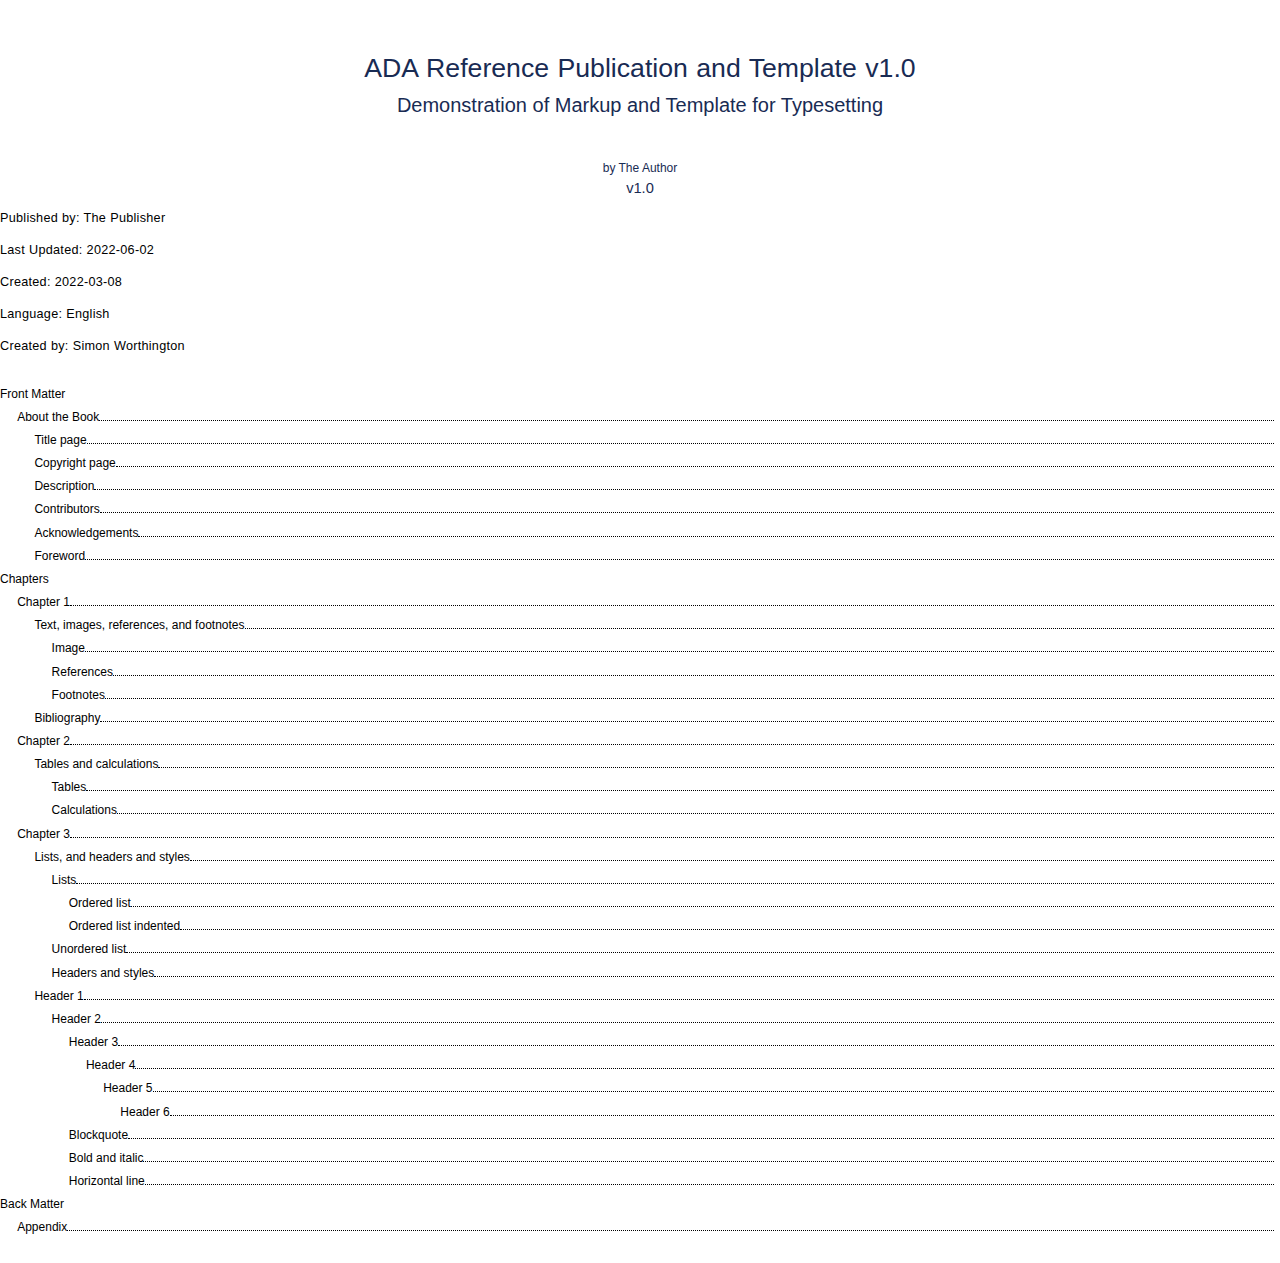
<file: html/index.html>
<!DOCTYPE html>
<html>
  <head>
    <meta charset="utf-8">
    </meta>
    <title>ADA Reference Publication and Template v1.0</title>
    <link type="text/css" rel="stylesheet" href="css/book.css" />
    <link type="text/css" rel="stylesheet" href="css/ada001.css" />
  </head>
  <body class="book-index">
    <div class="titlepage frontmatter">
      <h1 class="booktitle">ADA Reference Publication and Template v1.0</h1>
      <h2 class="booksubtitle">Demonstration of Markup and Template for Typesetting</h2>
      <h3 class="bookauthor">by The Author</h3>
      <h4 class="bookversion">v1.0</h4>
    </div>
    <div class="copyrightpage frontmatter">
      <p>Published by: The Publisher</p>
      <p>Last Updated: 2022-06-02</p>
      <p>Created: 2022-03-08</p>
      <p>Language: English</p>
      <p>Created by: Simon Worthington</p>
    </div>
    <div class="tocpage frontmatter">
      <nav role="doc-toc">
        <ol>
          <li>
            <a href="document-1.html">
              Front Matter
            </a>
            <ol>
              <li>
                <a href="document-1.html#_1_0">
                  About the Book
                </a>
                <ol>
                  <li>
                    <a href="document-1.html#H353005">
                      Title page
                    </a>
                  </li>
                  <li>
                    <a href="document-1.html#H5488342">
                      Copyright page
                    </a>
                  </li>
                  <li>
                    <a href="document-1.html#H8928019">
                      Description
                    </a>
                  </li>
                  <li>
                    <a href="document-1.html#H344358">
                      Contributors
                    </a>
                  </li>
                  <li>
                    <a href="document-1.html#H3962672">
                      Acknowledgements
                    </a>
                  </li>
                  <li>
                    <a href="document-1.html#H4408518">
                      Foreword
                    </a>
                  </li>
                </ol>
              </li>
            </ol>
          </li>
          <li>
            <a href="document-2.html">
              Chapters
            </a>
            <ol>
              <li>
                <a href="document-2.html#_2_0">
                  Chapter 1
                </a>
                <ol>
                  <li>
                    <a href="document-2.html#H5353869">
                      Text, images, references, and footnotes
                    </a>
                    <ol>
                      <li>
                        <a href="document-2.html#H6448135">
                          Image
                        </a>
                      </li>
                      <li>
                        <a href="document-2.html#H153323">
                          References
                        </a>
                      </li>
                      <li>
                        <a href="document-2.html#H5724220">
                          Footnotes
                        </a>
                      </li>
                    </ol>
                  </li>
                  <li>
                    <a href="document-2.html#_2_1">
                      Bibliography
                    </a>
                  </li>
                </ol>
              </li>
              <li>
                <a href="document-3.html#_3_0">
                  Chapter 2
                </a>
                <ol>
                  <li>
                    <a href="document-3.html#H3821851">
                      Tables and calculations
                    </a>
                    <ol>
                      <li>
                        <a href="document-3.html#H3716596">
                          Tables
                        </a>
                      </li>
                      <li>
                        <a href="document-3.html#H8566701">
                          Calculations
                        </a>
                      </li>
                    </ol>
                  </li>
                </ol>
              </li>
              <li>
                <a href="document-4.html#_4_0">
                  Chapter 3
                </a>
                <ol>
                  <li>
                    <a href="document-4.html#H3039027">
                      Lists, and headers and styles
                    </a>
                    <ol>
                      <li>
                        <a href="document-4.html#H5537956">
                          Lists
                        </a>
                        <ol>
                          <li>
                            <a href="document-4.html#H4082896">
                              Ordered list
                            </a>
                          </li>
                          <li>
                            <a href="document-4.html#H4354781">
                              Ordered list indented
                            </a>
                          </li>
                        </ol>
                      </li>
                      <li>
                        <a href="document-4.html#H1193054">
                          Unordered list
                        </a>
                      </li>
                      <li>
                        <a href="document-4.html#H2723379">
                          Headers and styles
                        </a>
                      </li>
                    </ol>
                  </li>
                  <li>
                    <a href="document-4.html#H5078208">
                      Header 1
                    </a>
                    <ol>
                      <li>
                        <a href="document-4.html#H7613580">
                          Header 2
                        </a>
                        <ol>
                          <li>
                            <a href="document-4.html#H7133996">
                              Header 3
                            </a>
                            <ol>
                              <li>
                                <a href="document-4.html#H9722296">
                                  Header 4
                                </a>
                                <ol>
                                  <li>
                                    <a href="document-4.html#H7389617">
                                      Header 5
                                    </a>
                                    <ol>
                                      <li>
                                        <a href="document-4.html#H1367103">
                                          Header 6
                                        </a>
                                      </li>
                                    </ol>
                                  </li>
                                </ol>
                              </li>
                            </ol>
                          </li>
                          <li>
                            <a href="document-4.html#H7176378">
                              Blockquote
                            </a>
                          </li>
                          <li>
                            <a href="document-4.html#H6762577">
                              Bold and italic
                            </a>
                          </li>
                          <li>
                            <a href="document-4.html#H8807675">
                              Horizontal line
                            </a>
                          </li>
                        </ol>
                      </li>
                    </ol>
                  </li>
                </ol>
              </li>
            </ol>
          </li>
          <li>
            <a href="document-5.html">
              Back Matter
            </a>
            <ol>
              <li>
                <a href="document-5.html#_5_0">
                  Appendix
                </a>
              </li>
            </ol>
          </li>
        </ol>
      </nav>
    </div>
  </body>
</html>
</file>
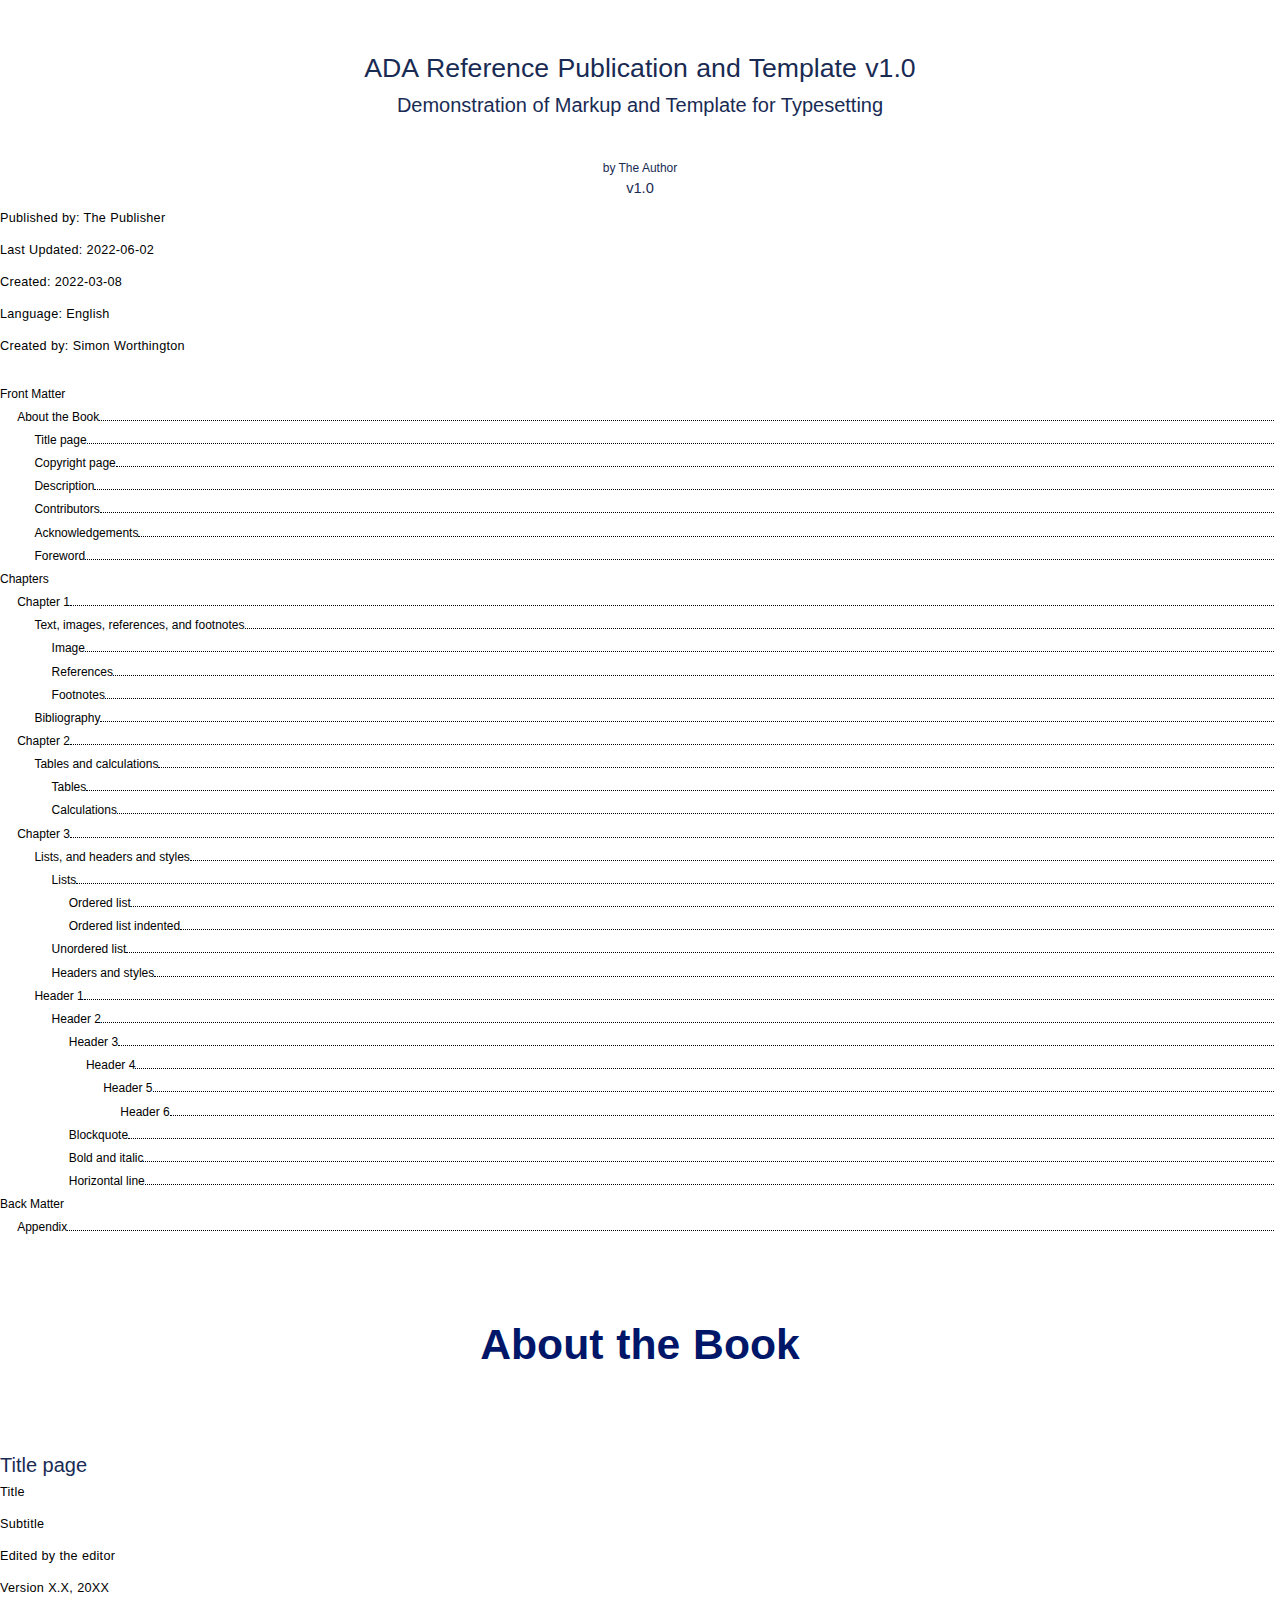
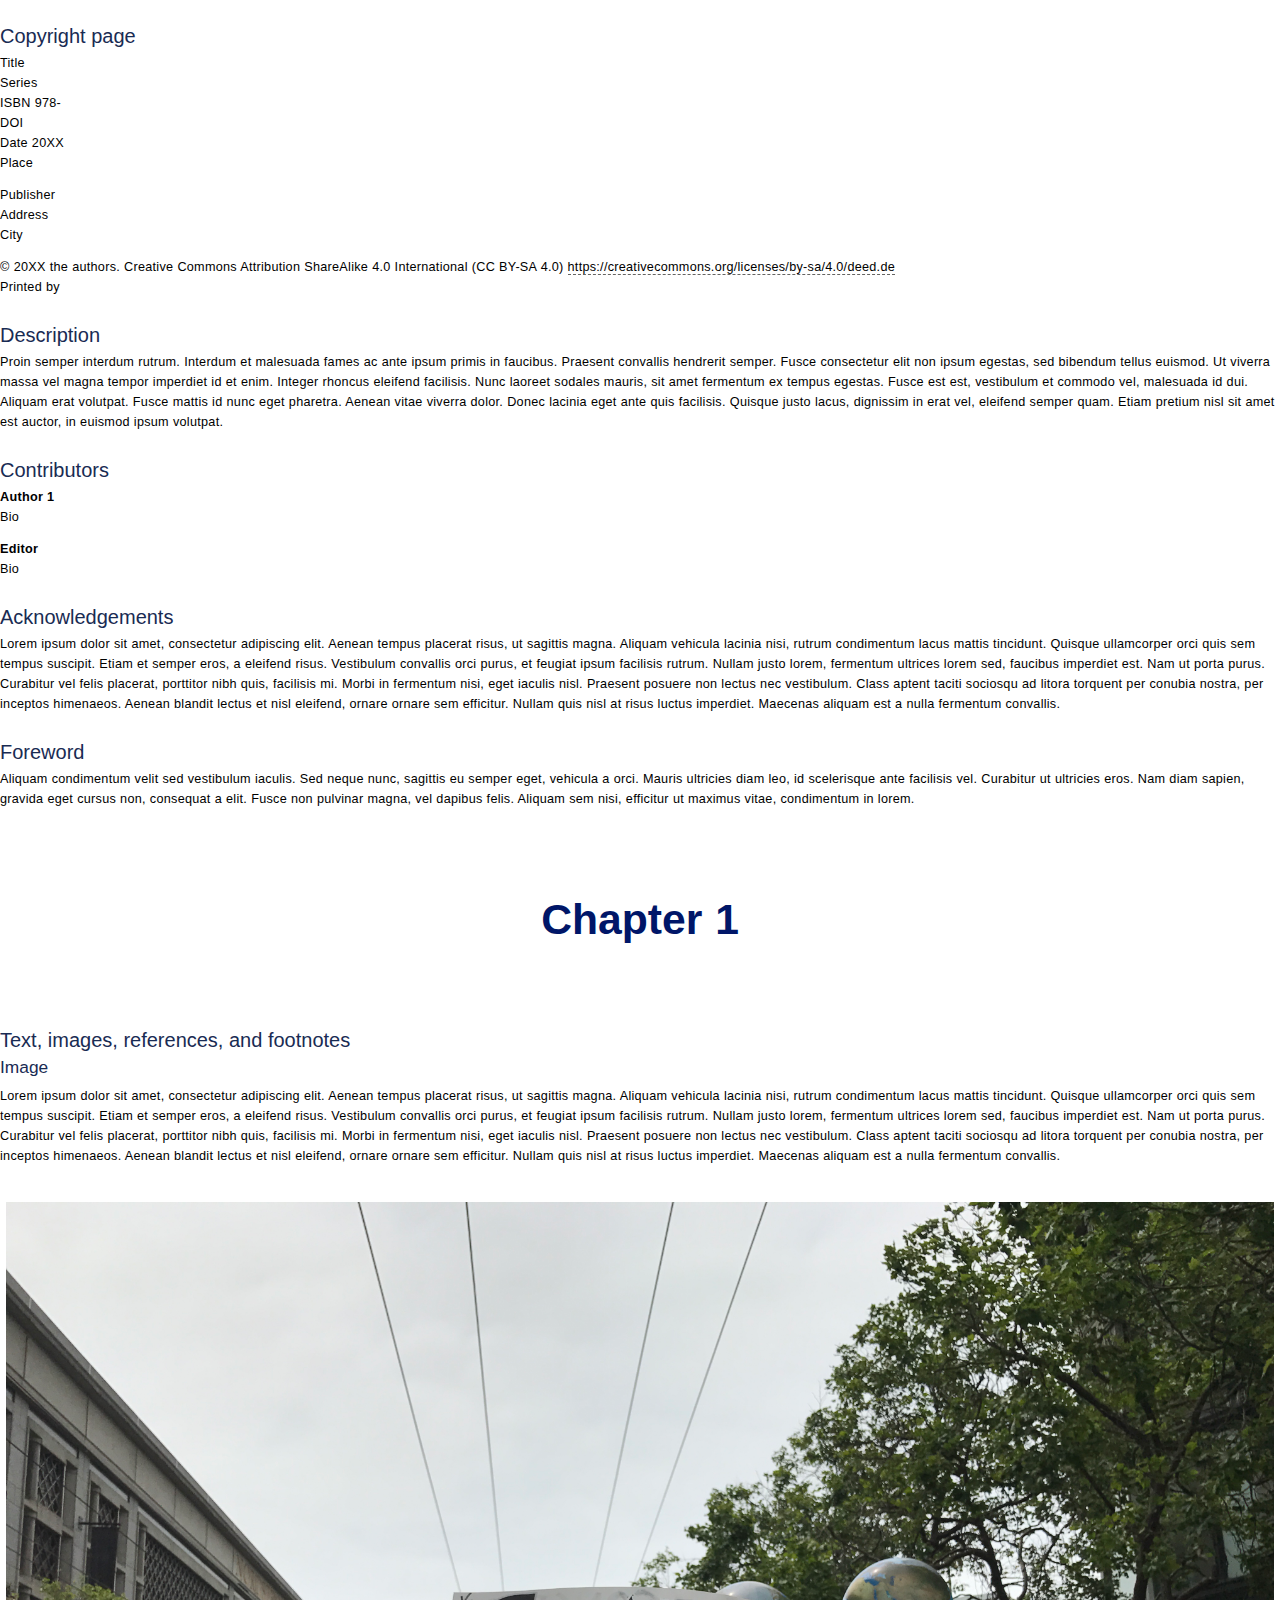
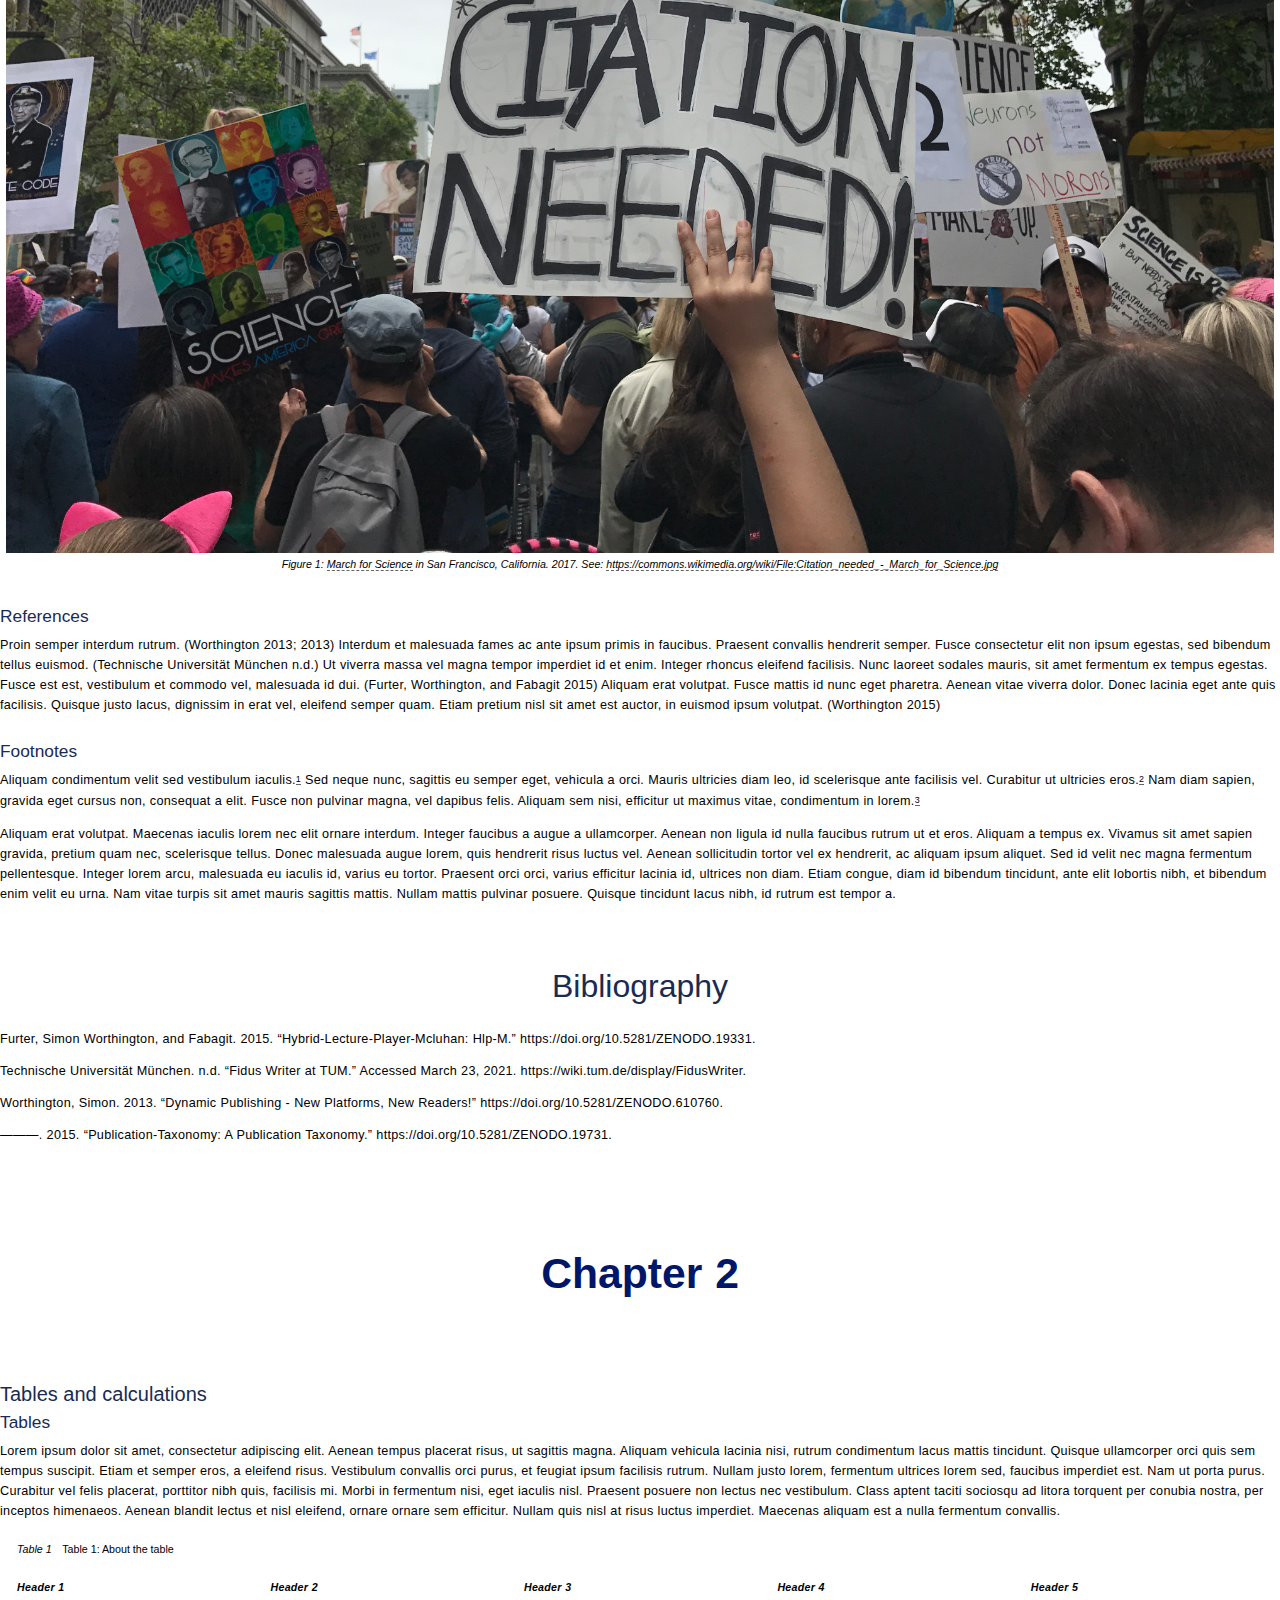
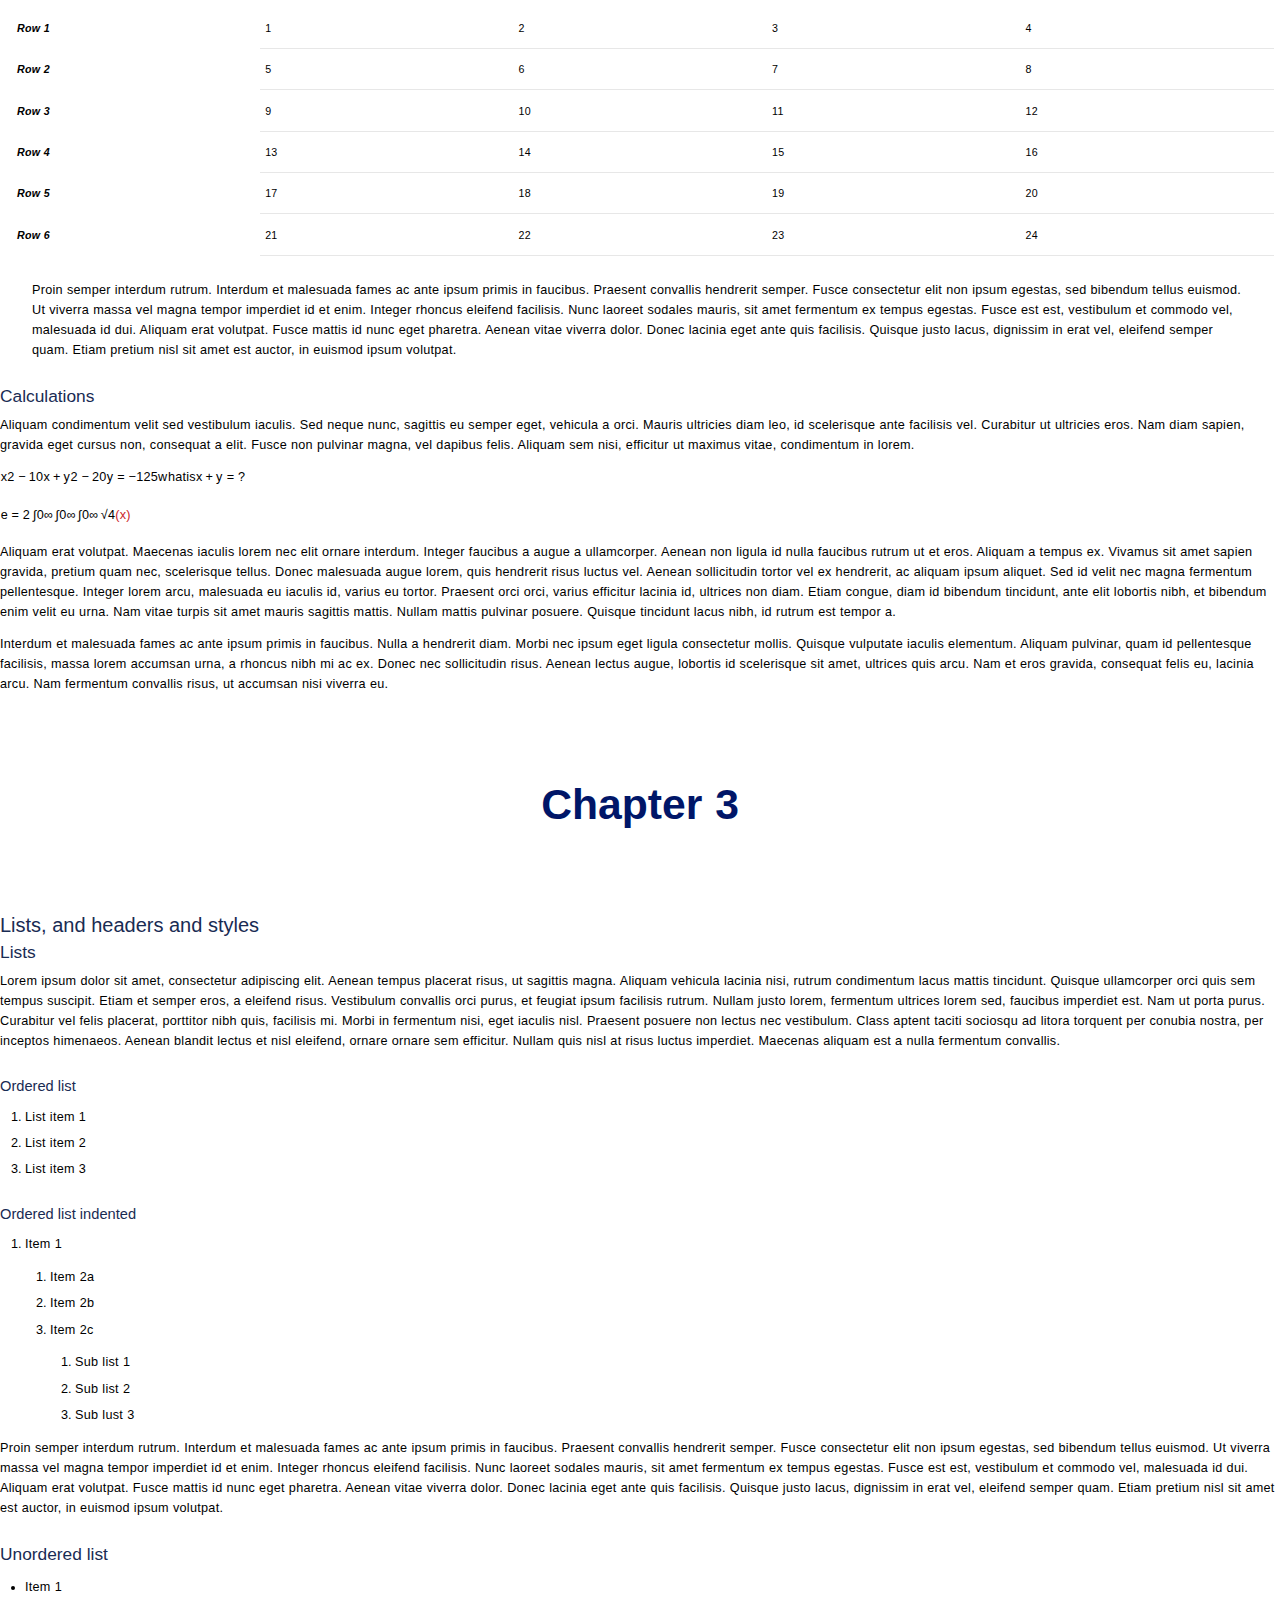
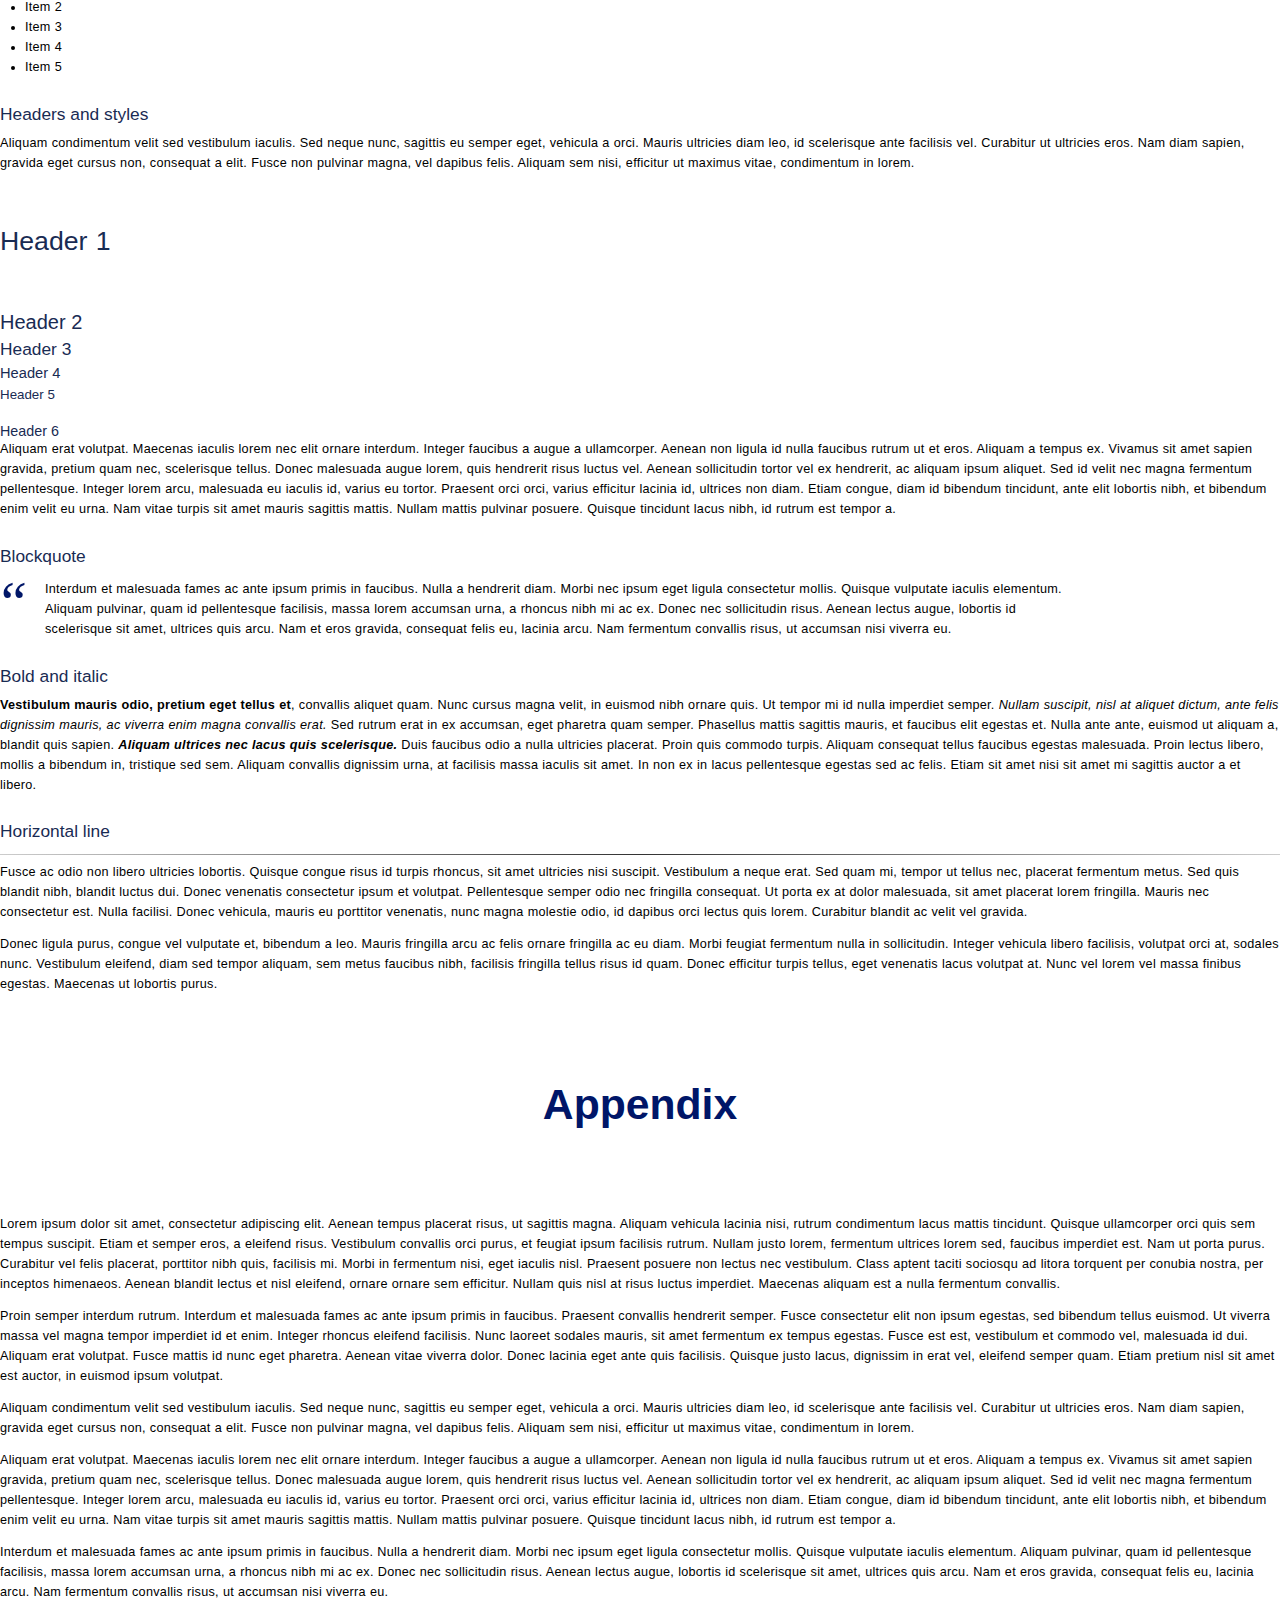
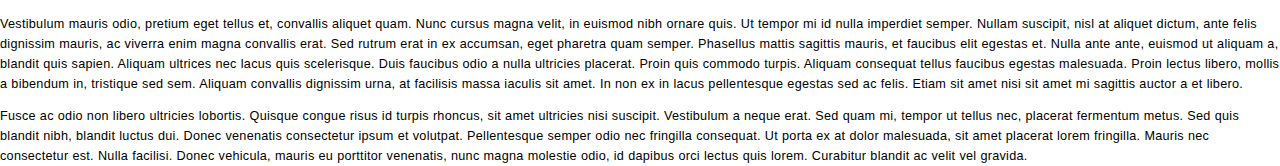
<file: uhtml/index.html>
<!DOCTYPE html>
<html>
  <head>
    <meta charset="UTF-8">
    <title>ADA Reference Publication and Template v1.0</title>
    <link type="text/css" rel="stylesheet" href="css/book.css" />
    <style>
      a.fn {
        -adapt-template: url(data:application/xml,%3Chtml%20xmlns=%22http://www.w3.org/1999/xhtml%22%20xmlns:s=%22http://www.pyroxy.com/ns/shadow%22%3E%3Chead%3E%3Cstyle%3E.footnote-content%7Bfloat:footnote%7D%3C/style%3E%3C/head%3E%3Cbody%3E%3Cs:template%20id=%22footnote%22%3E%3Cs:content/%3E%3Cs:include%20class=%22footnote-content%22/%3E%3C/s:template%3E%3C/body%3E%3C/html%3E#footnote);
        text-decoration: none;
        color: inherit;
        vertical-align: baseline;
        font-size: 70%;
        position: relative;
        top: -0.3em;
      }
      body {
        background-color: white;
      }
      section[role=doc-footnote] .footnote-counter:after {
        content: ". ";
      }
      section.fnlist {
        display: none;
      }
      section:footnote-content {
        display: block;
        font-style: normal;
        font-weight: normal;
        text-decoration: none;
      }
      .table-of-contents a {
        display: inline-flex;
        width: 100%;
        text-decoration: none;
        color: currentColor;
        break-inside: avoid;
        align-items: baseline;
      }
      .table-of-contents a::before {
        margin-left: 1px;
        margin-right: 1px;
        border-bottom: solid 1px lightgray;
        content: "";
        order: 1;
        flex: auto;
      }
      .table-of-contents a::after {
        text-align: right;
        content: target-counter(attr(href, url), page);
        align-self: flex-end;
        flex: none;
        order: 2;
      }
      @page {
        size: 6in 9in;
        @top-center {
          content: env(doc-title);
        }
        @bottom-center {
          content: counter(page);
        }
      }
      @page :first {
        @bottom-center {
          content: normal;
        }
        @top-center {
          content: normal;
        }
      }
      figure img {
        max-width: 100%;
      }
      .article-title {
        page-break-before: right;
      }
      h1.part {
        page-break-before: right;
      }
      .copyrightpage {
        page-break-before: left;
      }
      .tocpage {
        page-break-before: right;
      }
      .booktitle {
        text-align: center;
      }
    </style>
    <link type="text/css" rel="stylesheet" href="css/ada001.css" />
  </head>
  <body class="user-contents">
    <div class="titlepage frontmatter">
      <h1 class="booktitle">ADA Reference Publication and Template v1.0</h1>
      <h2 class="booksubtitle">Demonstration of Markup and Template for Typesetting</h2>
      <h3 class="bookauthor">by The Author</h3>
      <h4 class="bookversion">v1.0</h4>
    </div>
    <div class="copyrightpage frontmatter">
      <p>Published by: The Publisher</p>
      <p>Last Updated: 2022-06-02</p>
      <p>Created: 2022-03-08</p>
      <p>Language: English</p>
      <p>Created by: Simon Worthington</p>
    </div>
    <div class="tocpage frontmatter">
      <nav role="doc-toc">
        <ol>
          <li>
            <a href="#_1_0">
              Front Matter
            </a>
            <ol>
              <li>
                <a href="#_1_0">
                  About the Book
                </a>
                <ol>
                  <li>
                    <a href="#H353005">
                      Title page
                    </a>
                  </li>
                  <li>
                    <a href="#H5488342">
                      Copyright page
                    </a>
                  </li>
                  <li>
                    <a href="#H8928019">
                      Description
                    </a>
                  </li>
                  <li>
                    <a href="#H344358">
                      Contributors
                    </a>
                  </li>
                  <li>
                    <a href="#H3962672">
                      Acknowledgements
                    </a>
                  </li>
                  <li>
                    <a href="#H4408518">
                      Foreword
                    </a>
                  </li>
                </ol>
              </li>
            </ol>
          </li>
          <li>
            <a href="#_2_0">
              Chapters
            </a>
            <ol>
              <li>
                <a href="#_2_0">
                  Chapter 1
                </a>
                <ol>
                  <li>
                    <a href="#H5353869">
                      Text, images, references, and footnotes
                    </a>
                    <ol>
                      <li>
                        <a href="#H6448135">
                          Image
                        </a>
                      </li>
                      <li>
                        <a href="#H153323">
                          References
                        </a>
                      </li>
                      <li>
                        <a href="#H5724220">
                          Footnotes
                        </a>
                      </li>
                    </ol>
                  </li>
                  <li>
                    <a href="#_2_1">
                      Bibliography
                    </a>
                  </li>
                </ol>
              </li>
              <li>
                <a href="#_3_0">
                  Chapter 2
                </a>
                <ol>
                  <li>
                    <a href="#H3821851">
                      Tables and calculations
                    </a>
                    <ol>
                      <li>
                        <a href="#H3716596">
                          Tables
                        </a>
                      </li>
                      <li>
                        <a href="#H8566701">
                          Calculations
                        </a>
                      </li>
                    </ol>
                  </li>
                </ol>
              </li>
              <li>
                <a href="#_4_0">
                  Chapter 3
                </a>
                <ol>
                  <li>
                    <a href="#H3039027">
                      Lists, and headers and styles
                    </a>
                    <ol>
                      <li>
                        <a href="#H5537956">
                          Lists
                        </a>
                        <ol>
                          <li>
                            <a href="#H4082896">
                              Ordered list
                            </a>
                          </li>
                          <li>
                            <a href="#H4354781">
                              Ordered list indented
                            </a>
                          </li>
                        </ol>
                      </li>
                      <li>
                        <a href="#H1193054">
                          Unordered list
                        </a>
                      </li>
                      <li>
                        <a href="#H2723379">
                          Headers and styles
                        </a>
                      </li>
                    </ol>
                  </li>
                  <li>
                    <a href="#H5078208">
                      Header 1
                    </a>
                    <ol>
                      <li>
                        <a href="#H7613580">
                          Header 2
                        </a>
                        <ol>
                          <li>
                            <a href="#H7133996">
                              Header 3
                            </a>
                            <ol>
                              <li>
                                <a href="#H9722296">
                                  Header 4
                                </a>
                                <ol>
                                  <li>
                                    <a href="#H7389617">
                                      Header 5
                                    </a>
                                    <ol>
                                      <li>
                                        <a href="#H1367103">
                                          Header 6
                                        </a>
                                      </li>
                                    </ol>
                                  </li>
                                </ol>
                              </li>
                            </ol>
                          </li>
                          <li>
                            <a href="#H7176378">
                              Blockquote
                            </a>
                          </li>
                          <li>
                            <a href="#H6762577">
                              Bold and italic
                            </a>
                          </li>
                          <li>
                            <a href="#H8807675">
                              Horizontal line
                            </a>
                          </li>
                        </ol>
                      </li>
                    </ol>
                  </li>
                </ol>
              </li>
            </ol>
          </li>
          <li>
            <a href="#_5_0">
              Back Matter
            </a>
            <ol>
              <li>
                <a href="#_5_0">
                  Appendix
                </a>
              </li>
            </ol>
          </li>
        </ol>
      </nav>
    </div>
    <h1 class="part">Front Matter</h1>
    <div class="article-part article-title" id="_1_0">About the Book</div>
    <div class="article-part article-richtext article-body">
      <h2 id="H353005">Title page</h2>
      <p>Title</p>
      <p>Subtitle</p>
      <p>Edited by the editor</p>
      <p>Version X.X, 20XX</p>
      <h2 id="H5488342">Copyright page</h2>
      <p>Title<br>Series<br>ISBN 978- <br>DOI <br>Date 20XX<br>Place </p>
      <p>Publisher<br>Address<br>City</p>
      <p>© 20XX the authors. Creative Commons Attribution ShareAlike 4.0 International (CC BY-SA 4.0) <a href="https://creativecommons.org/licenses/by-sa/4.0/deed.de">https://creativecommons.org/licenses/by-sa/4.0/deed.de</a><br>Printed by</p>
      <h2 id="H8928019">Description</h2>
      <p>Proin semper interdum rutrum. Interdum et malesuada fames ac ante ipsum primis in faucibus. Praesent convallis hendrerit semper. Fusce consectetur elit non ipsum egestas, sed bibendum tellus euismod. Ut viverra massa vel magna tempor imperdiet id et enim. Integer rhoncus eleifend facilisis. Nunc laoreet sodales mauris, sit amet fermentum ex tempus egestas. Fusce est est, vestibulum et commodo vel, malesuada id dui. Aliquam erat volutpat. Fusce mattis id nunc eget pharetra. Aenean vitae viverra dolor. Donec lacinia eget ante quis facilisis. Quisque justo lacus, dignissim in erat vel, eleifend semper quam. Etiam pretium nisl sit amet est auctor, in euismod ipsum volutpat.</p>
      <h2 id="H344358">Contributors</h2>
      <p><strong>Author 1<br></strong>Bio</p>
      <p><strong>Editor<br></strong>Bio</p>
      <h2 id="H3962672">Acknowledgements</h2>
      <p>Lorem ipsum dolor sit amet, consectetur adipiscing elit. Aenean tempus placerat risus, ut sagittis magna. Aliquam vehicula lacinia nisi, rutrum condimentum lacus mattis tincidunt. Quisque ullamcorper orci quis sem tempus suscipit. Etiam et semper eros, a eleifend risus. Vestibulum convallis orci purus, et feugiat ipsum facilisis rutrum. Nullam justo lorem, fermentum ultrices lorem sed, faucibus imperdiet est. Nam ut porta purus. Curabitur vel felis placerat, porttitor nibh quis, facilisis mi. Morbi in fermentum nisi, eget iaculis nisl. Praesent posuere non lectus nec vestibulum. Class aptent taciti sociosqu ad litora torquent per conubia nostra, per inceptos himenaeos. Aenean blandit lectus et nisl eleifend, ornare ornare sem efficitur. Nullam quis nisl at risus luctus imperdiet. Maecenas aliquam est a nulla fermentum convallis.</p>
      <h2 id="H4408518">Foreword</h2>
      <p>Aliquam condimentum velit sed vestibulum iaculis. Sed neque nunc, sagittis eu semper eget, vehicula a orci. Mauris ultricies diam leo, id scelerisque ante facilisis vel. Curabitur ut ultricies eros. Nam diam sapien, gravida eget cursus non, consequat a elit. Fusce non pulvinar magna, vel dapibus felis. Aliquam sem nisi, efficitur ut maximus vitae, condimentum in lorem.</p>
    </div>
    <section class="fnlist" role="doc-footnotes"></section>
    <h1 class="part">Chapters</h1>
    <div class="article-part article-title" id="_2_0">Chapter 1</div>
    <div class="article-part article-richtext article-body">
      <h2 id="H5353869">Text, images, references, and footnotes</h2>
      <h3 id="H6448135">Image</h3>
      <p>Lorem ipsum dolor sit amet, consectetur adipiscing elit. Aenean tempus placerat risus, ut sagittis magna. Aliquam vehicula lacinia nisi, rutrum condimentum lacus mattis tincidunt. Quisque ullamcorper orci quis sem tempus suscipit. Etiam et semper eros, a eleifend risus. Vestibulum convallis orci purus, et feugiat ipsum facilisis rutrum. Nullam justo lorem, fermentum ultrices lorem sed, faucibus imperdiet est. Nam ut porta purus. Curabitur vel felis placerat, porttitor nibh quis, facilisis mi. Morbi in fermentum nisi, eget iaculis nisl. Praesent posuere non lectus nec vestibulum. Class aptent taciti sociosqu ad litora torquent per conubia nostra, per inceptos himenaeos. Aenean blandit lectus et nisl eleifend, ornare ornare sem efficitur. Nullam quis nisl at risus luctus imperdiet. Maecenas aliquam est a nulla fermentum convallis.</p>
      <figure id="F64353661" class="aligned-center image-width-100" data-aligned="center" data-width="100" data-category="figure"><img src="images/e5c5f202-b1e2-4b15-98f9-a9082d225a6b.jpg">
        <figcaption><span class="label-counter" data-book-counter="1" data-chapter-counter="1">Figure</span><span class="text"><a href="https://en.wikipedia.org/wiki/March_for_Science" title="w:March for Science">March for Science</a>&nbsp;in San Francisco, California. 2017. See: <a href="https://commons.wikimedia.org/wiki/File:Citation_needed_-_March_for_Science.jpg" title="https://commons.wikimedia.org/wiki/File:Citation_needed_-_March_for_Science.jpg">https://commons.wikimedia.org/wiki/File:Citation_needed_-_March_for_Science.jpg</a></span></figcaption>
      </figure>
      <h3 id="H153323">References</h3>
      <p>Proin semper interdum rutrum. <span class="citation">(Worthington 2013; 2013)</span> Interdum et malesuada fames ac ante ipsum primis in faucibus. Praesent convallis hendrerit semper. Fusce consectetur elit non ipsum egestas, sed bibendum tellus euismod. <span class="citation">(Technische Universität München n.d.)</span> Ut viverra massa vel magna tempor imperdiet id et enim. Integer rhoncus eleifend facilisis. Nunc laoreet sodales mauris, sit amet fermentum ex tempus egestas. Fusce est est, vestibulum et commodo vel, malesuada id dui. <span class="citation">(Furter, Worthington, and Fabagit 2015)</span> Aliquam erat volutpat. Fusce mattis id nunc eget pharetra. Aenean vitae viverra dolor. Donec lacinia eget ante quis facilisis. Quisque justo lacus, dignissim in erat vel, eleifend semper quam. Etiam pretium nisl sit amet est auctor, in euismod ipsum volutpat. <span class="citation">(Worthington 2015)</span></p>
      <h3 id="H5724220">Footnotes</h3>
      <p>Aliquam condimentum velit sed vestibulum iaculis.<a href="#fn1" class="fn"><span class="footnote-counter" data-chapter-counter="1" data-book-counter="1"></span></a> Sed neque nunc, sagittis eu semper eget, vehicula a orci. Mauris ultricies diam leo, id scelerisque ante facilisis vel. Curabitur ut ultricies eros.<a href="#fn2" class="fn"><span class="footnote-counter" data-chapter-counter="2" data-book-counter="2"></span></a> Nam diam sapien, gravida eget cursus non, consequat a elit. Fusce non pulvinar magna, vel dapibus felis. Aliquam sem nisi, efficitur ut maximus vitae, condimentum in lorem.<a href="#fn3" class="fn"><span class="footnote-counter" data-chapter-counter="3" data-book-counter="3"></span></a> </p>
      <p>Aliquam erat volutpat. Maecenas iaculis lorem nec elit ornare interdum. Integer faucibus a augue a ullamcorper. Aenean non ligula id nulla faucibus rutrum ut et eros. Aliquam a tempus ex. Vivamus sit amet sapien gravida, pretium quam nec, scelerisque tellus. Donec malesuada augue lorem, quis hendrerit risus luctus vel. Aenean sollicitudin tortor vel ex hendrerit, ac aliquam ipsum aliquet. Sed id velit nec magna fermentum pellentesque. Integer lorem arcu, malesuada eu iaculis id, varius eu tortor. Praesent orci orci, varius efficitur lacinia id, ultrices non diam. Etiam congue, diam id bibendum tincidunt, ante elit lobortis nibh, et bibendum enim velit eu urna. Nam vitae turpis sit amet mauris sagittis mattis. Nullam mattis pulvinar posuere. Quisque tincidunt lacus nibh, id rutrum est tempor a.</p>
    </div>
    <section class="fnlist" role="doc-footnotes">
      <section id="fn1" role="doc-footnote" data-chapter-counter="1" data-book-counter="1">
        <p><span class="footnote-counter" data-chapter-counter="1" data-book-counter="1"></span>Worthington, Simon. ‘Simon Worthington › Hybrid Publishing Lab Notepad’. Blog. <em>Hybrid Publishing Lab Notepad</em> (blog), 2013.</p>
      </section>
      <section id="fn2" role="doc-footnote" data-chapter-counter="2" data-book-counter="2">
        <p><span class="footnote-counter" data-chapter-counter="2" data-book-counter="2"></span>Worthington, Simon. <em>Book to the Future - a Book Liberation Manifesto</em>. London: OpenMute Press, 2015. </p>
      </section>
      <section id="fn3" role="doc-footnote" data-chapter-counter="3" data-book-counter="3">
        <p><span class="footnote-counter" data-chapter-counter="3" data-book-counter="3"></span>Worthington, Simon. ‘Collaborative Libraries - Read Me’. Github Repository. Collaborative Libraries, 2015. <a href="https://github.com/consortium/Collaborative-Libraries">https://github.com/consortium/Collaborative-Libraries</a>.</p>
      </section>
    </section>
    <h1 class="article-bibliography-header" id="_2_1">Bibliography</h1>
    <div class="csl-bib-body">
      <div class="csl-entry">Furter, Simon Worthington, and Fabagit. 2015. “Hybrid-Lecture-Player-Mcluhan: Hlp-M.” https://doi.org/10.5281/ZENODO.19331.</div>
      <div class="csl-entry">Technische Universität München. n.d. “Fidus Writer at TUM.” Accessed March 23, 2021. https://wiki.tum.de/display/FidusWriter.</div>
      <div class="csl-entry">Worthington, Simon. 2013. “Dynamic Publishing - New Platforms, New Readers!” https://doi.org/10.5281/ZENODO.610760.</div>
      <div class="csl-entry">———. 2015. “Publication-Taxonomy: A Publication Taxonomy.” https://doi.org/10.5281/ZENODO.19731.</div>
    </div>
    <div class="article-part article-title" id="_3_0">Chapter 2</div>
    <div class="article-part article-richtext article-body">
      <h2 id="H3821851">Tables and calculations</h2>
      <h3 id="H3716596">Tables</h3>
      <p>Lorem ipsum dolor sit amet, consectetur adipiscing elit. Aenean tempus placerat risus, ut sagittis magna. Aliquam vehicula lacinia nisi, rutrum condimentum lacus mattis tincidunt. Quisque ullamcorper orci quis sem tempus suscipit. Etiam et semper eros, a eleifend risus. Vestibulum convallis orci purus, et feugiat ipsum facilisis rutrum. Nullam justo lorem, fermentum ultrices lorem sed, faucibus imperdiet est. Nam ut porta purus. Curabitur vel felis placerat, porttitor nibh quis, facilisis mi. Morbi in fermentum nisi, eget iaculis nisl. Praesent posuere non lectus nec vestibulum. Class aptent taciti sociosqu ad litora torquent per conubia nostra, per inceptos himenaeos. Aenean blandit lectus et nisl eleifend, ornare ornare sem efficitur. Nullam quis nisl at risus luctus imperdiet. Maecenas aliquam est a nulla fermentum convallis.</p>
      <table id="T11533241" class="table-100 table-center table-auto" data-width="100" data-aligned="center" data-layout="auto" data-category="table">
        <caption><span class="label-counter" data-book-counter="1" data-chapter-counter="1">Table</span><span class="text">About the table</span></caption>
        <tbody>
          <tr>
            <th>
              <p>Header 1</p>
            </th>
            <th>
              <p>Header 2</p>
            </th>
            <th>
              <p>Header 3</p>
            </th>
            <th>
              <p>Header 4</p>
            </th>
            <th>
              <p>Header 5</p>
            </th>
          </tr>
          <tr>
            <th>
              <p>Row 1</p>
            </th>
            <td>
              <p>1</p>
            </td>
            <td>
              <p>2</p>
            </td>
            <td>
              <p>3</p>
            </td>
            <td>
              <p>4</p>
            </td>
          </tr>
          <tr>
            <th>
              <p>Row 2</p>
            </th>
            <td>
              <p>5</p>
            </td>
            <td>
              <p>6</p>
            </td>
            <td>
              <p>7</p>
            </td>
            <td>
              <p>8</p>
            </td>
          </tr>
          <tr>
            <th>
              <p>Row 3</p>
            </th>
            <td>
              <p>9</p>
            </td>
            <td>
              <p>10</p>
            </td>
            <td>
              <p>11</p>
            </td>
            <td>
              <p>12</p>
            </td>
          </tr>
          <tr>
            <th>
              <p>Row 4</p>
            </th>
            <td>
              <p>13</p>
            </td>
            <td>
              <p>14</p>
            </td>
            <td>
              <p>15</p>
            </td>
            <td>
              <p>16</p>
            </td>
          </tr>
          <tr>
            <th>
              <p>Row 5</p>
            </th>
            <td>
              <p>17</p>
            </td>
            <td>
              <p>18</p>
            </td>
            <td>
              <p>19</p>
            </td>
            <td>
              <p>20</p>
            </td>
          </tr>
          <tr>
            <th>
              <p>Row 6</p>
            </th>
            <td>
              <p>21</p>
            </td>
            <td>
              <p>22</p>
            </td>
            <td>
              <p>23</p>
            </td>
            <td>
              <p>24</p>
            </td>
          </tr>
        </tbody>
      </table>
      <p>Proin semper interdum rutrum. Interdum et malesuada fames ac ante ipsum primis in faucibus. Praesent convallis hendrerit semper. Fusce consectetur elit non ipsum egestas, sed bibendum tellus euismod. Ut viverra massa vel magna tempor imperdiet id et enim. Integer rhoncus eleifend facilisis. Nunc laoreet sodales mauris, sit amet fermentum ex tempus egestas. Fusce est est, vestibulum et commodo vel, malesuada id dui. Aliquam erat volutpat. Fusce mattis id nunc eget pharetra. Aenean vitae viverra dolor. Donec lacinia eget ante quis facilisis. Quisque justo lacus, dignissim in erat vel, eleifend semper quam. Etiam pretium nisl sit amet est auctor, in euismod ipsum volutpat.</p>
      <h3 id="H8566701">Calculations</h3>
      <p>Aliquam condimentum velit sed vestibulum iaculis. Sed neque nunc, sagittis eu semper eget, vehicula a orci. Mauris ultricies diam leo, id scelerisque ante facilisis vel. Curabitur ut ultricies eros. Nam diam sapien, gravida eget cursus non, consequat a elit. Fusce non pulvinar magna, vel dapibus felis. Aliquam sem nisi, efficitur ut maximus vitae, condimentum in lorem.</p>
      <p><span data-equation="x^2-10x+y^2-20y=-125whatisx+y=?" class="equation" contenteditable="false"><span class="ML__mathlive" style="margin-left:0.06em;"><span class="ML__strut" style="height:0.89em;"></span><span class="ML__strut--bottom" style="height:1.32em;vertical-align:-0.43em;"></span><span class="ML__base"><span class="ML__mathit">x</span><span><span class="msubsup"><span class="vlist"><span style="top:-0.43em;margin-right:0.05em;"><span class="reset-textstyle scriptstyle"><span class="ML__cmr">2</span></span></span></span></span></span><span class="ML__cmr" style="margin-left:0.23em;">−</span><span class="ML__cmr" style="margin-left:0.23em;">10</span><span class="ML__mathit">x</span><span class="ML__cmr" style="margin-left:0.23em;">+</span><span class="ML__mathit" style="margin-right:0.04em;margin-left:0.23em;">y</span><span><span class="msubsup"><span class="vlist"><span style="top:-0.43em;margin-right:0.05em;"><span class="reset-textstyle scriptstyle"><span class="ML__cmr">2</span></span></span></span></span></span><span class="ML__cmr" style="margin-left:0.23em;">−</span><span class="ML__cmr" style="margin-left:0.23em;">20</span><span class="ML__mathit" style="margin-right:0.04em;">y</span><span class="ML__cmr" style="margin-left:0.28em;">=</span><span class="ML__cmr" style="margin-left:0.28em;">−</span><span class="ML__cmr">125</span><span class="ML__mathit" style="margin-right:0.03em;">w</span><span class="ML__mathit">hatisx</span><span class="ML__cmr" style="margin-left:0.23em;">+</span><span class="ML__mathit" style="margin-right:0.04em;margin-left:0.23em;">y</span><span class="ML__cmr" style="margin-left:0.28em;">=</span><span class="ML__cmr" style="margin-left:0.28em;">?</span></span></span></span></p>
      <p><span data-equation="\exponentialE=^2\int ^{\infty}_0\int ^{\infty}_0\int ^{\infty}_0\sqrt[]{4\textcolor{#CC2428}{\mleft(x\mright)}}" class="equation" contenteditable="false"><span class="ML__mathlive" style="margin-left:0.06em;"><span class="ML__strut" style="height:0.9em;"></span><span class="ML__strut--bottom" style="height:1.33em;vertical-align:-0.43em;"></span><span class="ML__base"><span><span class="ML__cmr">e</span></span><span class="ML__cmr" style="margin-left:0.28em;">=</span><span style="margin-left:0.28em;"><span class="msubsup"><span class="vlist"><span style="top:-0.43em;margin-right:0.05em;"><span class="reset-textstyle scriptstyle"><span class="ML__cmr">2</span></span></span></span></span></span><span style="margin-left:0.17em;"><span class="op-symbol small-op" style="margin-right:0.2em;top:0em;">∫</span><span class="msubsup"><span class="vlist"><span style="top:0.38em;margin-left:-0.19em;"><span class="reset-textstyle scriptstyle"><span class="ML__cmr">0</span></span></span><span style="top:-0.45em;"><span class="reset-textstyle scriptstyle"><span class="ML__cmr">∞</span></span></span></span></span></span><span style="margin-left:0.17em;"><span class="op-symbol small-op" style="margin-right:0.2em;top:0em;">∫</span><span class="msubsup"><span class="vlist"><span style="top:0.38em;margin-left:-0.19em;"><span class="reset-textstyle scriptstyle"><span class="ML__cmr">0</span></span></span><span style="top:-0.45em;"><span class="reset-textstyle scriptstyle"><span class="ML__cmr">∞</span></span></span></span></span></span><span style="margin-left:0.17em;"><span class="op-symbol small-op" style="margin-right:0.2em;top:0em;">∫</span><span class="msubsup"><span class="vlist"><span style="top:0.38em;margin-left:-0.19em;"><span class="reset-textstyle scriptstyle"><span class="ML__cmr">0</span></span></span><span style="top:-0.45em;"><span class="reset-textstyle scriptstyle"><span class="ML__cmr">∞</span></span></span></span></span></span><span class="sqrt" style="margin-left:0.17em;"><span class="root"><span class="vlist"><span style="top:-0.35em;"><span class="reset-textstyle scriptscriptstyle"></span></span></span></span><span class="sqrt-sign" style="top:-0.04em;"><span class="style-wrap"><span class="delimsizing size1">√</span></span></span><span class="vlist"><span><span><span class="ML__cmr">4</span><span class="ML__small-delim ML__open style-wrap" style="color:#cc2428;"><span>(</span></span><span class="ML__mathit" style="color:#cc2428;">x</span><span class="ML__small-delim ML__close style-wrap" style="color:#cc2428;"><span>)</span></span></span></span><span style="top:-0.85em;"><span class="sqrt-line"></span></span></span></span></span></span></span></p><p>Aliquam erat volutpat. Maecenas iaculis lorem nec elit ornare interdum. Integer faucibus a augue a ullamcorper. Aenean non ligula id nulla faucibus rutrum ut et eros. Aliquam a tempus ex. Vivamus sit amet sapien gravida, pretium quam nec, scelerisque tellus. Donec malesuada augue lorem, quis hendrerit risus luctus vel. Aenean sollicitudin tortor vel ex hendrerit, ac aliquam ipsum aliquet. Sed id velit nec magna fermentum pellentesque. Integer lorem arcu, malesuada eu iaculis id, varius eu tortor. Praesent orci orci, varius efficitur lacinia id, ultrices non diam. Etiam congue, diam id bibendum tincidunt, ante elit lobortis nibh, et bibendum enim velit eu urna. Nam vitae turpis sit amet mauris sagittis mattis. Nullam mattis pulvinar posuere. Quisque tincidunt lacus nibh, id rutrum est tempor a.</p><p>Interdum et malesuada fames ac ante ipsum primis in faucibus. Nulla a hendrerit diam. Morbi nec ipsum eget ligula consectetur mollis. Quisque vulputate iaculis elementum. Aliquam pulvinar, quam id pellentesque facilisis, massa lorem accumsan urna, a rhoncus nibh mi ac ex. Donec nec sollicitudin risus. Aenean lectus augue, lobortis id scelerisque sit amet, ultrices quis arcu. Nam et eros gravida, consequat felis eu, lacinia arcu. Nam fermentum convallis risus, ut accumsan nisi viverra eu.</p></div><section class="fnlist" role="doc-footnotes"></section><div class="article-part article-title" id="_4_0">Chapter 3</div>
<div class="article-part article-richtext article-body">
  <h2 id="H3039027">Lists, and headers and styles</h2>
  <h3 id="H5537956">Lists</h3>
  <p>Lorem ipsum dolor sit amet, consectetur adipiscing elit. Aenean tempus placerat risus, ut sagittis magna. Aliquam vehicula lacinia nisi, rutrum condimentum lacus mattis tincidunt. Quisque ullamcorper orci quis sem tempus suscipit. Etiam et semper eros, a eleifend risus. Vestibulum convallis orci purus, et feugiat ipsum facilisis rutrum. Nullam justo lorem, fermentum ultrices lorem sed, faucibus imperdiet est. Nam ut porta purus. Curabitur vel felis placerat, porttitor nibh quis, facilisis mi. Morbi in fermentum nisi, eget iaculis nisl. Praesent posuere non lectus nec vestibulum. Class aptent taciti sociosqu ad litora torquent per conubia nostra, per inceptos himenaeos. Aenean blandit lectus et nisl eleifend, ornare ornare sem efficitur. Nullam quis nisl at risus luctus imperdiet. Maecenas aliquam est a nulla fermentum convallis.</p>
  <h4 id="H4082896">Ordered list</h4>
  <ol id="L44668941">
    <li>
      <p>List item 1</p>
    </li>
    <li>
      <p>List item 2</p>
    </li>
    <li>
      <p>List item 3</p>
    </li>
  </ol>
  <h4 id="H4354781">Ordered list indented</h4>
  <ol id="L62758611">
    <li>
      <p>Item 1</p>
      <ol id="L56905051">
        <li>
          <p>Item 2a</p>
        </li>
        <li>
          <p>Item 2b</p>
        </li>
        <li>
          <p>Item 2c</p>
          <ol id="L45477331">
            <li>
              <p>Sub list 1</p>
            </li>
            <li>
              <p>Sub list 2</p>
            </li>
            <li>
              <p>Sub lust 3</p>
            </li>
          </ol>
        </li>
      </ol>
    </li>
  </ol>
  <p>Proin semper interdum rutrum. Interdum et malesuada fames ac ante ipsum primis in faucibus. Praesent convallis hendrerit semper. Fusce consectetur elit non ipsum egestas, sed bibendum tellus euismod. Ut viverra massa vel magna tempor imperdiet id et enim. Integer rhoncus eleifend facilisis. Nunc laoreet sodales mauris, sit amet fermentum ex tempus egestas. Fusce est est, vestibulum et commodo vel, malesuada id dui. Aliquam erat volutpat. Fusce mattis id nunc eget pharetra. Aenean vitae viverra dolor. Donec lacinia eget ante quis facilisis. Quisque justo lacus, dignissim in erat vel, eleifend semper quam. Etiam pretium nisl sit amet est auctor, in euismod ipsum volutpat.</p>
  <h3 id="H1193054">Unordered list</h3>
  <ul id="L53902401">
    <li>
      <p>Item 1</p>
    </li>
    <li>
      <p>Item 2</p>
    </li>
    <li>
      <p>Item 3</p>
    </li>
    <li>
      <p>Item 4</p>
    </li>
    <li>
      <p>Item 5</p>
    </li>
  </ul>
  <h3 id="H2723379">Headers and styles</h3>
  <p>Aliquam condimentum velit sed vestibulum iaculis. Sed neque nunc, sagittis eu semper eget, vehicula a orci. Mauris ultricies diam leo, id scelerisque ante facilisis vel. Curabitur ut ultricies eros. Nam diam sapien, gravida eget cursus non, consequat a elit. Fusce non pulvinar magna, vel dapibus felis. Aliquam sem nisi, efficitur ut maximus vitae, condimentum in lorem.</p>
  <h1 id="H5078208">Header 1</h1>
  <h2 id="H7613580">Header 2</h2>
  <h3 id="H7133996">Header 3</h3>
  <h4 id="H9722296">Header 4</h4>
  <h5 id="H7389617">Header 5</h5>
  <h6 id="H1367103">Header 6</h6>
  <p>Aliquam erat volutpat. Maecenas iaculis lorem nec elit ornare interdum. Integer faucibus a augue a ullamcorper. Aenean non ligula id nulla faucibus rutrum ut et eros. Aliquam a tempus ex. Vivamus sit amet sapien gravida, pretium quam nec, scelerisque tellus. Donec malesuada augue lorem, quis hendrerit risus luctus vel. Aenean sollicitudin tortor vel ex hendrerit, ac aliquam ipsum aliquet. Sed id velit nec magna fermentum pellentesque. Integer lorem arcu, malesuada eu iaculis id, varius eu tortor. Praesent orci orci, varius efficitur lacinia id, ultrices non diam. Etiam congue, diam id bibendum tincidunt, ante elit lobortis nibh, et bibendum enim velit eu urna. Nam vitae turpis sit amet mauris sagittis mattis. Nullam mattis pulvinar posuere. Quisque tincidunt lacus nibh, id rutrum est tempor a.</p>
  <h3 id="H7176378">Blockquote</h3>
  <blockquote>
    <p>Interdum et malesuada fames ac ante ipsum primis in faucibus. Nulla a hendrerit diam. Morbi nec ipsum eget ligula consectetur mollis. Quisque vulputate iaculis elementum. Aliquam pulvinar, quam id pellentesque facilisis, massa lorem accumsan urna, a rhoncus nibh mi ac ex. Donec nec sollicitudin risus. Aenean lectus augue, lobortis id scelerisque sit amet, ultrices quis arcu. Nam et eros gravida, consequat felis eu, lacinia arcu. Nam fermentum convallis risus, ut accumsan nisi viverra eu.</p>
  </blockquote>
  <h3 id="H6762577">Bold and italic</h3>
  <p><strong>Vestibulum mauris odio, pretium eget tellus et</strong>, convallis aliquet quam. Nunc cursus magna velit, in euismod nibh ornare quis. Ut tempor mi id nulla imperdiet semper. <em>Nullam suscipit, nisl at aliquet dictum, ante felis dignissim mauris, ac viverra enim magna convallis erat.</em> Sed rutrum erat in ex accumsan, eget pharetra quam semper. Phasellus mattis sagittis mauris, et faucibus elit egestas et. Nulla ante ante, euismod ut aliquam a, blandit quis sapien. <em><strong>Aliquam ultrices nec lacus quis scelerisque.</strong></em> Duis faucibus odio a nulla ultricies placerat. Proin quis commodo turpis. Aliquam consequat tellus faucibus egestas malesuada. Proin lectus libero, mollis a bibendum in, tristique sed sem. Aliquam convallis dignissim urna, at facilisis massa iaculis sit amet. In non ex in lacus pellentesque egestas sed ac felis. Etiam sit amet nisi sit amet mi sagittis auctor a et libero.</p>
  <h3 id="H8807675">Horizontal line</h3>
  <hr>
  <p>Fusce ac odio non libero ultricies lobortis. Quisque congue risus id turpis rhoncus, sit amet ultricies nisi suscipit. Vestibulum a neque erat. Sed quam mi, tempor ut tellus nec, placerat fermentum metus. Sed quis blandit nibh, blandit luctus dui. Donec venenatis consectetur ipsum et volutpat. Pellentesque semper odio nec fringilla consequat. Ut porta ex at dolor malesuada, sit amet placerat lorem fringilla. Mauris nec consectetur est. Nulla facilisi. Donec vehicula, mauris eu porttitor venenatis, nunc magna molestie odio, id dapibus orci lectus quis lorem. Curabitur blandit ac velit vel gravida.</p>
  <p>Donec ligula purus, congue vel vulputate et, bibendum a leo. Mauris fringilla arcu ac felis ornare fringilla ac eu diam. Morbi feugiat fermentum nulla in sollicitudin. Integer vehicula libero facilisis, volutpat orci at, sodales nunc. Vestibulum eleifend, diam sed tempor aliquam, sem metus faucibus nibh, facilisis fringilla tellus risus id quam. Donec efficitur turpis tellus, eget venenatis lacus volutpat at. Nunc vel lorem vel massa finibus egestas. Maecenas ut lobortis purus.</p>
</div>
<section class="fnlist" role="doc-footnotes"></section><h1 class="part">Back Matter</h1>
<div class="article-part article-title" id="_5_0">Appendix</div>
<div class="article-part article-richtext article-body">
  <p>Lorem ipsum dolor sit amet, consectetur adipiscing elit. Aenean tempus placerat risus, ut sagittis magna. Aliquam vehicula lacinia nisi, rutrum condimentum lacus mattis tincidunt. Quisque ullamcorper orci quis sem tempus suscipit. Etiam et semper eros, a eleifend risus. Vestibulum convallis orci purus, et feugiat ipsum facilisis rutrum. Nullam justo lorem, fermentum ultrices lorem sed, faucibus imperdiet est. Nam ut porta purus. Curabitur vel felis placerat, porttitor nibh quis, facilisis mi. Morbi in fermentum nisi, eget iaculis nisl. Praesent posuere non lectus nec vestibulum. Class aptent taciti sociosqu ad litora torquent per conubia nostra, per inceptos himenaeos. Aenean blandit lectus et nisl eleifend, ornare ornare sem efficitur. Nullam quis nisl at risus luctus imperdiet. Maecenas aliquam est a nulla fermentum convallis.</p>
  <p>Proin semper interdum rutrum. Interdum et malesuada fames ac ante ipsum primis in faucibus. Praesent convallis hendrerit semper. Fusce consectetur elit non ipsum egestas, sed bibendum tellus euismod. Ut viverra massa vel magna tempor imperdiet id et enim. Integer rhoncus eleifend facilisis. Nunc laoreet sodales mauris, sit amet fermentum ex tempus egestas. Fusce est est, vestibulum et commodo vel, malesuada id dui. Aliquam erat volutpat. Fusce mattis id nunc eget pharetra. Aenean vitae viverra dolor. Donec lacinia eget ante quis facilisis. Quisque justo lacus, dignissim in erat vel, eleifend semper quam. Etiam pretium nisl sit amet est auctor, in euismod ipsum volutpat.</p>
  <p>Aliquam condimentum velit sed vestibulum iaculis. Sed neque nunc, sagittis eu semper eget, vehicula a orci. Mauris ultricies diam leo, id scelerisque ante facilisis vel. Curabitur ut ultricies eros. Nam diam sapien, gravida eget cursus non, consequat a elit. Fusce non pulvinar magna, vel dapibus felis. Aliquam sem nisi, efficitur ut maximus vitae, condimentum in lorem.</p>
  <p>Aliquam erat volutpat. Maecenas iaculis lorem nec elit ornare interdum. Integer faucibus a augue a ullamcorper. Aenean non ligula id nulla faucibus rutrum ut et eros. Aliquam a tempus ex. Vivamus sit amet sapien gravida, pretium quam nec, scelerisque tellus. Donec malesuada augue lorem, quis hendrerit risus luctus vel. Aenean sollicitudin tortor vel ex hendrerit, ac aliquam ipsum aliquet. Sed id velit nec magna fermentum pellentesque. Integer lorem arcu, malesuada eu iaculis id, varius eu tortor. Praesent orci orci, varius efficitur lacinia id, ultrices non diam. Etiam congue, diam id bibendum tincidunt, ante elit lobortis nibh, et bibendum enim velit eu urna. Nam vitae turpis sit amet mauris sagittis mattis. Nullam mattis pulvinar posuere. Quisque tincidunt lacus nibh, id rutrum est tempor a.</p>
  <p>Interdum et malesuada fames ac ante ipsum primis in faucibus. Nulla a hendrerit diam. Morbi nec ipsum eget ligula consectetur mollis. Quisque vulputate iaculis elementum. Aliquam pulvinar, quam id pellentesque facilisis, massa lorem accumsan urna, a rhoncus nibh mi ac ex. Donec nec sollicitudin risus. Aenean lectus augue, lobortis id scelerisque sit amet, ultrices quis arcu. Nam et eros gravida, consequat felis eu, lacinia arcu. Nam fermentum convallis risus, ut accumsan nisi viverra eu.</p>
  <p>Vestibulum mauris odio, pretium eget tellus et, convallis aliquet quam. Nunc cursus magna velit, in euismod nibh ornare quis. Ut tempor mi id nulla imperdiet semper. Nullam suscipit, nisl at aliquet dictum, ante felis dignissim mauris, ac viverra enim magna convallis erat. Sed rutrum erat in ex accumsan, eget pharetra quam semper. Phasellus mattis sagittis mauris, et faucibus elit egestas et. Nulla ante ante, euismod ut aliquam a, blandit quis sapien. Aliquam ultrices nec lacus quis scelerisque. Duis faucibus odio a nulla ultricies placerat. Proin quis commodo turpis. Aliquam consequat tellus faucibus egestas malesuada. Proin lectus libero, mollis a bibendum in, tristique sed sem. Aliquam convallis dignissim urna, at facilisis massa iaculis sit amet. In non ex in lacus pellentesque egestas sed ac felis. Etiam sit amet nisi sit amet mi sagittis auctor a et libero.</p>
  <p>Fusce ac odio non libero ultricies lobortis. Quisque congue risus id turpis rhoncus, sit amet ultricies nisi suscipit. Vestibulum a neque erat. Sed quam mi, tempor ut tellus nec, placerat fermentum metus. Sed quis blandit nibh, blandit luctus dui. Donec venenatis consectetur ipsum et volutpat. Pellentesque semper odio nec fringilla consequat. Ut porta ex at dolor malesuada, sit amet placerat lorem fringilla. Mauris nec consectetur est. Nulla facilisi. Donec vehicula, mauris eu porttitor venenatis, nunc magna molestie odio, id dapibus orci lectus quis lorem. Curabitur blandit ac velit vel gravida.</p>
</div>
<section class="fnlist" role="doc-footnotes"></section>
    </body>
</html>
</file>
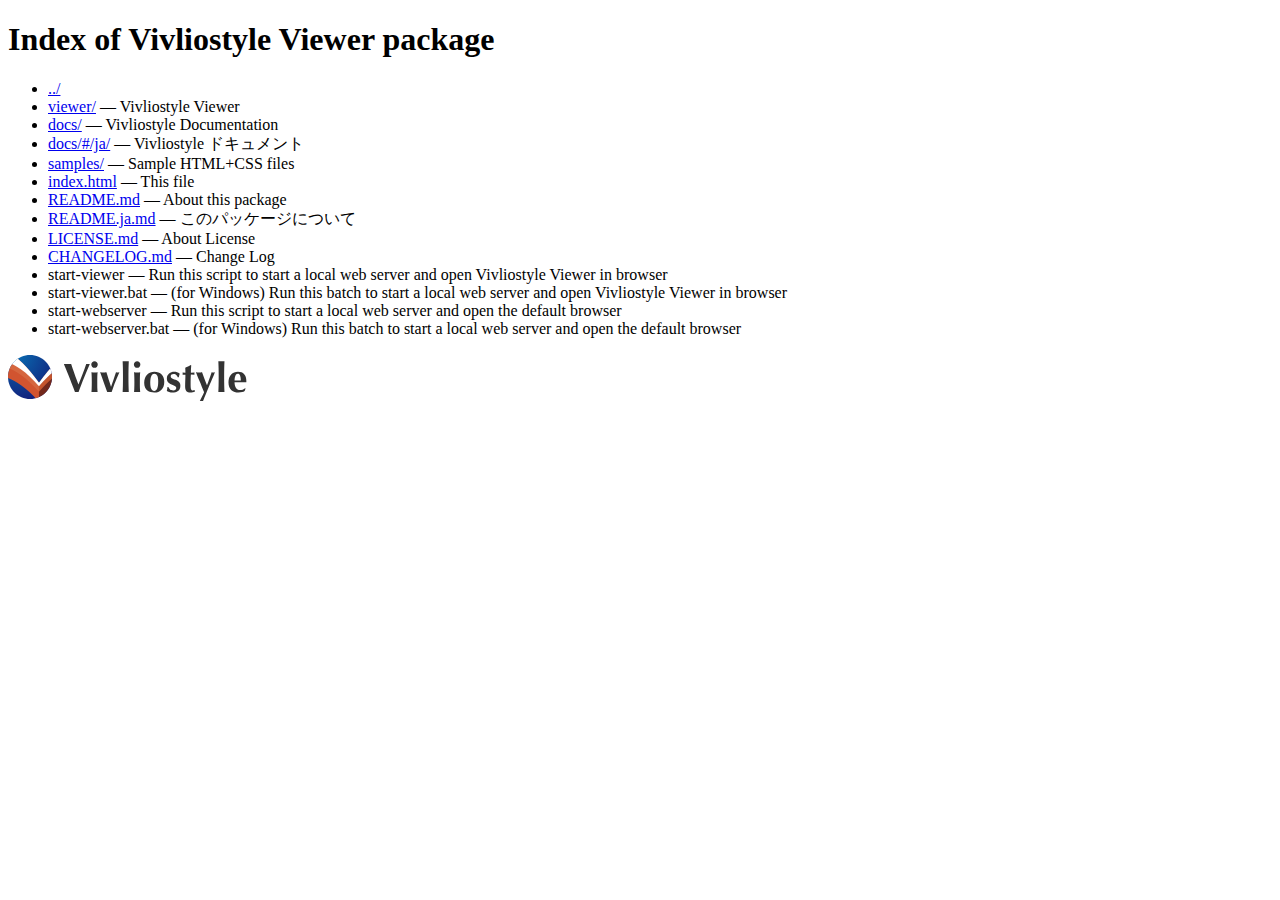
<file: vivliostyle-viewer-canary/index.html>
<!DOCTYPE html>
<html lang="en">
  <head>
    <meta charset="UTF-8" />
    <meta name="viewport" content="width=device-width, user-scalable=yes" />
    <title>Index of Vivliostyle Viewer package</title>
    <link rel="icon" href="viewer/resources/vivliostyle-icon.png" />
  </head>
  <body>
    <h1>Index of Vivliostyle Viewer package</h1>
    <ul>
      <li>
        <a href="../">../</a>
      </li>
      <li><a href="viewer/">viewer/</a> &mdash; Vivliostyle Viewer</li>
      <li><a href="docs/">docs/</a> &mdash; Vivliostyle Documentation</li>
      <li>
        <a href="docs/#/ja/">docs/#/ja/</a> &mdash; Vivliostyle ドキュメント
      </li>
      <li><a href="samples/">samples/</a> &mdash; Sample HTML+CSS files</li>
      <li><a href="index.html">index.html</a> &mdash; This file</li>
      <li><a href="README.md">README.md</a> &mdash; About this package</li>
      <li>
        <a href="README.ja.md">README.ja.md</a> &mdash; このパッケージについて
      </li>
      <li><a href="LICENSE.md">LICENSE.md</a> &mdash; About License</li>
      <li><a href="CHANGELOG.md">CHANGELOG.md</a> &mdash; Change Log</li>
      <li>
        <a>start-viewer</a> &mdash; Run this script to start a local web server
        and open Vivliostyle Viewer in browser
      </li>
      <li>
        <a>start-viewer.bat</a> &mdash; (for Windows) Run this batch to start a
        local web server and open Vivliostyle Viewer in browser
      </li>
      <li>
        <a>start-webserver</a> &mdash; Run this script to start a local web
        server and open the default browser
      </li>
      <li>
        <a>start-webserver.bat</a> &mdash; (for Windows) Run this batch to start
        a local web server and open the default browser
      </li>
    </ul>
    <footer>
      <p>
        <a href="https://vivliostyle.org"
          ><img src="viewer/resources/vivliostyle-logo.svg" alt="Vivliostyle"
        /></a>
      </p>
    </footer>
  </body>
</html>
</file>
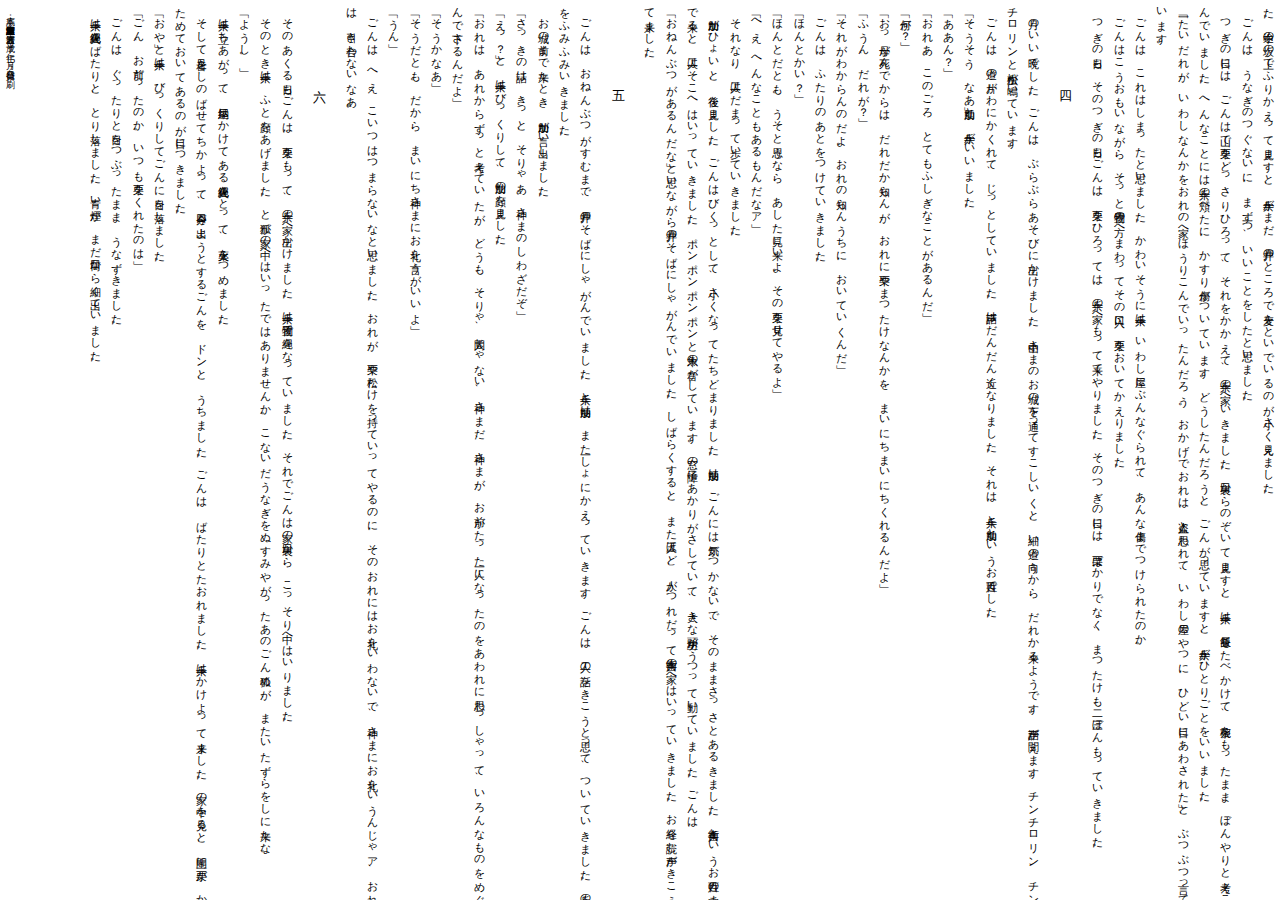
<file: vivliostyle-viewer-canary/samples/gon/index.html>
<!DOCTYPE html>
<html lang="ja">
<head>
<meta charset="utf-8" />
<link rel="stylesheet" type="text/css" href="style.css" />
<title>新美南吉 ごん狐</title>
</head>
<body>
<h1 class="title">ごん狐 <span class="author">新美南吉</span></h1>
<h2><a id="midashi10">一</a></h2>

<p>これは、私が小さいときに、村の<ruby><rb>茂平</rb><rp>（</rp><rt>もへい</rt><rp>）</rp></ruby>というおじいさんからきいたお話です。</p>

<p>むかしは、私たちの村のちかくの、中山というところに小さなお城があって、中山さまというおとのさまが、おられたそうです。</p>

<p>その中山から、少しはなれた山の中に、「ごん狐」という狐がいました。ごんは、一人ぼっちの小狐で、<em class="sesame_dot">しだ</em>の一ぱいしげった森の中に穴をほって住んでいました。そして、夜でも昼でも、あたりの村へ出てきて、いたずらばかりしました。はたけへ入って芋をほりちらしたり、菜種<em class="sesame_dot">がら</em>の、ほしてあるのへ火をつけたり、<ruby><rb>百姓家</rb><rp>（</rp><rt>ひゃくしょうや</rt><rp>）</rp></ruby>の裏手につるしてあるとんがらしをむしりとって、いったり、いろんなことをしました。</p>

<p><ruby><rb>或</rb><rp>（</rp><rt>ある</rt><rp>）</rp></ruby>秋のことでした。二、三日雨がふりつづいたその間、ごんは、外へも出られなくて穴の中にしゃがんでいました。</p>

<p>雨があがると、ごんは、ほっとして穴からはい出ました。空はからっと晴れていて、百舌鳥の声がきんきん、ひびいていました。</p>

<p>ごんは、村の小川の堤まで出て来ました。あたりの、すすきの穂には、まだ雨のしずくが光っていました。川は、いつもは水が少いのですが、三日もの雨で、水が、どっとましていました。ただのときは水につかることのない、川べりのすすきや、萩の株が、黄いろくにごった水に横だおしになって、もまれています。ごんは川下の方へと、ぬかるみみちを歩いていきました。</p>

<p>ふと見ると、川の中に人がいて、何かやっています。ごんは、見つからないように、そうっと草の深いところへ歩きよって、そこからじっとのぞいてみました。</p>

<p>「<ruby><rb>兵十</rb><rp>（</rp><rt>ひょうじゅう</rt><rp>）</rp></ruby>だな」と、ごんは思いました。兵十はぼろぼろの黒いきものをまくし上げて、腰のところまで水にひたりながら、魚をとる、<em class="sesame_dot">はりきり</em>という、網をゆすぶっていました。はちまきをした顔の横っちょうに、まるい萩の葉が一まい、大きな黒子みたいにへばりついていました。</p>



<figure>
<img src="img/gon.jpg" width="1280" height="1280" alt="東伏見稲荷の狐">
<figcaption>東伏見稲荷の狐</figcaption>
</figure>
<p>しばらくすると、兵十は、<em class="sesame_dot">はりきり</em>網の一ばんうしろの、袋のようになったところを、水の中からもちあげました。その中には、芝の根や、草の葉や、くさった木ぎれなどが、ごちゃごちゃはいっていましたが、でもところどころ、白いものがきらきら光っています。それは、ふとい<em class="sesame_dot">うなぎ</em>の腹や、大きな<em class="sesame_dot">きす</em>の腹でした。兵十は、びくの中へ、そのうなぎやきすを、ごみと一しょにぶちこみました。そして、また、袋の口をしばって、水の中へ入れました。</p>

<p>兵十はそれから、びくをもって川から上りびくを土手においといて、何をさがしにか、川上の方へかけていきました。</p>

<p>兵十がいなくなると、ごんは、ぴょいと草の中からとび出して、びくのそばへかけつけました。ちょいと、いたずらがしたくなったのです。ごんはびくの中の魚をつかみ出しては、<em class="sesame_dot">はりきり</em>網のかかっているところより下手の川の中を目がけて、ぽんぽんなげこみました。どの魚も、「とぼん」と音を立てながら、にごった水の中へもぐりこみました。</p>

<p>一ばんしまいに、太いうなぎをつかみにかかりましたが、何しろぬるぬるとすべりぬけるので、手ではつかめません。ごんはじれったくなって、頭をびくの中につッこんで、うなぎの頭を口にくわえました。うなぎは、キュッと言ってごんの首へまきつきました。そのとたんに兵十が、向うから、<br />
「うわアぬすと狐め」と、どなりたてました。ごんは、びっくりしてとびあがりました。うなぎをふりすててにげようとしましたが、うなぎは、ごんの首にまきついたままはなれません。ごんはそのまま横っとびにとび出して一しょうけんめいに、にげていきました。</p>

<p>ほら穴の近くの、<em class="sesame_dot">はん</em>の木の下でふりかえって見ましたが、兵十は追っかけては来ませんでした。</p>

<p>ごんは、ほっとして、うなぎの頭をかみくだき、やっとはずして穴のそとの、草の葉の上にのせておきました。</p>


<h2><a id="midashi20">二</a></h2>


<p>十日ほどたって、ごんが、弥助というお百姓の家の裏を通りかかりますと、そこの、いちじくの木のかげで、弥助の家内が、おはぐろをつけていました。鍛冶屋の新兵衛の家のうらを通ると、新兵衛の家内が髪をすいていました。ごんは、</p>

<p>「ふふん、村に何かあるんだな」と、思いました。</p>

<p>「何だろう、秋祭かな。祭なら、太鼓や笛の音がしそうなものだ。それに第一、お宮にのぼりが立つはずだが」</p>

<p>こんなことを考えながらやって来ますと、いつの間にか、表に赤い井戸のある、兵十の家の前へ来ました。その小さな、こわれかけた家の中には、大勢の人があつまっていました。よそいきの着物を着て、腰に手拭をさげたりした女たちが、表のかまどで火をたいています。大きな鍋の中では、何かぐずぐず煮えていました。</p>

<p>「ああ、葬式だ」と、ごんは思いました。</p>

<p>「兵十の家のだれが死んだんだろう」</p>

<p>お午がすぎると、ごんは、村の墓地へ行って、六地蔵さんのかげにかくれていました。いいお天気で、遠く向うには、お城の屋根瓦が光っています。墓地には、ひがん花が、赤い布のようにさきつづいていました。と、村の方から、カーン、カーン、と、鐘が鳴って来ました。葬式の出る合図です。</p>

<p>やがて、白い着物を着た葬列のものたちがやって来るのがちらちら見えはじめました。話声も近くなりました。葬列は墓地へはいって来ました。人々が通ったあとには、ひがん花が、ふみおられていました。</p>

<p>ごんはのびあがって見ました。兵十が、白いかみしもをつけて、位牌をささげています。いつもは、赤いさつま芋みたいな元気のいい顔が、きょうは何だかしおれていました。</p>

<p>「ははん、死んだのは兵十のおっ母だ」</p>

<p>ごんはそう思いながら、頭をひっこめました。</p>

<p>その晩、ごんは、穴の中で考えました。</p>

<p>「兵十のおっ母は、床についていて、うなぎが食べたいと言ったにちがいない。それで兵十が<em class="sesame_dot">はりきり</em>網をもち出したんだ。ところが、わしがいたずらをして、うなぎをとって来てしまった。だから兵十は、おっ母にうなぎを食べさせることができなかった。そのままおっ母は、死んじゃったにちがいない。ああ、うなぎが食べたい、うなぎが食べたいとおもいながら、死んだんだろう。ちょッ、あんないたずらをしなけりゃよかった。」</p>

<h2><a id="midashi30">三</a></h2>

<p>兵十が、赤い井戸のところで、麦をといでいました。</p>

<p>兵十は今まで、おっ母と二人きりで、貧しいくらしをしていたもので、おっ母が死んでしまっては、もう一人ぼっちでした。</p>

<p>「おれと同じ一人ぼっちの兵十か」</p>

<p>こちらの物置の後から見ていたごんは、そう思いました。</p>

<p>ごんは物置のそばをはなれて、向うへいきかけますと、どこかで、いわしを売る声がします。</p>

<p>「いわしのやすうりだアい。いきのいいいわしだアい」</p>

<p>ごんは、その、いせいのいい声のする方へ走っていきました。と、弥助のおかみさんが、裏戸口から、</p>

<p>「いわしをおくれ。」と言いました。いわし売は、いわしのかごをつんだ車を、道ばたにおいて、ぴかぴか光るいわしを両手でつかんで、弥助の家の中へもってはいりました。ごんはそのすきまに、かごの中から、五、六ぴきのいわしをつかみ出して、もと来た方へかけだしました。そして、兵十の家の裏口から、家の中へいわしを投げこんで、穴へ向ってかけもどりました。途中の坂の上でふりかえって見ますと、兵十がまだ、井戸のところで麦をといでいるのが小さく見えました。</p>

<p>ごんは、うなぎのつぐないに、まず一つ、いいことをしたと思いました。</p>

<p>つぎの日には、ごんは山で栗をどっさりひろって、それをかかえて、兵十の家へいきました。裏口からのぞいて見ますと、兵十は、昼飯をたべかけて、茶椀をもったまま、ぼんやりと考えこんでいました。へんなことには兵十の頬ぺたに、かすり傷がついています。どうしたんだろうと、ごんが思っていますと、兵十がひとりごとをいいました。</p>

<p>「一たいだれが、いわしなんかをおれの家へほうりこんでいったんだろう。おかげでおれは、盗人と思われて、いわし屋のやつに、ひどい目にあわされた」と、ぶつぶつ言っています。</p>

<p>ごんは、これはしまったと思いました。かわいそうに兵十は、いわし屋にぶんなぐられて、あんな傷までつけられたのか。</p>

<p>ごんはこうおもいながら、そっと物置の方へまわってその入口に、栗をおいてかえりました。</p>

<p>つぎの日も、そのつぎの日もごんは、栗をひろっては、兵十の家へもって来てやりました。そのつぎの日には、栗ばかりでなく、まつたけも二、三ぼんもっていきました。</p>

<h2><a id="midashi40">四</a></h2>

<p>月のいい晩でした。ごんは、ぶらぶらあそびに出かけました。中山さまのお城の下を通ってすこしいくと、細い道の向うから、だれか来るようです。話声が聞えます。チンチロリン、チンチロリンと松虫が鳴いています。</p>

<p>ごんは、道の片がわにかくれて、じっとしていました。話声はだんだん近くなりました。それは、兵十と加助というお百姓でした。</p>

<p>「そうそう、なあ加助」と、兵十がいいました。</p>
<p>「ああん？」</p>
<p>「おれあ、このごろ、とてもふしぎなことがあるんだ」</p>
<p>「何が？」</p>
<p>「おっ母が死んでからは、だれだか知らんが、おれに栗やまつたけなんかを、まいにちまいにちくれるんだよ」</p>
<p>「ふうん、だれが？」</p>
<p>「それがわからんのだよ。おれの知らんうちに、おいていくんだ」</p>
<p>ごんは、ふたりのあとをつけていきました。</p>
<p>「ほんとかい？」</p>
<p>「ほんとだとも。うそと思うなら、あした見に来いよ。その栗を見せてやるよ」</p>
<p>「へえ、へんなこともあるもんだなア」</p>
<p>それなり、二人はだまって歩いていきました。</p>
<p>加助がひょいと、後を見ました。ごんはびくっとして、小さくなってたちどまりました。加助は、ごんには気がつかないで、そのままさっさとあるきました。吉兵衛というお百姓の家まで来ると、二人はそこへはいっていきました。ポンポンポンポンと木魚の音がしています。窓の障子にあかりがさしていて、大きな坊主頭がうつって動いていました。ごんは、</p>

<p>「おねんぶつがあるんだな」と思いながら井戸のそばにしゃがんでいました。しばらくすると、また三人ほど、人がつれだって吉兵衛の家へはいっていきました。お経を読む声がきこえて来ました。</p>

<h2><a id="midashi50">五</a></h2>

<p>ごんは、おねんぶつがすむまで、井戸のそばにしゃがんでいました。兵十と加助は、また一しょにかえっていきます。ごんは、二人の話をきこうと思って、ついていきました。兵十の影法師をふみふみいきました。</p>

<p>お城の前まで来たとき、加助が言い出しました。</p>
<p>「さっきの話は、きっと、そりゃあ、神さまのしわざだぞ」</p>
<p>「えっ？」と、兵十はびっくりして、加助の顔を見ました。</p>
<p>「おれは、あれからずっと考えていたが、どうも、そりゃ、人間じゃない、神さまだ、神さまが、お前がたった一人になったのをあわれに思わっしゃって、いろんなものをめぐんで下さるんだよ」</p>
<p>「そうかなあ」</p>
<p>「そうだとも。だから、まいにち神さまにお礼を言うがいいよ」</p>
<p>「うん」</p>
<p>ごんは、へえ、こいつはつまらないなと思いました。おれが、栗や松たけを持っていってやるのに、そのおれにはお礼をいわないで、神さまにお礼をいうんじゃア、おれは、引き合わないなあ。</p>


<h2><a id="midashi60">六</a></h2>

<p>そのあくる日もごんは、栗をもって、兵十の家へ出かけました。兵十は物置で縄をなっていました。それでごんは家の裏口から、こっそり中へはいりました。</p>

<p>そのとき兵十は、ふと顔をあげました。と狐が家の中へはいったではありませんか。こないだうなぎをぬすみやがったあのごん狐めが、またいたずらをしに来たな。</p>

<p>「ようし。」</p>

<p>兵十は立ちあがって、納屋にかけてある火縄銃をとって、火薬をつめました。</p>

<p>そして足音をしのばせてちかよって、今戸口を出ようとするごんを、ドンと、うちました。ごんは、ばたりとたおれました。兵十はかけよって来ました。家の中を見ると、土間に栗が、かためておいてあるのが目につきました。</p>

<p>「おや」と兵十は、びっくりしてごんに目を落しました。</p>

<p>「ごん、お前だったのか。いつも栗をくれたのは」</p>

<p>ごんは、ぐったりと目をつぶったまま、うなずきました。</p>

<p>兵十は火縄銃をばたりと、とり落しました。青い煙が、まだ筒口から細く出ていました。</p>

<p class="colophon">底本：「新美南吉童話集」岩波文庫、岩波書店　平成<span class="tcy">9</span>年<span class="tcy">7</span>月<span class="tcy">15</span>日発行第<span class="tcy">2</span>刷</p>
</body>
</html>
</file>
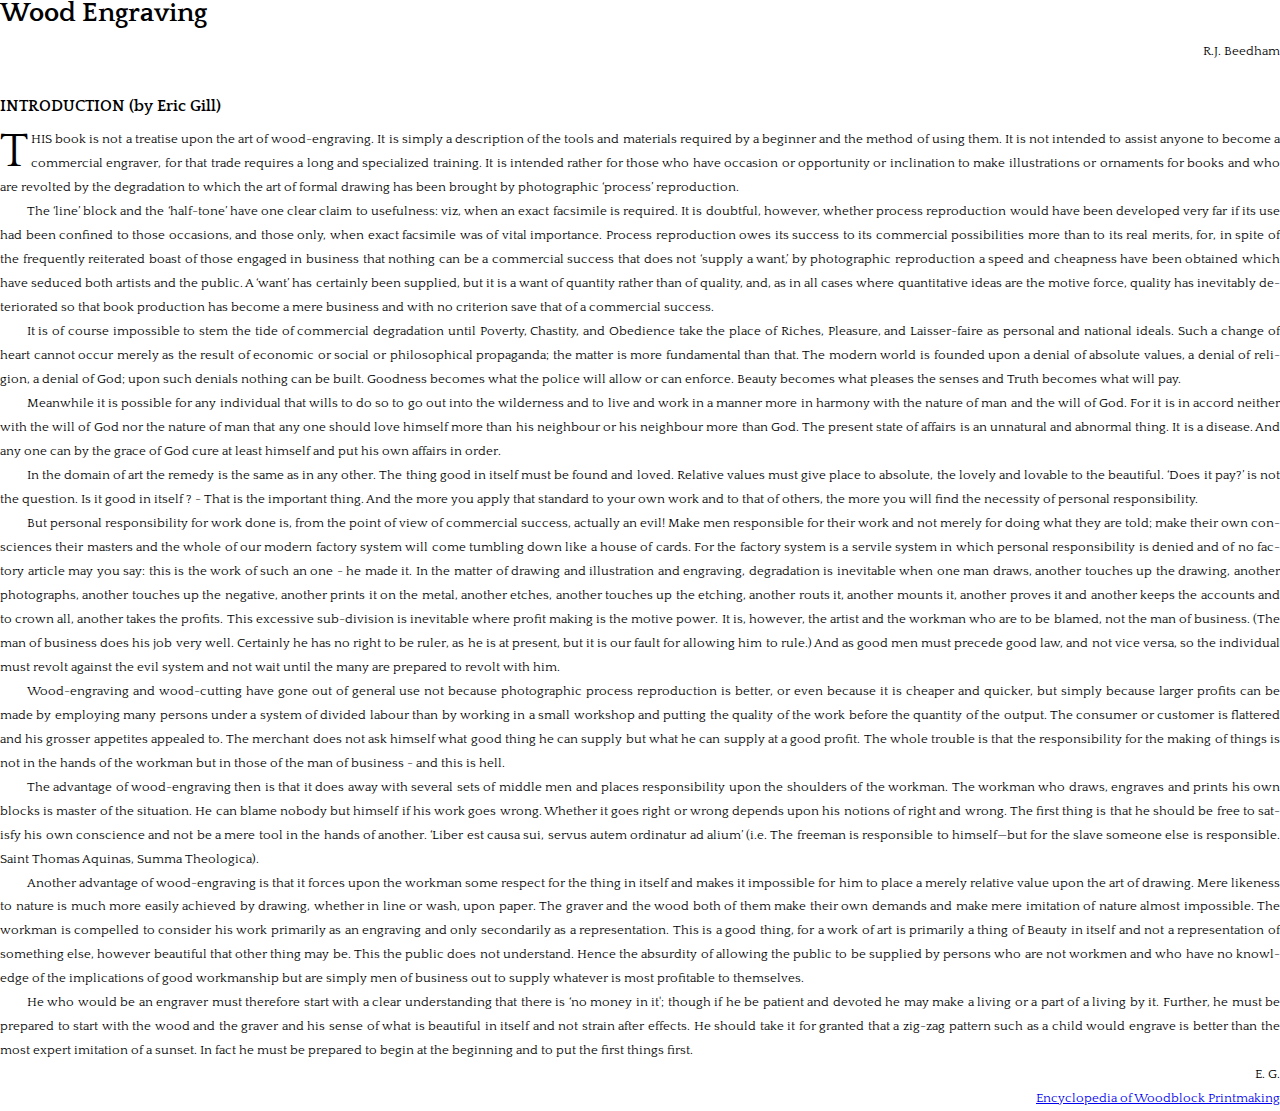
<file: vivliostyle-viewer-canary/samples/wood/index.html>
<!DOCTYPE html>
<html lang="en" >
<head>
<meta charset="UTF-8" />
<link href="https://fonts.googleapis.com/css?family=Quattrocento:400,700" rel="stylesheet" type="text/css">
<link rel="stylesheet" href="style.css" />
<title>Wood Engraving</title>
</head>
<body>
<h1 class="title">Wood Engraving</h1>
<p class="author">R.J. Beedham</p>
<div class="main_text">
<h2>INTRODUCTION (by Eric Gill)</h2>
 
<p class="dropcap"><span class="dropcap">T</span>HIS book is not a treatise upon the art of wood-engraving. It is simply a description of the tools and materials required by a beginner and the method of using them. It is not intended to assist anyone to become a commercial engraver, for that trade requires a long and specialized training. It is intended rather for those who have occasion or opportunity or inclination to make illustrations or ornaments for books and who are revolted by the degradation to which the art of formal drawing has been brought by photographic &lsquo;process&rsquo; reproduction.</p>

<p>The &lsquo;line&rsquo; block and the &lsquo;half-tone&rsquo; have one clear claim to usefulness: viz, when an exact facsimile is required. It is doubtful, however, whether process reproduction would have been developed very far if its use had been confined to those occasions, and those only, when exact facsimile was of vital importance. Process reproduction owes its success to its commercial possibilities more than to its real merits, for, in spite of the frequently reiterated boast of those engaged in business that nothing can be a commercial success that does not &lsquo;supply a want,&rsquo; by photographic reproduction a speed and cheapness have been obtained which have seduced both artists and the public. A &lsquo;want&rsquo; has certainly been supplied, but it is a want of quantity rather than of quality, and, as in all cases where quantitative ideas are the motive force, quality has inevitably deteriorated so that book production has become a mere business and with no criterion save that of a commercial success.</p>

<p>It is of course impossible to stem the tide of commercial degradation until Poverty, Chastity, and Obedience take the place of Riches, Pleasure, and Laisser-faire as personal and national ideals. Such a change of heart cannot occur merely as the result of economic or social or philosophical propaganda; the matter is more fundamental than that. The modern world is founded upon a denial of absolute values, a denial of religion, a denial of God; upon such denials nothing can be built. Goodness becomes what the police will allow or can enforce. Beauty becomes what pleases the senses and Truth becomes what will pay.</p>

<p>Meanwhile it is possible for any individual that wills to do so to go out into the wilderness and to live and work in a manner more in harmony with the nature of man and the will of God. For it is in accord neither with the will of God nor the nature of man that any one should love himself more than his neighbour or his neighbour more than God. The present state of affairs is an unnatural and abnormal thing. It is a disease. And any one can by the grace of God cure at least himself and put his own affairs in order.</p>

<p>In the domain of art the remedy is the same as in any other. The thing good in itself must be found and loved. Relative values must give place to absolute, the lovely and lovable to the beautiful. &lsquo;Does it pay?&rsquo; is not the question. Is it good in itself ? - That is the important thing. And the more you apply that standard to your own work and to that of others, the more you will find the necessity of personal responsibility.</p>

<p>But personal responsibility for work done is, from the point of view of commercial success, actually an evil! Make men responsible for their work and not merely for doing what they are told; make their own consciences their masters and the whole of our modern factory system will come tumbling down like a house of cards. For the factory system is a servile system in which personal responsibility is denied and of no factory article may you say: this is the work of such an one - he made it. In the matter of drawing and illustration and engraving, degradation is inevitable when one man draws, another touches up the drawing, another photographs, another touches up the negative, another prints it on the metal, another etches, another touches up the etching, another routs it, another mounts it, another proves it and another keeps the accounts and to crown all, another takes the profits. This excessive sub-division is inevitable where profit making is the motive power. It is, however, the artist and the workman who are to be blamed, not the man of business. (The man of business does his job very well. Certainly he has no right to be ruler, as he is at present, but it is our fault for allowing him to rule.) And as good men must precede good law, and not vice versa, so the individual must revolt against the evil system and not wait until the many are prepared to revolt with him.</p>

<p>Wood-engraving and wood-cutting have gone out of general use not because photographic process reproduction is better, or even because it is cheaper and quicker, but simply because larger profits can be made by employing many persons under a system of divided labour than by working in a small workshop and putting the quality of the work before the quantity of the output. The consumer or customer is flattered and his grosser appetites appealed to. The merchant does not ask himself what good thing he can supply but what he can supply at a good profit. The whole trouble is that the responsibility for the making of things is not in the hands of the workman but in those of the man of business - and this is hell.</p>

<p>The advantage of wood-engraving then is that it does away with several sets of middle men and places responsibility upon the shoulders of the workman. The workman who draws, engraves and prints his own blocks is master of the situation. He can blame nobody but himself if his work goes wrong. Whether it goes right or wrong depends upon his notions of right and wrong. The first thing is that he should be free to satisfy his own conscience and not be a mere tool in the hands of another. &lsquo;Liber est causa sui, servus autem ordinatur ad alium&rsquo; (i.e. The freeman is responsible to himself&mdash;but for the slave someone else is responsible. Saint Thomas Aquinas, Summa Theologica).</p>

<p>Another advantage of wood-engraving is that it forces upon the workman some respect for the thing in itself and makes it impossible for him to place a merely relative value upon the art of drawing. Mere likeness to nature is much more easily achieved by drawing, whether in line or wash, upon paper. The graver and the wood both of them make their own demands and make mere imitation of nature almost impossible. The workman is compelled to consider his work primarily as an engraving and only secondarily as a representation. This is a good thing, for a work of art is primarily a thing of Beauty in itself and not a representation of something else, however beautiful that other thing may be. This the public does not understand. Hence the absurdity of allowing the public to be supplied by persons who are not workmen and who have no knowledge of the implications of good workmanship but are simply men of business out to supply whatever is most profitable to themselves.</p>

<p>He who would be an engraver must therefore start with a clear understanding that there is &lsquo;no money in it'; though if he be patient and devoted he may make a living or a part of a living by it. Further, he must be prepared to start with the wood and the graver and his sense of what is beautiful in itself and not strain after effects. He should take it for granted that a zig-zag pattern such as a child would engrave is better than the most expert imitation of a sunset. In fact he must be prepared to begin at the beginning and to put the first things first.</p>

<p class="author">E. G.<br><a href="http://www.woodblock.com/encyclopedia/entries/011_11/011_11.html">Encyclopedia of Woodblock Printmaking</a></p>
</div>

</body>
</html>
</file>
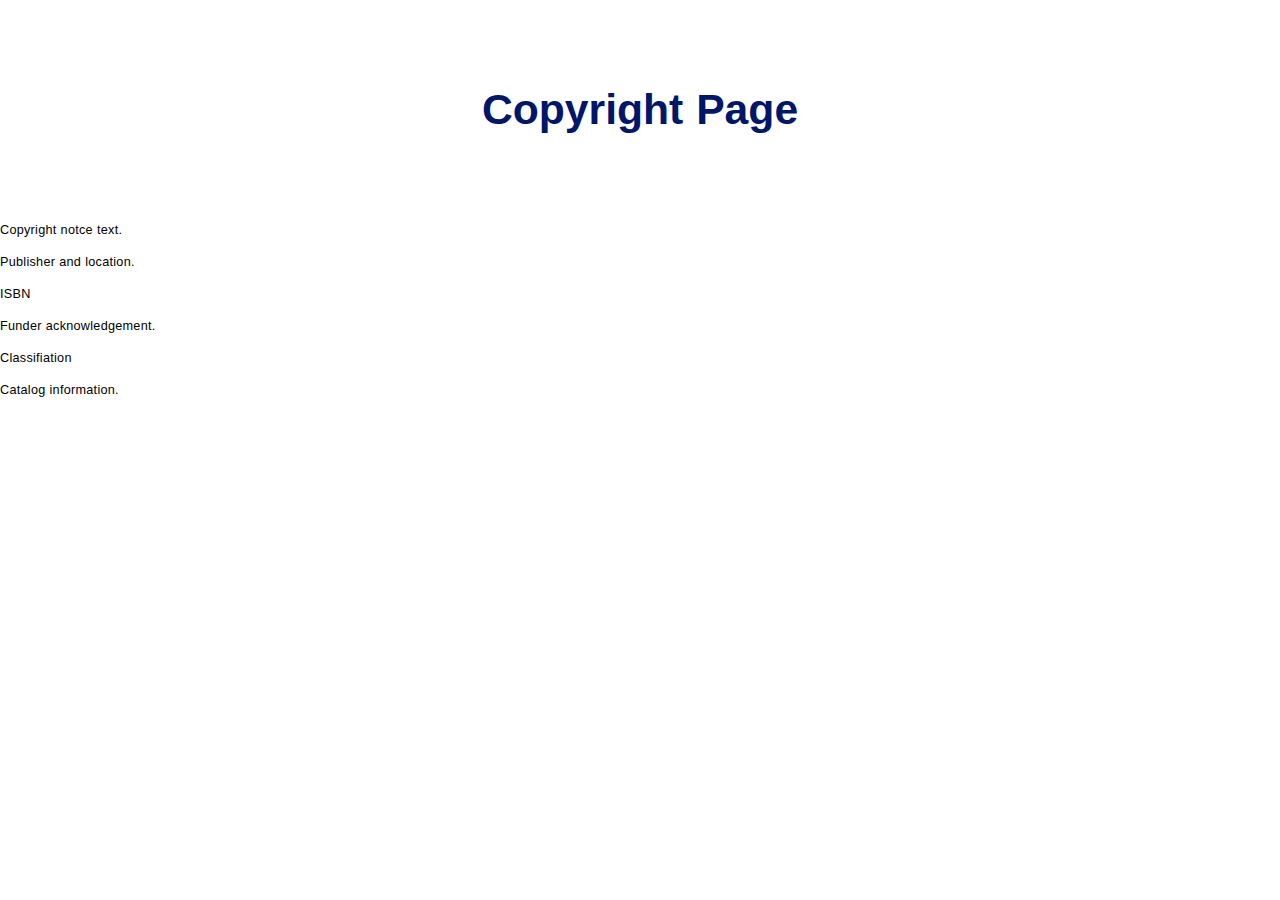
<file: html/document-1.html>
<!DOCTYPE html>
<html>
  <head>
    <meta charset="UTF-8">
    <title>Copyright Page</title>
    <link type="text/css" rel="stylesheet" href="css/book.css" />
    <link type="text/css" rel="stylesheet" href="css/ada001.css" />
  </head>
  <body class="book-chapter frontmatter">
    <h1 class="part">Front Matter</h1>
    <div class="article-part article-title" id="_1_0">Copyright Page</div>
    <div class="article-part article-richtext article-body">
      <p>Copyright notce text.</p>
      <p>Publisher and location.</p>
      <p>ISBN</p>
      <p>Funder acknowledgement.</p>
      <p>Classifiation</p>
      <p>Catalog information.</p>
      <p></p>
      <p></p>
    </div>
    <section class="fnlist" role="doc-footnotes"></section>
  </body>
</html>
</file>
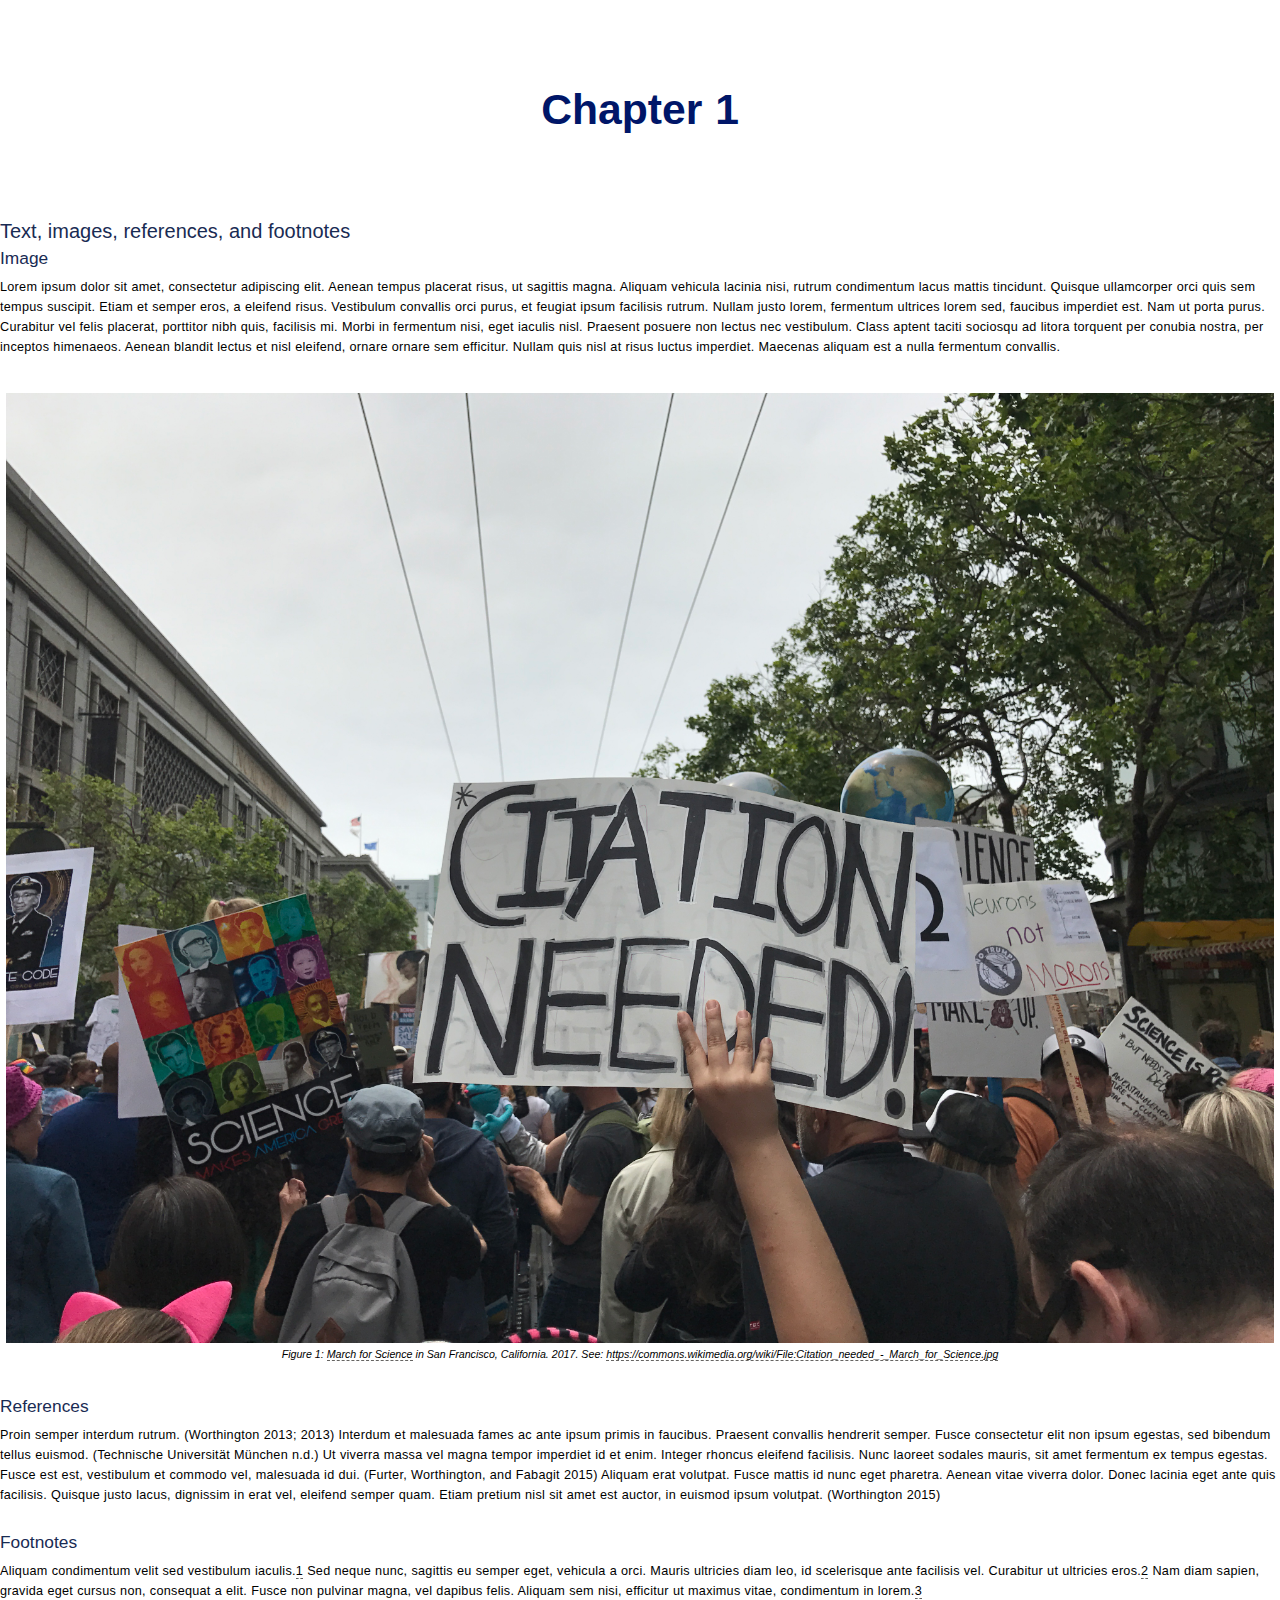
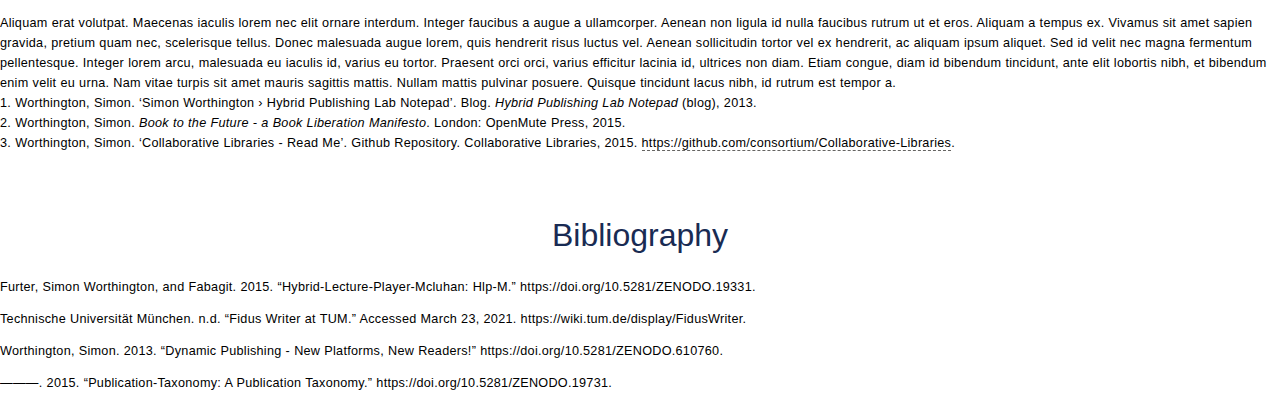
<file: html/document-2.html>
<!DOCTYPE html>
<html>
  <head>
    <meta charset="UTF-8">
    <title>Chapter 1</title>
    <link type="text/css" rel="stylesheet" href="css/book.css" />
    <link type="text/css" rel="stylesheet" href="css/ada001.css" />
  </head>
  <body class="book-chapter chapters">
    <h1 class="part">Chapters</h1>
    <div class="article-part article-title" id="_2_0">Chapter 1</div>
    <div class="article-part article-richtext article-body">
      <h2 id="H5353869">Text, images, references, and footnotes</h2>
      <h3 id="H6448135">Image</h3>
      <p>Lorem ipsum dolor sit amet, consectetur adipiscing elit. Aenean tempus placerat risus, ut sagittis magna. Aliquam vehicula lacinia nisi, rutrum condimentum lacus mattis tincidunt. Quisque ullamcorper orci quis sem tempus suscipit. Etiam et semper eros, a eleifend risus. Vestibulum convallis orci purus, et feugiat ipsum facilisis rutrum. Nullam justo lorem, fermentum ultrices lorem sed, faucibus imperdiet est. Nam ut porta purus. Curabitur vel felis placerat, porttitor nibh quis, facilisis mi. Morbi in fermentum nisi, eget iaculis nisl. Praesent posuere non lectus nec vestibulum. Class aptent taciti sociosqu ad litora torquent per conubia nostra, per inceptos himenaeos. Aenean blandit lectus et nisl eleifend, ornare ornare sem efficitur. Nullam quis nisl at risus luctus imperdiet. Maecenas aliquam est a nulla fermentum convallis.</p>
      <figure id="F64353661" class="aligned-center image-width-100" data-aligned="center" data-width="100" data-category="figure"><img src="images/e5c5f202-b1e2-4b15-98f9-a9082d225a6b.jpg">
        <figcaption><span class="label-counter" data-book-counter="1" data-chapter-counter="1">Figure</span><span class="text"><a href="https://en.wikipedia.org/wiki/March_for_Science" title="w:March for Science">March for Science</a>&nbsp;in San Francisco, California. 2017. See: <a href="https://commons.wikimedia.org/wiki/File:Citation_needed_-_March_for_Science.jpg" title="https://commons.wikimedia.org/wiki/File:Citation_needed_-_March_for_Science.jpg">https://commons.wikimedia.org/wiki/File:Citation_needed_-_March_for_Science.jpg</a></span></figcaption>
      </figure>
      <h3 id="H153323">References</h3>
      <p>Proin semper interdum rutrum. <span class="citation">(Worthington 2013; 2013)</span> Interdum et malesuada fames ac ante ipsum primis in faucibus. Praesent convallis hendrerit semper. Fusce consectetur elit non ipsum egestas, sed bibendum tellus euismod. <span class="citation">(Technische Universität München n.d.)</span> Ut viverra massa vel magna tempor imperdiet id et enim. Integer rhoncus eleifend facilisis. Nunc laoreet sodales mauris, sit amet fermentum ex tempus egestas. Fusce est est, vestibulum et commodo vel, malesuada id dui. <span class="citation">(Furter, Worthington, and Fabagit 2015)</span> Aliquam erat volutpat. Fusce mattis id nunc eget pharetra. Aenean vitae viverra dolor. Donec lacinia eget ante quis facilisis. Quisque justo lacus, dignissim in erat vel, eleifend semper quam. Etiam pretium nisl sit amet est auctor, in euismod ipsum volutpat. <span class="citation">(Worthington 2015)</span></p>
      <h3 id="H5724220">Footnotes</h3>
      <p>Aliquam condimentum velit sed vestibulum iaculis.<a href="#fn1" class="fn"><span class="footnote-counter" data-chapter-counter="1" data-book-counter="1"></span></a> Sed neque nunc, sagittis eu semper eget, vehicula a orci. Mauris ultricies diam leo, id scelerisque ante facilisis vel. Curabitur ut ultricies eros.<a href="#fn2" class="fn"><span class="footnote-counter" data-chapter-counter="2" data-book-counter="2"></span></a> Nam diam sapien, gravida eget cursus non, consequat a elit. Fusce non pulvinar magna, vel dapibus felis. Aliquam sem nisi, efficitur ut maximus vitae, condimentum in lorem.<a href="#fn3" class="fn"><span class="footnote-counter" data-chapter-counter="3" data-book-counter="3"></span></a> </p>
      <p>Aliquam erat volutpat. Maecenas iaculis lorem nec elit ornare interdum. Integer faucibus a augue a ullamcorper. Aenean non ligula id nulla faucibus rutrum ut et eros. Aliquam a tempus ex. Vivamus sit amet sapien gravida, pretium quam nec, scelerisque tellus. Donec malesuada augue lorem, quis hendrerit risus luctus vel. Aenean sollicitudin tortor vel ex hendrerit, ac aliquam ipsum aliquet. Sed id velit nec magna fermentum pellentesque. Integer lorem arcu, malesuada eu iaculis id, varius eu tortor. Praesent orci orci, varius efficitur lacinia id, ultrices non diam. Etiam congue, diam id bibendum tincidunt, ante elit lobortis nibh, et bibendum enim velit eu urna. Nam vitae turpis sit amet mauris sagittis mattis. Nullam mattis pulvinar posuere. Quisque tincidunt lacus nibh, id rutrum est tempor a.</p>
    </div>
    <section class="fnlist" role="doc-footnotes">
      <section id="fn1" role="doc-footnote" data-chapter-counter="1" data-book-counter="1">
        <p><span class="footnote-counter" data-chapter-counter="1" data-book-counter="1"></span>Worthington, Simon. ‘Simon Worthington › Hybrid Publishing Lab Notepad’. Blog. <em>Hybrid Publishing Lab Notepad</em> (blog), 2013.</p>
      </section>
      <section id="fn2" role="doc-footnote" data-chapter-counter="2" data-book-counter="2">
        <p><span class="footnote-counter" data-chapter-counter="2" data-book-counter="2"></span>Worthington, Simon. <em>Book to the Future - a Book Liberation Manifesto</em>. London: OpenMute Press, 2015. </p>
      </section>
      <section id="fn3" role="doc-footnote" data-chapter-counter="3" data-book-counter="3">
        <p><span class="footnote-counter" data-chapter-counter="3" data-book-counter="3"></span>Worthington, Simon. ‘Collaborative Libraries - Read Me’. Github Repository. Collaborative Libraries, 2015. <a href="https://github.com/consortium/Collaborative-Libraries">https://github.com/consortium/Collaborative-Libraries</a>.</p>
      </section>
    </section>
    <h1 class="article-bibliography-header" id="_2_1">Bibliography</h1>
    <div class="csl-bib-body">
      <div class="csl-entry">Furter, Simon Worthington, and Fabagit. 2015. “Hybrid-Lecture-Player-Mcluhan: Hlp-M.” https://doi.org/10.5281/ZENODO.19331.</div>
      <div class="csl-entry">Technische Universität München. n.d. “Fidus Writer at TUM.” Accessed March 23, 2021. https://wiki.tum.de/display/FidusWriter.</div>
      <div class="csl-entry">Worthington, Simon. 2013. “Dynamic Publishing - New Platforms, New Readers!” https://doi.org/10.5281/ZENODO.610760.</div>
      <div class="csl-entry">———. 2015. “Publication-Taxonomy: A Publication Taxonomy.” https://doi.org/10.5281/ZENODO.19731.</div>
    </div>
  </body>
</html>
</file>
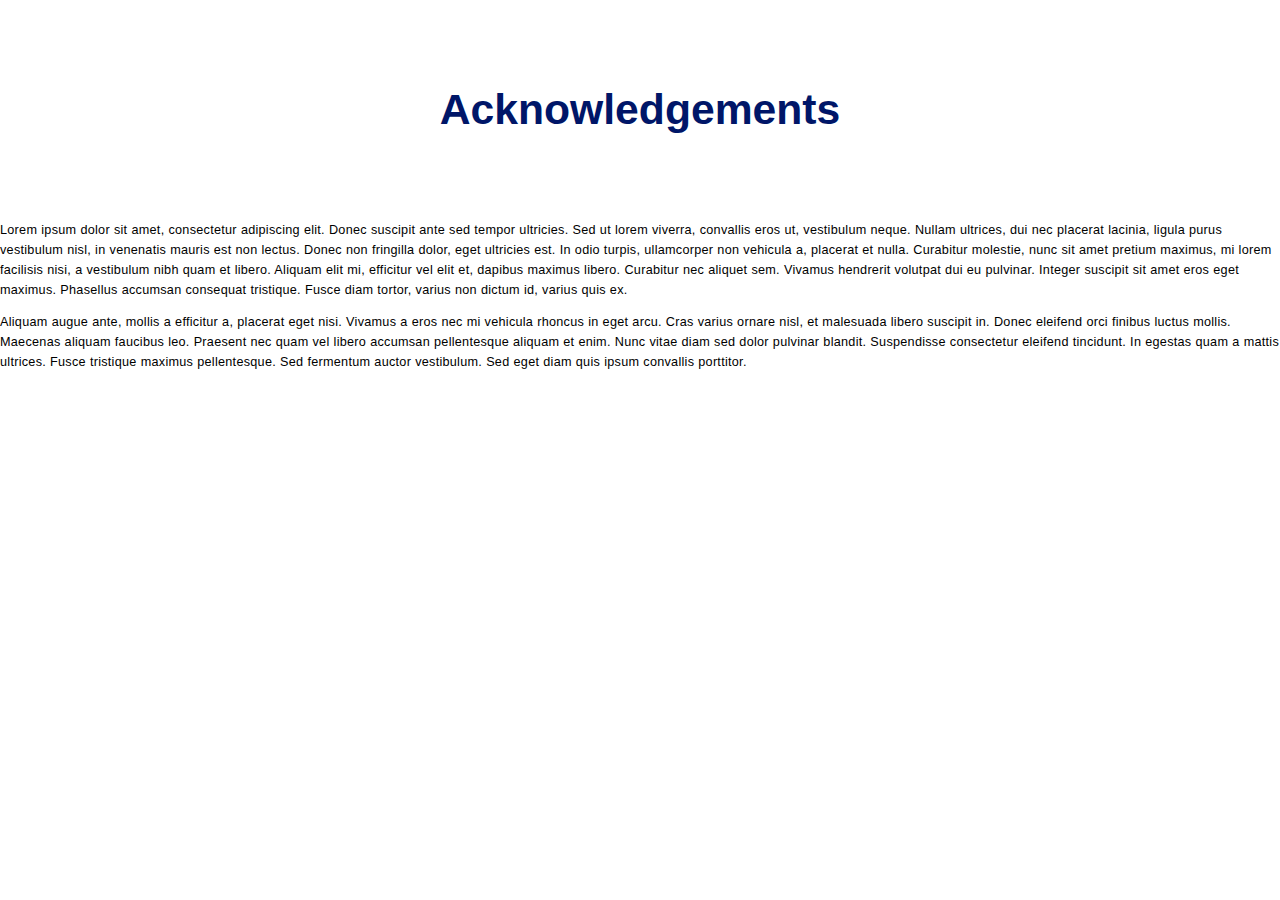
<file: html/document-3.html>
<!DOCTYPE html>
<html>
  <head>
    <meta charset="UTF-8">
    <title>Acknowledgements</title>
    <link type="text/css" rel="stylesheet" href="css/book.css" />
    <link type="text/css" rel="stylesheet" href="css/ada001.css" />
  </head>
  <body class="book-chapter frontmatter">
    <div class="article-part article-title" id="_3_0">Acknowledgements</div>
    <div class="article-part article-richtext article-body">
      <p>Lorem ipsum dolor sit amet, consectetur adipiscing elit. Donec suscipit ante sed tempor ultricies. Sed ut lorem viverra, convallis eros ut, vestibulum neque. Nullam ultrices, dui nec placerat lacinia, ligula purus vestibulum nisl, in venenatis mauris est non lectus. Donec non fringilla dolor, eget ultricies est. In odio turpis, ullamcorper non vehicula a, placerat et nulla. Curabitur molestie, nunc sit amet pretium maximus, mi lorem facilisis nisi, a vestibulum nibh quam et libero. Aliquam elit mi, efficitur vel elit et, dapibus maximus libero. Curabitur nec aliquet sem. Vivamus hendrerit volutpat dui eu pulvinar. Integer suscipit sit amet eros eget maximus. Phasellus accumsan consequat tristique. Fusce diam tortor, varius non dictum id, varius quis ex.</p>
      <p>Aliquam augue ante, mollis a efficitur a, placerat eget nisi. Vivamus a eros nec mi vehicula rhoncus in eget arcu. Cras varius ornare nisl, et malesuada libero suscipit in. Donec eleifend orci finibus luctus mollis. Maecenas aliquam faucibus leo. Praesent nec quam vel libero accumsan pellentesque aliquam et enim. Nunc vitae diam sed dolor pulvinar blandit. Suspendisse consectetur eleifend tincidunt. In egestas quam a mattis ultrices. Fusce tristique maximus pellentesque. Sed fermentum auctor vestibulum. Sed eget diam quis ipsum convallis porttitor.</p>
    </div>
    <section class="fnlist" role="doc-footnotes"></section>
  </body>
</html>
</file>
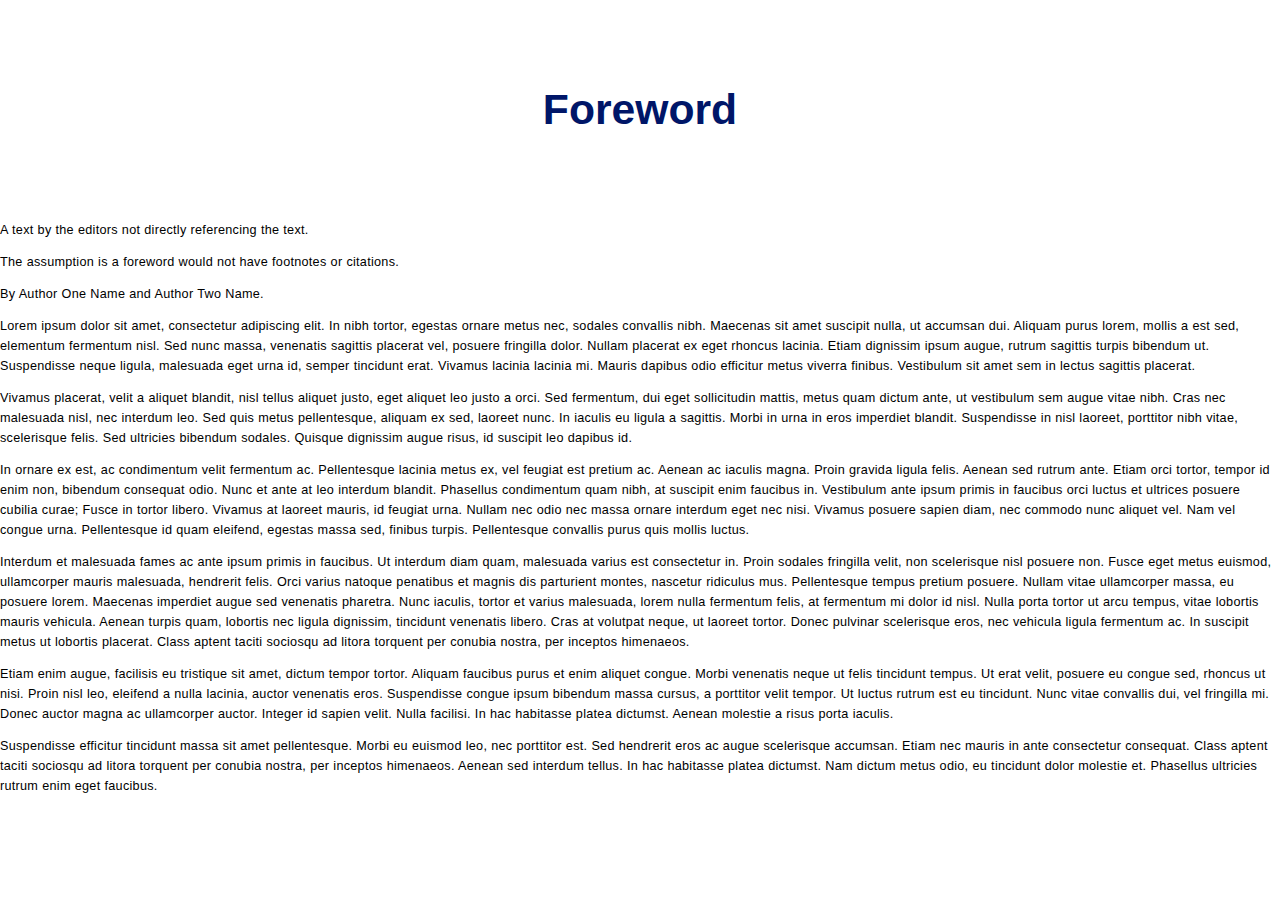
<file: html/document-4.html>
<!DOCTYPE html>
<html>
  <head>
    <meta charset="UTF-8">
    <title>Foreword</title>
    <link type="text/css" rel="stylesheet" href="css/book.css" />
    <link type="text/css" rel="stylesheet" href="css/ada001.css" />
  </head>
  <body class="book-chapter frontmatter">
    <div class="article-part article-title" id="_4_0">Foreword</div>
    <div class="article-part article-richtext article-body">
      <p>A text by the editors not directly referencing the text.</p>
      <p>The assumption is a foreword would not have footnotes or citations.</p>
      <p>By Author One Name and Author Two Name.</p>
      <p>Lorem ipsum dolor sit amet, consectetur adipiscing elit. In nibh tortor, egestas ornare metus nec, sodales convallis nibh. Maecenas sit amet suscipit nulla, ut accumsan dui. Aliquam purus lorem, mollis a est sed, elementum fermentum nisl. Sed nunc massa, venenatis sagittis placerat vel, posuere fringilla dolor. Nullam placerat ex eget rhoncus lacinia. Etiam dignissim ipsum augue, rutrum sagittis turpis bibendum ut. Suspendisse neque ligula, malesuada eget urna id, semper tincidunt erat. Vivamus lacinia lacinia mi. Mauris dapibus odio efficitur metus viverra finibus. Vestibulum sit amet sem in lectus sagittis placerat.</p>
      <p>Vivamus placerat, velit a aliquet blandit, nisl tellus aliquet justo, eget aliquet leo justo a orci. Sed fermentum, dui eget sollicitudin mattis, metus quam dictum ante, ut vestibulum sem augue vitae nibh. Cras nec malesuada nisl, nec interdum leo. Sed quis metus pellentesque, aliquam ex sed, laoreet nunc. In iaculis eu ligula a sagittis. Morbi in urna in eros imperdiet blandit. Suspendisse in nisl laoreet, porttitor nibh vitae, scelerisque felis. Sed ultricies bibendum sodales. Quisque dignissim augue risus, id suscipit leo dapibus id.</p>
      <p>In ornare ex est, ac condimentum velit fermentum ac. Pellentesque lacinia metus ex, vel feugiat est pretium ac. Aenean ac iaculis magna. Proin gravida ligula felis. Aenean sed rutrum ante. Etiam orci tortor, tempor id enim non, bibendum consequat odio. Nunc et ante at leo interdum blandit. Phasellus condimentum quam nibh, at suscipit enim faucibus in. Vestibulum ante ipsum primis in faucibus orci luctus et ultrices posuere cubilia curae; Fusce in tortor libero. Vivamus at laoreet mauris, id feugiat urna. Nullam nec odio nec massa ornare interdum eget nec nisi. Vivamus posuere sapien diam, nec commodo nunc aliquet vel. Nam vel congue urna. Pellentesque id quam eleifend, egestas massa sed, finibus turpis. Pellentesque convallis purus quis mollis luctus.</p>
      <p>Interdum et malesuada fames ac ante ipsum primis in faucibus. Ut interdum diam quam, malesuada varius est consectetur in. Proin sodales fringilla velit, non scelerisque nisl posuere non. Fusce eget metus euismod, ullamcorper mauris malesuada, hendrerit felis. Orci varius natoque penatibus et magnis dis parturient montes, nascetur ridiculus mus. Pellentesque tempus pretium posuere. Nullam vitae ullamcorper massa, eu posuere lorem. Maecenas imperdiet augue sed venenatis pharetra. Nunc iaculis, tortor et varius malesuada, lorem nulla fermentum felis, at fermentum mi dolor id nisl. Nulla porta tortor ut arcu tempus, vitae lobortis mauris vehicula. Aenean turpis quam, lobortis nec ligula dignissim, tincidunt venenatis libero. Cras at volutpat neque, ut laoreet tortor. Donec pulvinar scelerisque eros, nec vehicula ligula fermentum ac. In suscipit metus ut lobortis placerat. Class aptent taciti sociosqu ad litora torquent per conubia nostra, per inceptos himenaeos.</p>
      <p>Etiam enim augue, facilisis eu tristique sit amet, dictum tempor tortor. Aliquam faucibus purus et enim aliquet congue. Morbi venenatis neque ut felis tincidunt tempus. Ut erat velit, posuere eu congue sed, rhoncus ut nisi. Proin nisl leo, eleifend a nulla lacinia, auctor venenatis eros. Suspendisse congue ipsum bibendum massa cursus, a porttitor velit tempor. Ut luctus rutrum est eu tincidunt. Nunc vitae convallis dui, vel fringilla mi. Donec auctor magna ac ullamcorper auctor. Integer id sapien velit. Nulla facilisi. In hac habitasse platea dictumst. Aenean molestie a risus porta iaculis.</p>
      <p>Suspendisse efficitur tincidunt massa sit amet pellentesque. Morbi eu euismod leo, nec porttitor est. Sed hendrerit eros ac augue scelerisque accumsan. Etiam nec mauris in ante consectetur consequat. Class aptent taciti sociosqu ad litora torquent per conubia nostra, per inceptos himenaeos. Aenean sed interdum tellus. In hac habitasse platea dictumst. Nam dictum metus odio, eu tincidunt dolor molestie et. Phasellus ultricies rutrum enim eget faucibus.</p>
    </div>
    <section class="fnlist" role="doc-footnotes"></section>
  </body>
</html>
</file>
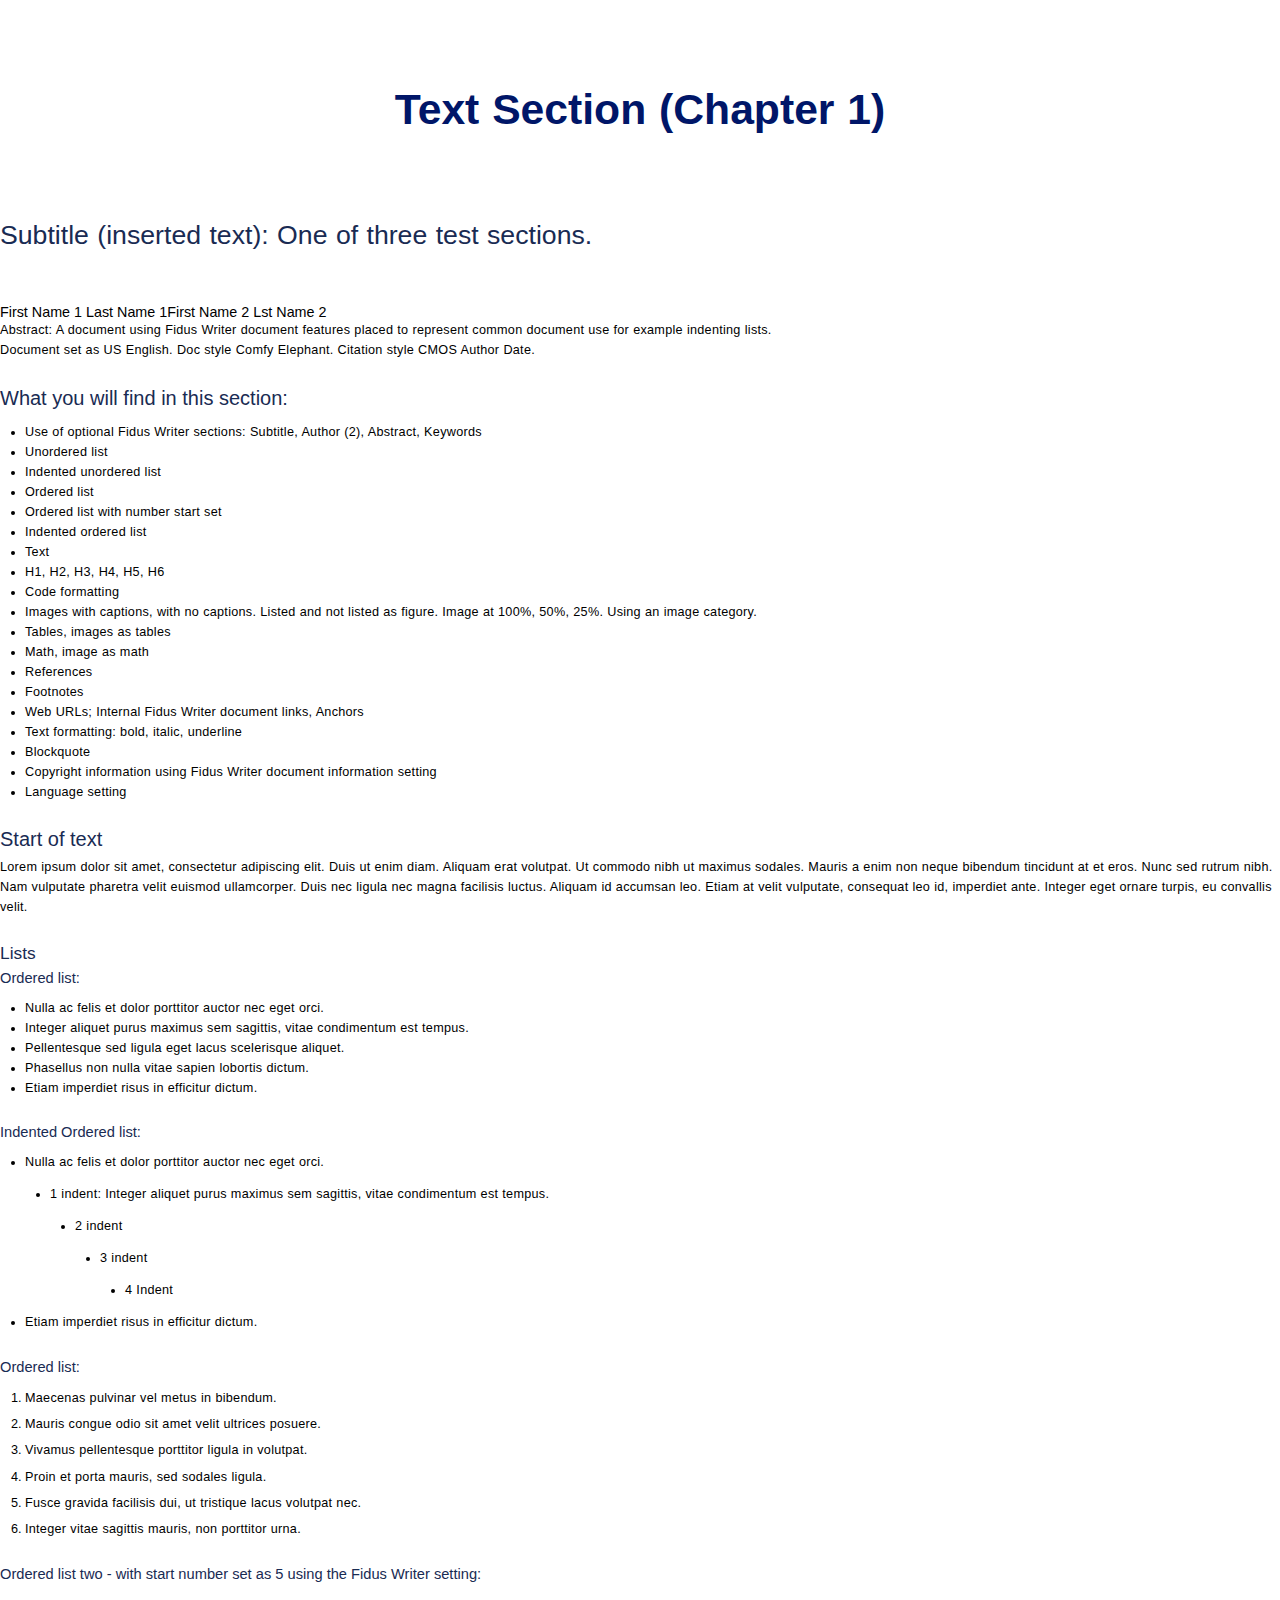
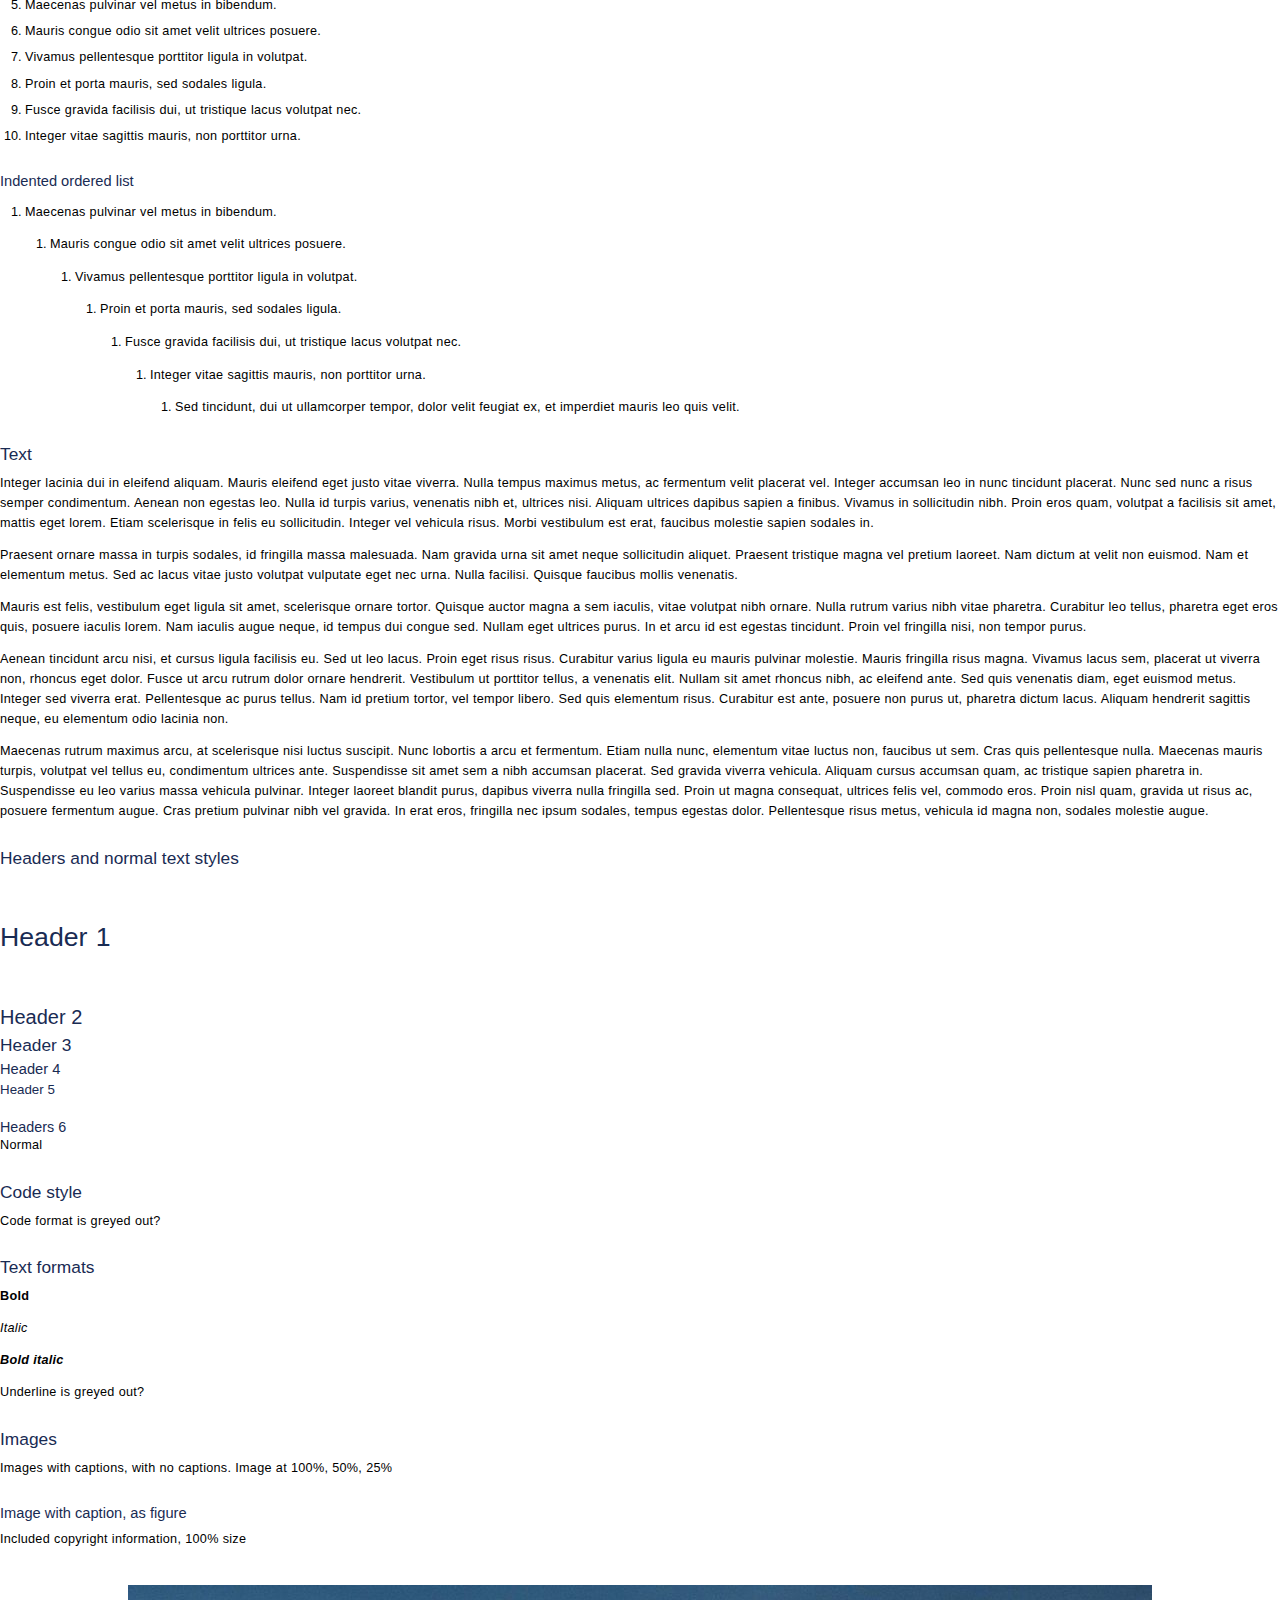
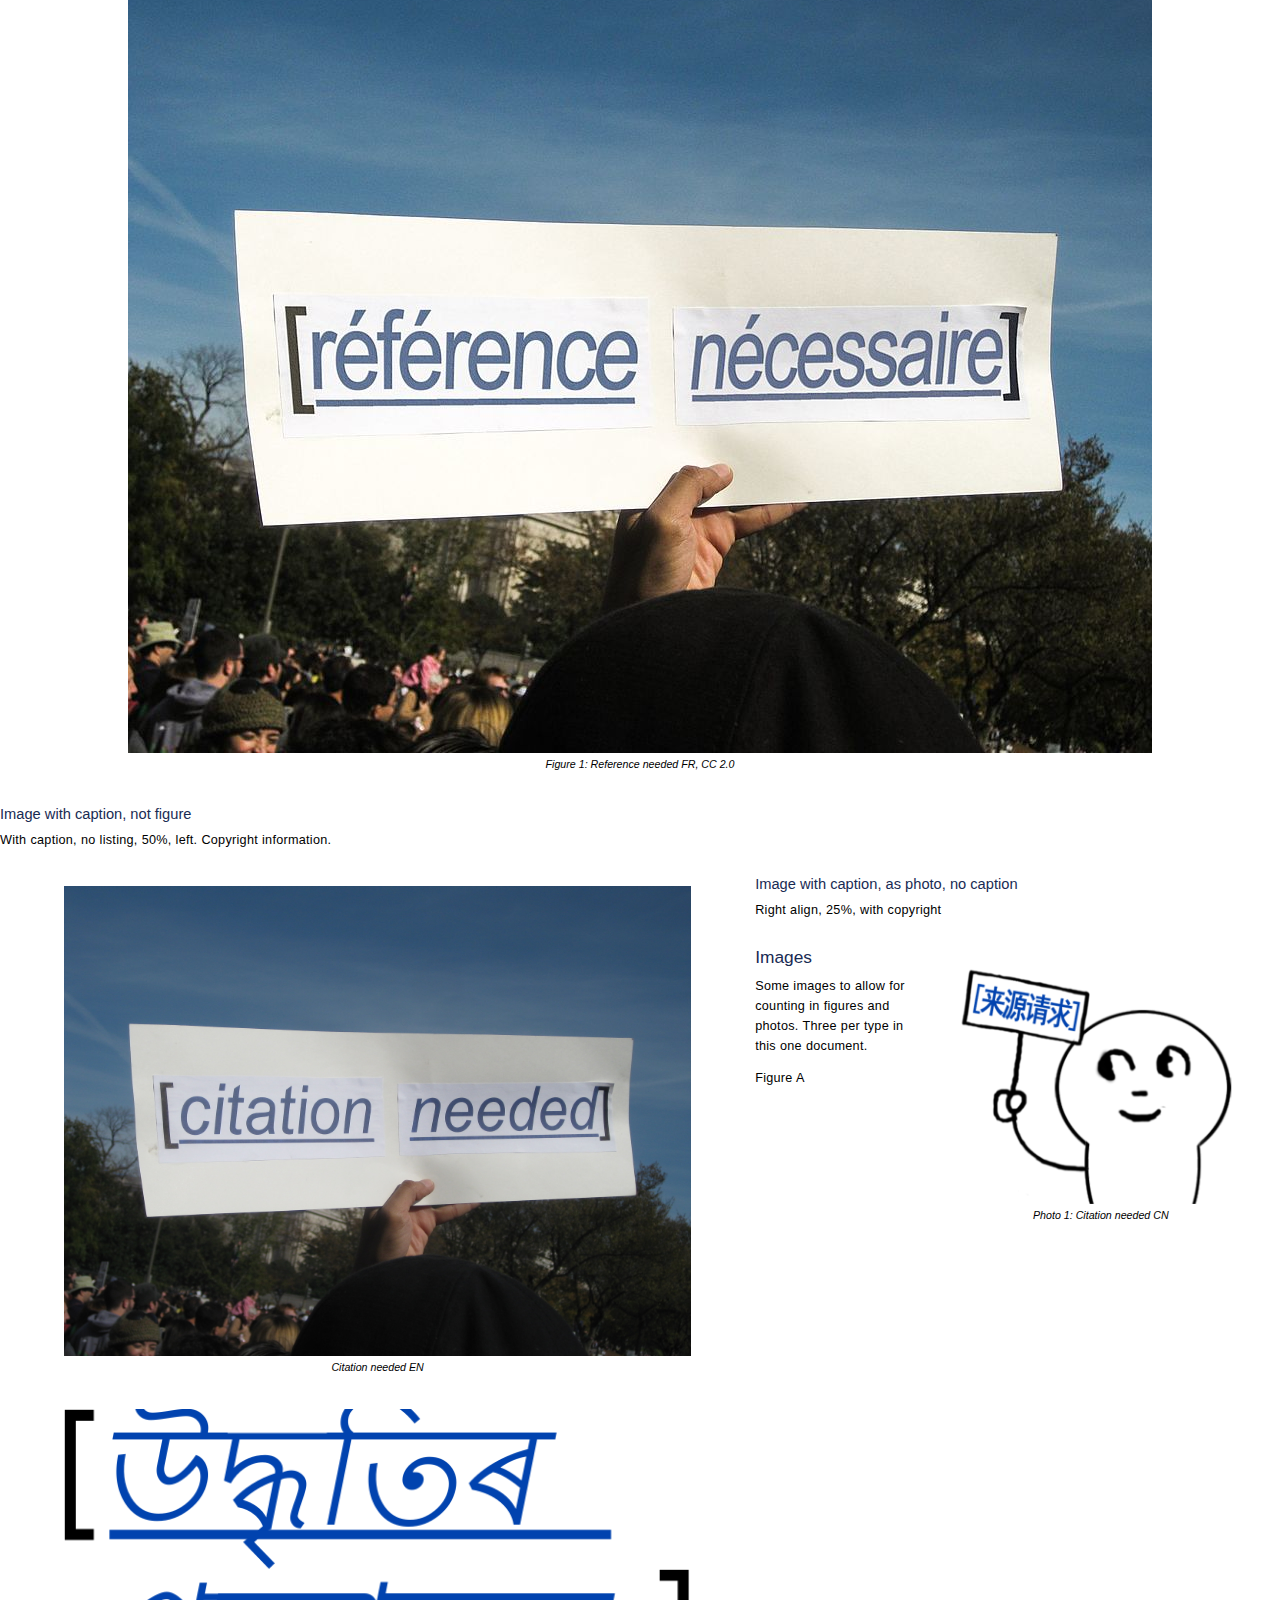
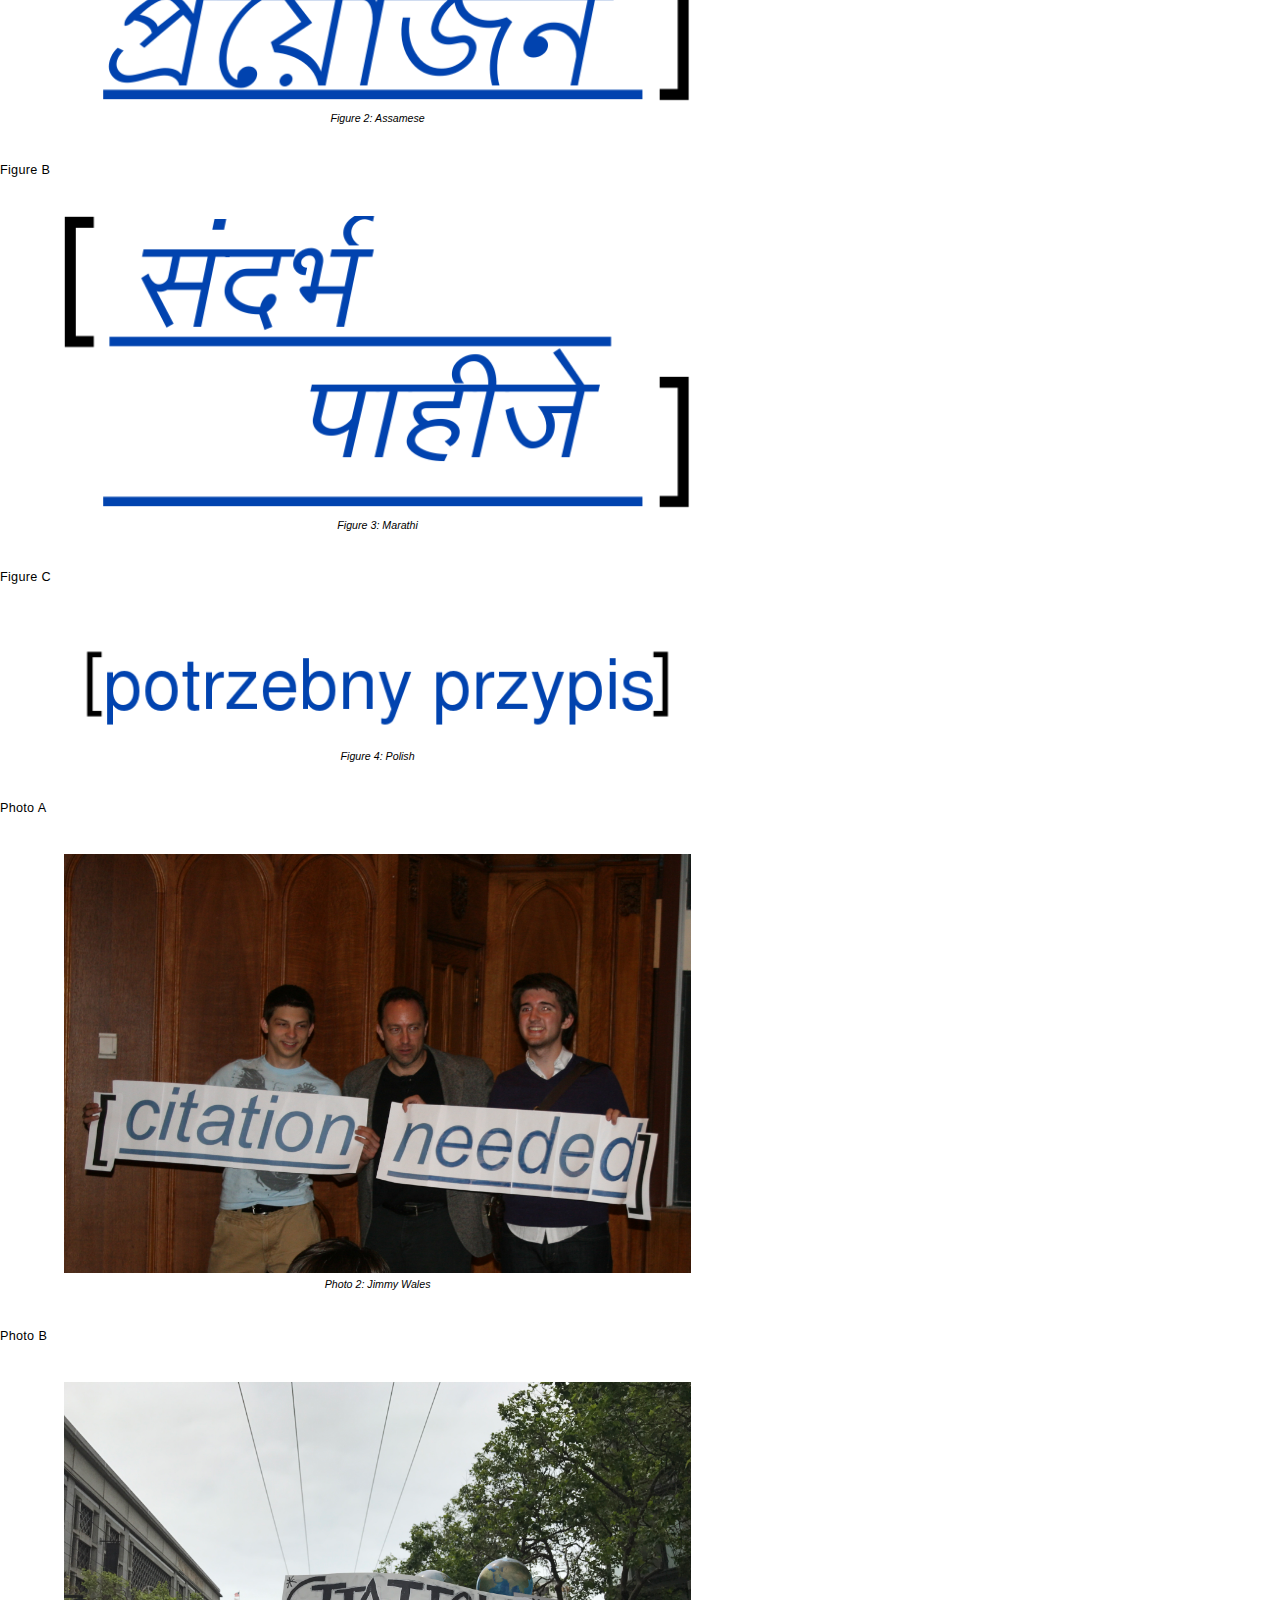
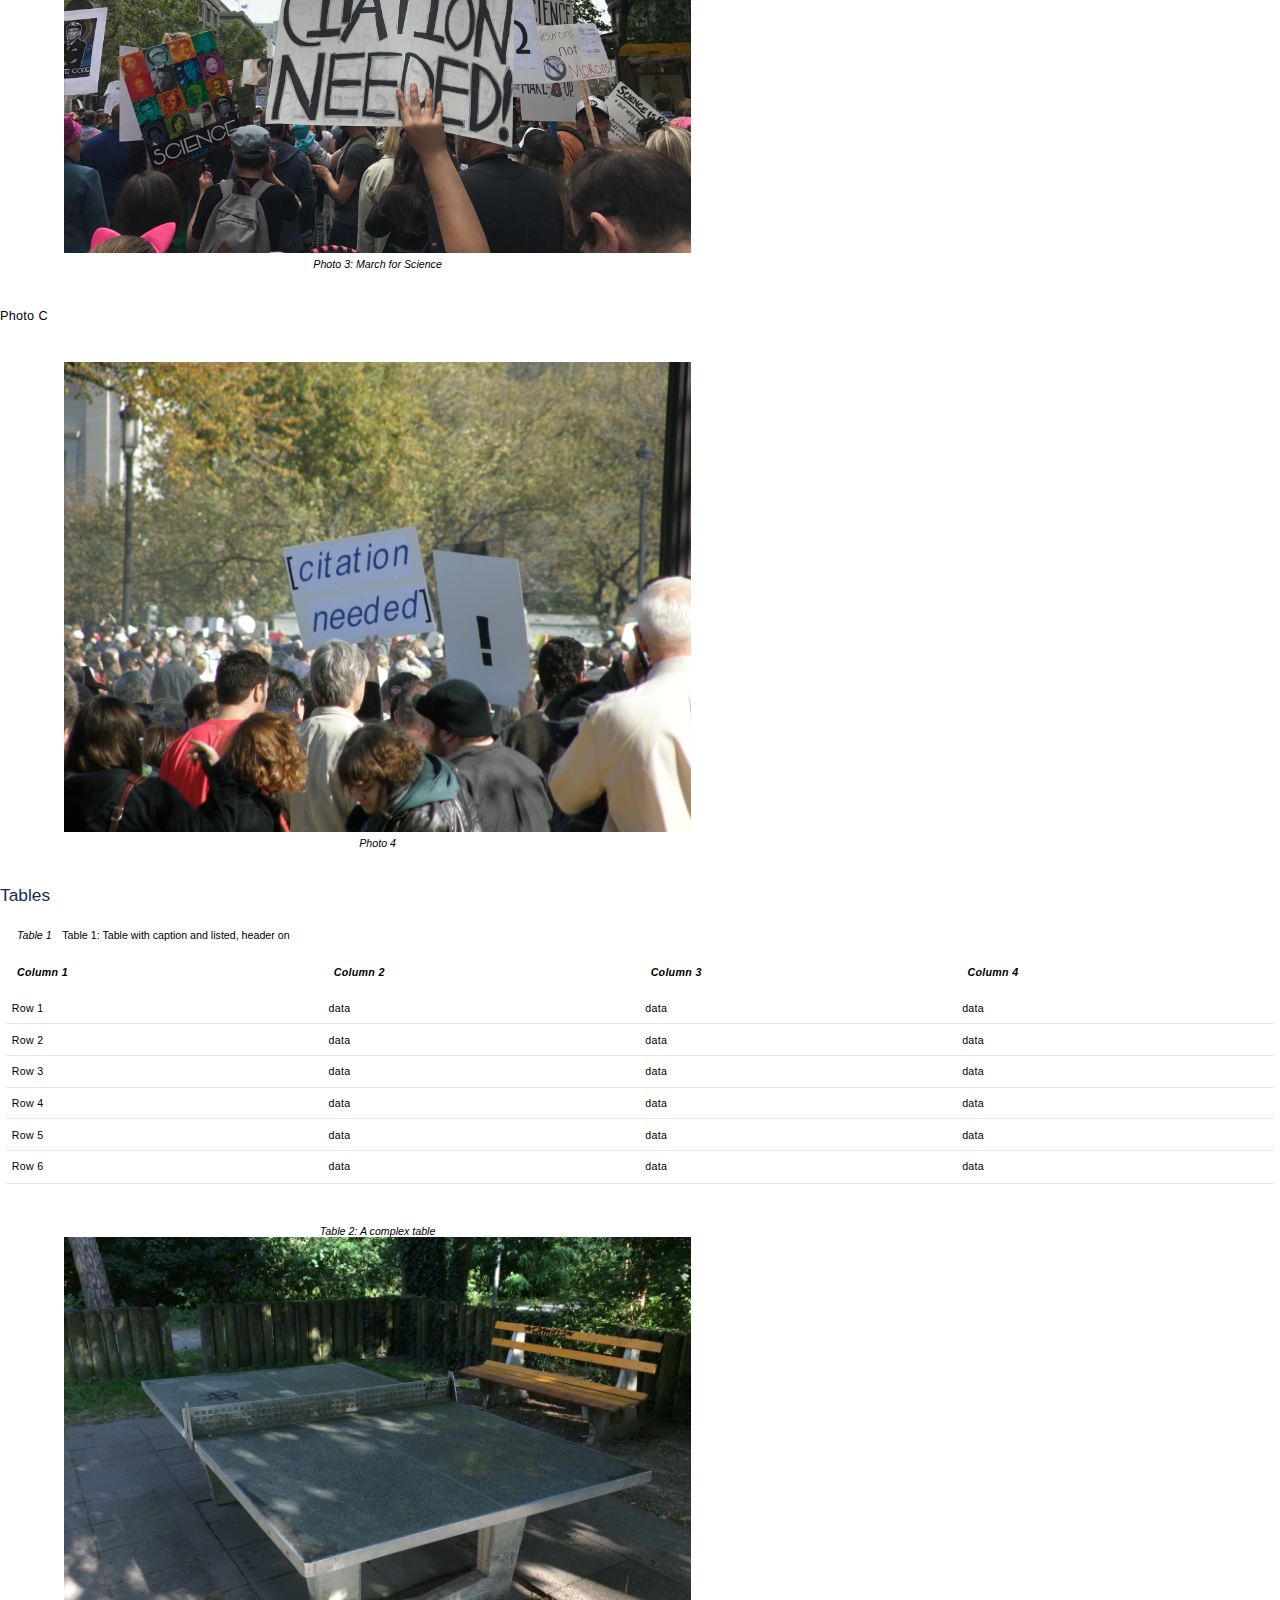
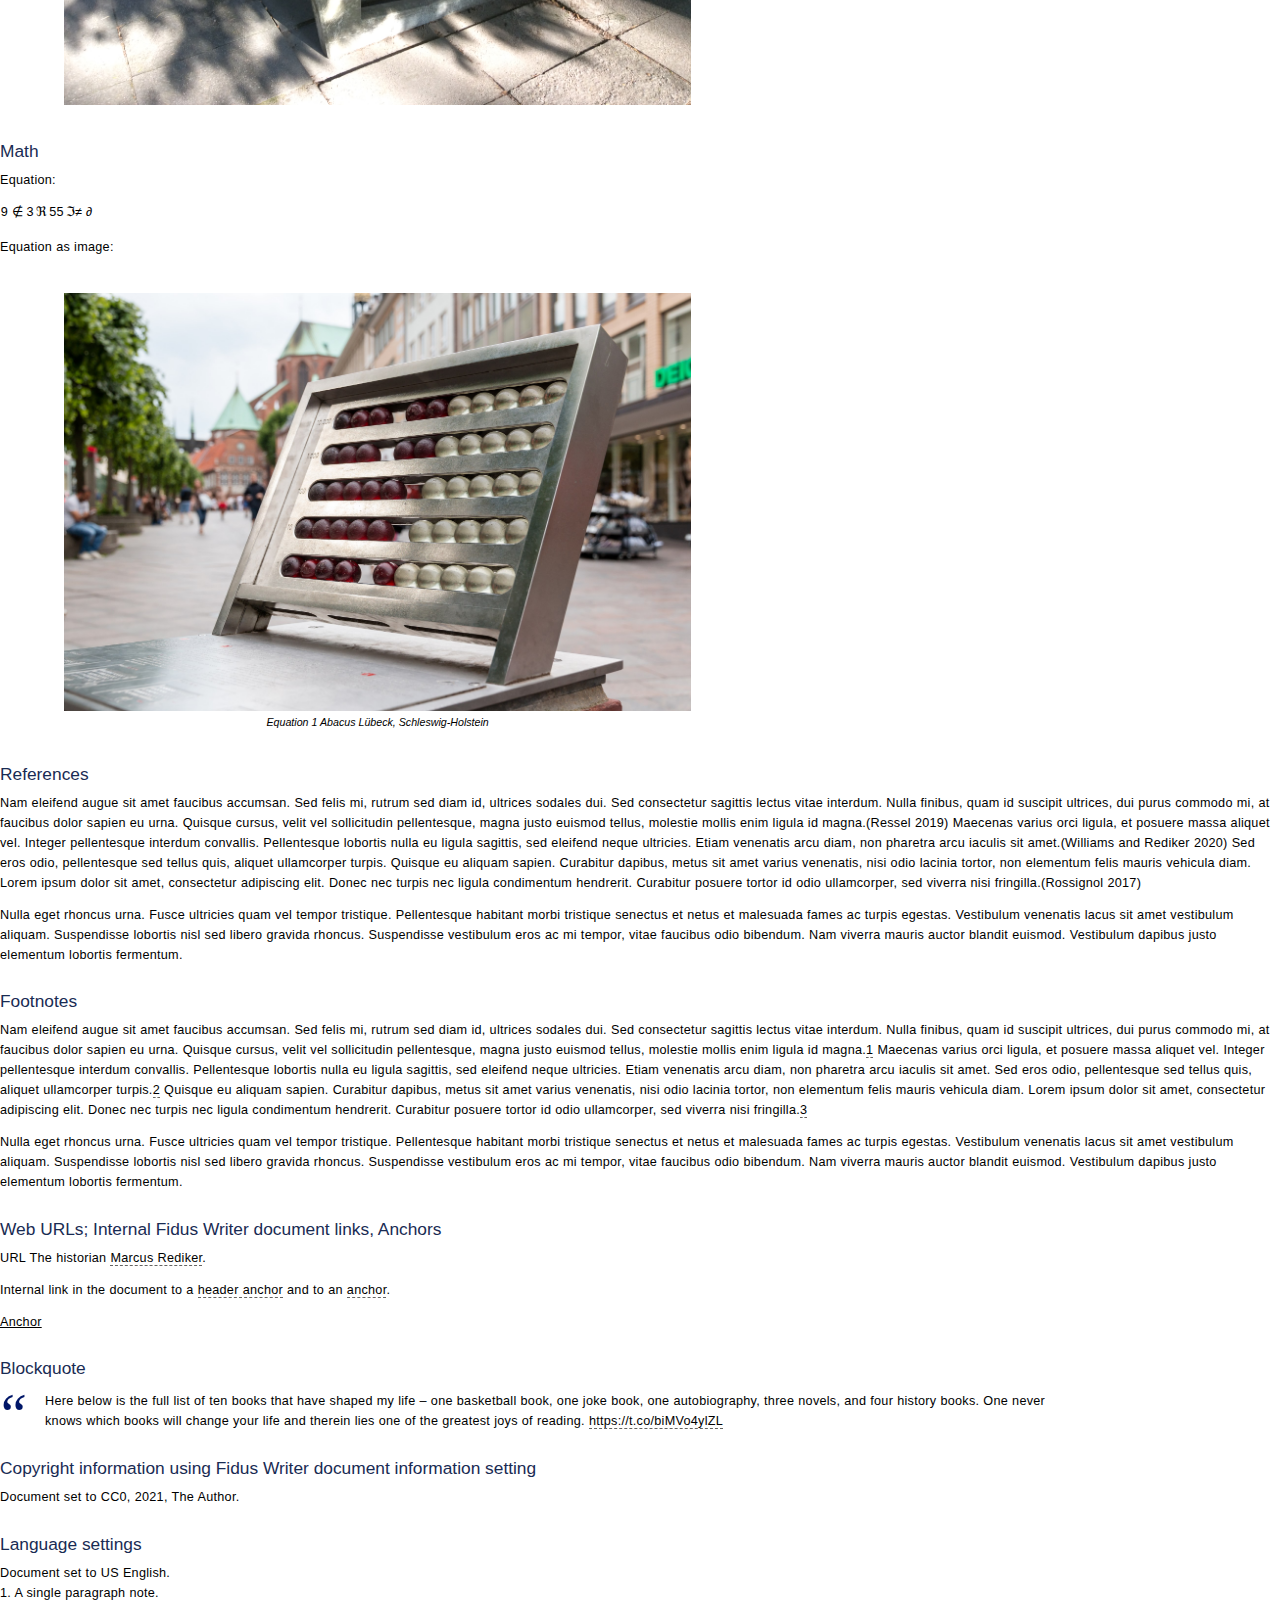
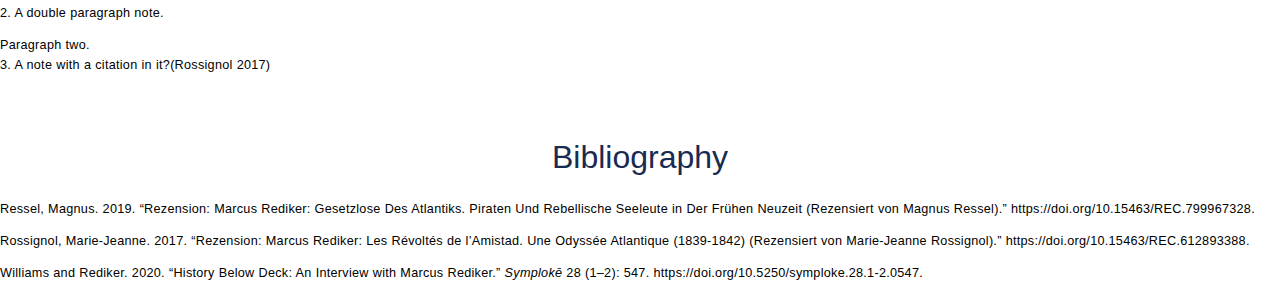
<file: html/document-5.html>
<!DOCTYPE html>
<html>
  <head>
    <meta charset="UTF-8">
    <title>Text Section (Chapter 1)</title>
    <link type="text/css" rel="stylesheet" href="css/book.css" />
    <link type="text/css" rel="stylesheet" href="css/ada001.css" />
  </head>
  <body class="book-chapter chapters">
    <h1 class="part">Chapters</h1>
    <div class="article-part article-title" id="_5_0">Text Section (Chapter 1)</div>
    <div class="article-part article-heading article-subtitle">
      <h1 id="H8148042">Subtitle (inserted text): One of three test sections.</h1>
    </div>
    <div class="article-part article-contributors article-authors"><span class="contributor" data-firstname="First Name 1" data-lastname="Last Name 1" data-email="false" data-institution="false">First Name 1 Last Name 1</span><span class="contributor" data-firstname="First Name 2" data-lastname="Lst Name 2" data-email="false" data-institution="false">First Name 2 Lst Name 2</span></div>
    <div class="article-part article-richtext article-abstract">
      <p>Abstract: A document using Fidus Writer document features placed to represent common document use for example indenting lists.</p>
    </div>
    <div class="article-part article-richtext article-body">
      <p>Document set as US English. Doc style Comfy Elephant. Citation style CMOS Author Date.</p>
      <h2 id="H1003956">What you will find in this section:</h2>
      <ul id="L36378971">
        <li>
          <p>Use of optional Fidus Writer sections: Subtitle, Author (2), Abstract, Keywords</p>
        </li>
        <li>
          <p>Unordered list</p>
        </li>
        <li>
          <p>Indented unordered list</p>
        </li>
        <li>
          <p>Ordered list</p>
        </li>
        <li>
          <p>Ordered list with number start set</p>
        </li>
        <li>
          <p>Indented ordered list</p>
        </li>
        <li>
          <p>Text</p>
        </li>
        <li>
          <p>H1, H2, H3, H4, H5, H6</p>
        </li>
        <li>
          <p>Code formatting</p>
        </li>
        <li>
          <p>Images with captions, with no captions. Listed and not listed as figure. Image at 100%, 50%, 25%. Using an image category.</p>
        </li>
        <li>
          <p>Tables, images as tables</p>
        </li>
        <li>
          <p>Math, image as math</p>
        </li>
        <li>
          <p>References</p>
        </li>
        <li>
          <p>Footnotes</p>
        </li>
        <li>
          <p>Web URLs; Internal Fidus Writer document links, Anchors</p>
        </li>
        <li>
          <p>Text formatting: bold, italic, underline</p>
        </li>
        <li>
          <p>Blockquote</p>
        </li>
        <li>
          <p>Copyright information using Fidus Writer document information setting</p>
        </li>
        <li>
          <p>Language setting</p>
        </li>
      </ul>
      <h2 id="H1581297">Start of text</h2>
      <p>Lorem ipsum dolor sit amet, consectetur adipiscing elit. Duis ut enim diam. Aliquam erat volutpat. Ut commodo nibh ut maximus sodales. Mauris a enim non neque bibendum tincidunt at et eros. Nunc sed rutrum nibh. Nam vulputate pharetra velit euismod ullamcorper. Duis nec ligula nec magna facilisis luctus. Aliquam id accumsan leo. Etiam at velit vulputate, consequat leo id, imperdiet ante. Integer eget ornare turpis, eu convallis velit.</p>
      <h3 id="H2736763">Lists</h3>
      <h4 id="H1860783">Ordered list:</h4>
      <ul id="L64358621">
        <li>
          <p>Nulla ac felis et dolor porttitor auctor nec eget orci.</p>
        </li>
        <li>
          <p>Integer aliquet purus maximus sem sagittis, vitae condimentum est tempus.</p>
        </li>
        <li>
          <p>Pellentesque sed ligula eget lacus scelerisque aliquet.</p>
        </li>
        <li>
          <p>Phasellus non nulla vitae sapien lobortis dictum.</p>
        </li>
        <li>
          <p>Etiam imperdiet risus in efficitur dictum.</p>
        </li>
      </ul>
      <h4 id="H3077438">Indented Ordered list:</h4>
      <ul id="L68542031">
        <li>
          <p>Nulla ac felis et dolor porttitor auctor nec eget orci.</p>
          <ul id="L51301111">
            <li>
              <p>1 indent: Integer aliquet purus maximus sem sagittis, vitae condimentum est tempus.</p>
              <ul id="L74707441">
                <li>
                  <p>2 indent</p>
                  <ul id="L56682651">
                    <li>
                      <p>3 indent</p>
                      <ul id="L85215031">
                        <li>
                          <p>4 Indent</p>
                        </li>
                      </ul>
                    </li>
                  </ul>
                </li>
              </ul>
            </li>
          </ul>
        </li>
        <li>
          <p>Etiam imperdiet risus in efficitur dictum.</p>
        </li>
      </ul>
      <h4 id="H8642363">Ordered list:</h4>
      <ol id="L4230041">
        <li>
          <p>Maecenas pulvinar vel metus in bibendum. </p>
        </li>
        <li>
          <p>Mauris congue odio sit amet velit ultrices posuere. </p>
        </li>
        <li>
          <p>Vivamus pellentesque porttitor ligula in volutpat. </p>
        </li>
        <li>
          <p>Proin et porta mauris, sed sodales ligula. </p>
        </li>
        <li>
          <p>Fusce gravida facilisis dui, ut tristique lacus volutpat nec. </p>
        </li>
        <li>
          <p>Integer vitae sagittis mauris, non porttitor urna. </p>
        </li>
      </ol>
      <h4 id="H6844251">Ordered list two - with start number set as 5 using the Fidus Writer setting:</h4>
      <ol id="L14184401" start="5">
        <li>
          <p>Maecenas pulvinar vel metus in bibendum. </p>
        </li>
        <li>
          <p>Mauris congue odio sit amet velit ultrices posuere. </p>
        </li>
        <li>
          <p>Vivamus pellentesque porttitor ligula in volutpat. </p>
        </li>
        <li>
          <p>Proin et porta mauris, sed sodales ligula. </p>
        </li>
        <li>
          <p>Fusce gravida facilisis dui, ut tristique lacus volutpat nec. </p>
        </li>
        <li>
          <p>Integer vitae sagittis mauris, non porttitor urna.</p>
        </li>
      </ol>
      <h4 id="H8647294">Indented ordered list</h4>
      <ol id="L16949241">
        <li>
          <p>Maecenas pulvinar vel metus in bibendum. </p>
          <ol id="L50817441">
            <li>
              <p>Mauris congue odio sit amet velit ultrices posuere. </p>
              <ol id="L58426361">
                <li>
                  <p>Vivamus pellentesque porttitor ligula in volutpat. </p>
                  <ol id="L77468431">
                    <li>
                      <p>Proin et porta mauris, sed sodales ligula. </p>
                      <ol id="L85625981">
                        <li>
                          <p>Fusce gravida facilisis dui, ut tristique lacus volutpat nec.</p>
                          <ol id="L93860021">
                            <li>
                              <p> Integer vitae sagittis mauris, non porttitor urna. </p>
                              <ol id="L12739131">
                                <li>
                                  <p>Sed tincidunt, dui ut ullamcorper tempor, dolor velit feugiat ex, et imperdiet mauris leo quis velit. </p>
                                </li>
                              </ol>
                            </li>
                          </ol>
                        </li>
                      </ol>
                    </li>
                  </ol>
                </li>
              </ol>
            </li>
          </ol>
        </li>
      </ol>
      <h3 id="H1635418">Text</h3>
      <p>Integer lacinia dui in eleifend aliquam. Mauris eleifend eget justo vitae viverra. Nulla tempus maximus metus, ac fermentum velit placerat vel. Integer accumsan leo in nunc tincidunt placerat. Nunc sed nunc a risus semper condimentum. Aenean non egestas leo. Nulla id turpis varius, venenatis nibh et, ultrices nisi. Aliquam ultrices dapibus sapien a finibus. Vivamus in sollicitudin nibh. Proin eros quam, volutpat a facilisis sit amet, mattis eget lorem. Etiam scelerisque in felis eu sollicitudin. Integer vel vehicula risus. Morbi vestibulum est erat, faucibus molestie sapien sodales in.</p>
      <p>Praesent ornare massa in turpis sodales, id fringilla massa malesuada. Nam gravida urna sit amet neque sollicitudin aliquet. Praesent tristique magna vel pretium laoreet. Nam dictum at velit non euismod. Nam et elementum metus. Sed ac lacus vitae justo volutpat vulputate eget nec urna. Nulla facilisi. Quisque faucibus mollis venenatis.</p>
      <p>Mauris est felis, vestibulum eget ligula sit amet, scelerisque ornare tortor. Quisque auctor magna a sem iaculis, vitae volutpat nibh ornare. Nulla rutrum varius nibh vitae pharetra. Curabitur leo tellus, pharetra eget eros quis, posuere iaculis lorem. Nam iaculis augue neque, id tempus dui congue sed. Nullam eget ultrices purus. In et arcu id est egestas tincidunt. Proin vel fringilla nisi, non tempor purus.</p>
      <p>Aenean tincidunt arcu nisi, et cursus ligula facilisis eu. Sed ut leo lacus. Proin eget risus risus. Curabitur varius ligula eu mauris pulvinar molestie. Mauris fringilla risus magna. Vivamus lacus sem, placerat ut viverra non, rhoncus eget dolor. Fusce ut arcu rutrum dolor ornare hendrerit. Vestibulum ut porttitor tellus, a venenatis elit. Nullam sit amet rhoncus nibh, ac eleifend ante. Sed quis venenatis diam, eget euismod metus. Integer sed viverra erat. Pellentesque ac purus tellus. Nam id pretium tortor, vel tempor libero. Sed quis elementum risus. Curabitur est ante, posuere non purus ut, pharetra dictum lacus. Aliquam hendrerit sagittis neque, eu elementum odio lacinia non.</p>
      <p>Maecenas rutrum maximus arcu, at scelerisque nisi luctus suscipit. Nunc lobortis a arcu et fermentum. Etiam nulla nunc, elementum vitae luctus non, faucibus ut sem. Cras quis pellentesque nulla. Maecenas mauris turpis, volutpat vel tellus eu, condimentum ultrices ante. Suspendisse sit amet sem a nibh accumsan placerat. Sed gravida viverra vehicula. Aliquam cursus accumsan quam, ac tristique sapien pharetra in. Suspendisse eu leo varius massa vehicula pulvinar. Integer laoreet blandit purus, dapibus viverra nulla fringilla sed. Proin ut magna consequat, ultrices felis vel, commodo eros. Proin nisl quam, gravida ut risus ac, posuere fermentum augue. Cras pretium pulvinar nibh vel gravida. In erat eros, fringilla nec ipsum sodales, tempus egestas dolor. Pellentesque risus metus, vehicula id magna non, sodales molestie augue.</p>
      <h3 id="H6880234">Headers and normal text styles</h3>
      <h1 id="H4490657">Header 1</h1>
      <h2 id="H8419696">Header 2</h2>
      <h3 id="H8916798">Header 3</h3>
      <h4 id="H7079173">Header 4</h4>
      <h5 id="H2991838">Header 5</h5>
      <h6 id="H2402273">Headers 6</h6>
      <p>Normal</p>
      <h3 id="H2805208">Code style</h3>
      <p>Code format is greyed out?</p>
      <h3 id="H9315252">Text formats</h3>
      <p><strong>Bold</strong></p>
      <p><em>Italic</em></p>
      <p><em><strong>Bold italic</strong></em></p>
      <p>Underline is greyed out?</p>
      <h3 id="H607067">Images</h3>
      <p>Images with captions, with no captions. Image at 100%, 50%, 25%</p>
      <h4 id="H415836">Image with caption, as figure</h4>
      <p>Included copyright information, 100% size</p>
      <figure id="F46521" class="aligned-center image-width-100" data-aligned="center" data-width="100" data-category="figure"><img src="images/6fcd536f-7b25-4706-ba4e-aef280055634.jpg">
        <figcaption><span class="label-counter" data-book-counter="1" data-chapter-counter="1">Figure</span><span class="text">Reference needed FR, CC 2.0</span></figcaption>
      </figure>
      <p></p>
      <h4 id="H9577977">Image with caption, not figure</h4>
      <p>With caption, no listing, 50%, left. Copyright information.</p>
      <figure id="F35988861" class="aligned-left image-width-50" data-aligned="left" data-width="50" data-category="none"><img src="images/63e9e3b9-9635-4931-b968-b27c31dfebe1.jpg">
        <figcaption><span class="label"></span><span class="text">Citation needed EN</span></figcaption>
      </figure>
      <p></p>
      <p></p>
      <p></p>
      <p></p>
      <p></p>
      <h4 id="H166321">Image with caption, as photo, no caption</h4>
      <p>Right align, 25%, with copyright</p>
      <figure id="F40137711" class="aligned-right image-width-25" data-aligned="right" data-width="25" data-category="photo"><img src="images/c257c489-b841-4e89-aa1f-5f0fd3ddee69.png">
        <figcaption><span class="label-counter" data-book-counter="1" data-chapter-counter="1">Photo</span><span class="text">Citation needed CN</span></figcaption>
      </figure>
      <p></p>
      <p></p>
      <p></p>
      <p></p>
      <h3 id="H1357540">Images</h3>
      <p>Some images to allow for counting in figures and photos. Three per type in this one document.</p>
      <p>Figure A</p>
      <figure id="F50654351" class="aligned-center image-width-50" data-aligned="center" data-width="50" data-category="figure"><img src="images/62eced6f-e46a-4522-9622-7ee0104cc268.png">
        <figcaption><span class="label-counter" data-book-counter="2" data-chapter-counter="2">Figure</span><span class="text">Assamese</span></figcaption>
      </figure>
      <p>Figure B</p>
      <figure id="F77741651" class="aligned-center image-width-50" data-aligned="center" data-width="50" data-category="figure"><img src="images/aef965af-46d4-425c-84e9-0ba965f9dfd6.png">
        <figcaption><span class="label-counter" data-book-counter="3" data-chapter-counter="3">Figure</span><span class="text">Marathi</span></figcaption>
      </figure>
      <p>Figure C</p>
      <figure id="F27601541" class="aligned-center image-width-50" data-aligned="center" data-width="50" data-category="figure"><img src="images/2bed2ca9-3b73-4250-ae6e-7a6bd1d5ef80.png">
        <figcaption><span class="label-counter" data-book-counter="4" data-chapter-counter="4">Figure</span><span class="text">Polish</span></figcaption>
      </figure>
      <p>Photo A</p>
      <figure id="F46756271" class="aligned-center image-width-50" data-aligned="center" data-width="50" data-category="photo"><img src="images/2a13ae3f-c7b7-4312-974d-7f3f06e6fe31.jpg">
        <figcaption><span class="label-counter" data-book-counter="2" data-chapter-counter="2">Photo</span><span class="text">Jimmy Wales</span></figcaption>
      </figure>
      <p>Photo B</p>
      <figure id="F2133221" class="aligned-center image-width-50" data-aligned="center" data-width="50" data-category="photo"><img src="images/f40cc1e5-427f-478b-b3d9-5fb60ccb0afd.jpg">
        <figcaption><span class="label-counter" data-book-counter="3" data-chapter-counter="3">Photo</span><span class="text">March for Science</span></figcaption>
      </figure>
      <p>Photo C</p>
      <figure id="F91410751" class="aligned-center image-width-50" data-aligned="center" data-width="50" data-category="photo"><img src="images/14f35b9b-8f40-4f72-804f-78a9ec2c3479.jpg">
        <figcaption><span class="label-counter" data-book-counter="4" data-chapter-counter="4">Photo</span></figcaption>
      </figure>
      <p></p>
      <h3 id="H8876846">Tables</h3>
      <table id="T66652301" class="table-100 table-center table-fixed" data-width="100" data-aligned="center" data-layout="fixed" data-category="table">
        <caption><span class="label-counter" data-book-counter="1" data-chapter-counter="1">Table</span><span class="text">Table with caption and listed, header on</span></caption>
        <tbody>
          <tr>
            <th>
              <p>Column 1</p>
            </th>
            <th>
              <p>Column 2</p>
            </th>
            <th>
              <p>Column 3</p>
            </th>
            <th>
              <p>Column 4</p>
            </th>
          </tr>
          <tr>
            <td>
              <p>Row 1</p>
            </td>
            <td>
              <p>data</p>
            </td>
            <td>
              <p>data</p>
            </td>
            <td>
              <p>data</p>
            </td>
          </tr>
          <tr>
            <td>
              <p>Row 2</p>
            </td>
            <td>
              <p>data</p>
            </td>
            <td>
              <p>data</p>
            </td>
            <td>
              <p>data</p>
            </td>
          </tr>
          <tr>
            <td>
              <p>Row 3</p>
            </td>
            <td>
              <p>data</p>
            </td>
            <td>
              <p>data</p>
            </td>
            <td>
              <p>data</p>
            </td>
          </tr>
          <tr>
            <td>
              <p>Row 4</p>
            </td>
            <td>
              <p>data</p>
            </td>
            <td>
              <p>data</p>
            </td>
            <td>
              <p>data</p>
            </td>
          </tr>
          <tr>
            <td>
              <p>Row 5</p>
            </td>
            <td>
              <p>data</p>
            </td>
            <td>
              <p>data</p>
            </td>
            <td>
              <p>data</p>
            </td>
          </tr>
          <tr>
            <td>
              <p>Row 6</p>
            </td>
            <td>
              <p>data</p>
            </td>
            <td>
              <p>data</p>
            </td>
            <td>
              <p>data</p>
            </td>
          </tr>
        </tbody>
      </table>
      <figure id="F8966261" class="aligned-center image-width-50" data-aligned="center" data-width="50" data-category="table">
        <figcaption><span class="label-counter" data-book-counter="2" data-chapter-counter="2">Table</span><span class="text">A complex table</span></figcaption><img src="images/7c6e8240-04b3-4fa7-84fb-b3855c905735.jpg">
      </figure>
      <h3 id="H225619">Math</h3>
      <p>Equation:</p>
      <p><span data-equation="9\notin3\mathfrak{\Re }55\mathfrak{\Im }\ne\partial" class="equation" contenteditable="false"><span class="ML__mathlive" style="margin-left:0.06em;"><span class="ML__strut" style="height:1.2em;"></span><span class="ML__strut--bottom" style="height:1.4em;vertical-align:-0.2em;"></span><span class="ML__base"><span class="ML__cmr">9</span><span class="ML__cmr" style="margin-left:0.28em;">∉</span><span class="ML__cmr" style="margin-left:0.28em;">3</span><span style="margin-left:0.17em;">ℜ</span><span class="ML__cmr" style="margin-left:0.17em;">55</span><span style="margin-left:0.17em;">ℑ</span><span class="ML__cmr">≠</span><span class="ML__cmr" style="margin-right:0.06em;margin-left:0.28em;">∂</span></span></span></span></p>
      <p>Equation as image:</p>
      <figure id="F9394491" class="aligned-center image-width-50" data-aligned="center" data-width="50" data-category="equation"><img src="images/090b27be-b68d-4325-9442-7a94408dc0d0.jpg">
        <figcaption><span class="label-counter" data-book-counter="1" data-chapter-counter="1">Equation</span><span class="text"> Abacus Lübeck, Schleswig-Holstein</span></figcaption>
      </figure>
      <h3 id="H7100180">References</h3>
      <p>Nam eleifend augue sit amet faucibus accumsan. Sed felis mi, rutrum sed diam id, ultrices sodales dui. Sed consectetur sagittis lectus vitae interdum. Nulla finibus, quam id suscipit ultrices, dui purus commodo mi, at faucibus dolor sapien eu urna. Quisque cursus, velit vel sollicitudin pellentesque, magna justo euismod tellus, molestie mollis enim ligula id magna.<span class="citation">(Ressel 2019)</span> Maecenas varius orci ligula, et posuere massa aliquet vel. Integer pellentesque interdum convallis. Pellentesque lobortis nulla eu ligula sagittis, sed eleifend neque ultricies. Etiam venenatis arcu diam, non pharetra arcu iaculis sit amet.<span class="citation">(Williams and Rediker 2020)</span> Sed eros odio, pellentesque sed tellus quis, aliquet ullamcorper turpis. Quisque eu aliquam sapien. Curabitur dapibus, metus sit amet varius venenatis, nisi odio lacinia tortor, non elementum felis mauris vehicula diam. Lorem ipsum dolor sit amet, consectetur adipiscing elit. Donec nec turpis nec ligula condimentum hendrerit. Curabitur posuere tortor id odio ullamcorper, sed viverra nisi fringilla.<span class="citation">(Rossignol 2017)</span></p>
      <p>Nulla eget rhoncus urna. Fusce ultricies quam vel tempor tristique. Pellentesque habitant morbi tristique senectus et netus et malesuada fames ac turpis egestas. Vestibulum venenatis lacus sit amet vestibulum aliquam. Suspendisse lobortis nisl sed libero gravida rhoncus. Suspendisse vestibulum eros ac mi tempor, vitae faucibus odio bibendum. Nam viverra mauris auctor blandit euismod. Vestibulum dapibus justo elementum lobortis fermentum.</p>
      <h3 id="H7237703">Footnotes</h3>
      <p>Nam eleifend augue sit amet faucibus accumsan. Sed felis mi, rutrum sed diam id, ultrices sodales dui. Sed consectetur sagittis lectus vitae interdum. Nulla finibus, quam id suscipit ultrices, dui purus commodo mi, at faucibus dolor sapien eu urna. Quisque cursus, velit vel sollicitudin pellentesque, magna justo euismod tellus, molestie mollis enim ligula id magna.<a href="#fn1" class="fn"><span class="footnote-counter" data-chapter-counter="1" data-book-counter="1"></span></a> Maecenas varius orci ligula, et posuere massa aliquet vel. Integer pellentesque interdum convallis. Pellentesque lobortis nulla eu ligula sagittis, sed eleifend neque ultricies. Etiam venenatis arcu diam, non pharetra arcu iaculis sit amet. Sed eros odio, pellentesque sed tellus quis, aliquet ullamcorper turpis.<a href="#fn2" class="fn"><span class="footnote-counter" data-chapter-counter="2" data-book-counter="2"></span></a> Quisque eu aliquam sapien. Curabitur dapibus, metus sit amet varius venenatis, nisi odio lacinia tortor, non elementum felis mauris vehicula diam. Lorem ipsum dolor sit amet, consectetur adipiscing elit. Donec nec turpis nec ligula condimentum hendrerit. Curabitur posuere tortor id odio ullamcorper, sed viverra nisi fringilla.<a href="#fn3" class="fn"><span class="footnote-counter" data-chapter-counter="3" data-book-counter="3"></span></a></p>
      <p>Nulla eget rhoncus urna. Fusce ultricies quam vel tempor tristique. Pellentesque habitant morbi tristique senectus et netus et malesuada fames ac turpis egestas. Vestibulum venenatis lacus sit amet vestibulum aliquam. Suspendisse lobortis nisl sed libero gravida rhoncus. Suspendisse vestibulum eros ac mi tempor, vitae faucibus odio bibendum. Nam viverra mauris auctor blandit euismod. Vestibulum dapibus justo elementum lobortis fermentum.</p>
      <h3 id="H4364111">Web URLs; Internal Fidus Writer document links, Anchors</h3>
      <p>URL The historian <a href="https://www.marcusrediker.com/" title="Marcus Rediker">Marcus Rediker</a>.</p>
      <p>Internal link in the document to a <a href="#H1581297" title="Start of text">header anchor</a> and to an <a href="#A746704" title="Anchor">anchor</a>.</p>
      <p><span class="anchor" data-id="A746704">Anchor</span></p>
      <h3 id="H758728">Blockquote</h3>
      <blockquote>
        <p>Here below is the full list of ten books that have shaped my life – one basketball book, one joke book, one autobiography, three novels, and four history books. One never knows which books will change your life and therein lies one of the greatest joys of reading.&nbsp;<a href="https://t.co/biMVo4ylZL">https://t.co/biMVo4ylZL</a></p>
      </blockquote>
      <h3 id="H3595888">Copyright information using Fidus Writer document information setting</h3>
      <p>Document set to CC0, 2021, The Author.</p>
      <h3 id="H5763006">Language settings</h3>
      <p>Document set to US English.</p>
    </div>
    <section class="fnlist" role="doc-footnotes">
      <section id="fn1" role="doc-footnote" data-chapter-counter="1" data-book-counter="1">
        <p><span class="footnote-counter" data-chapter-counter="1" data-book-counter="1"></span>A single paragraph note.</p>
      </section>
      <section id="fn2" role="doc-footnote" data-chapter-counter="2" data-book-counter="2">
        <p><span class="footnote-counter" data-chapter-counter="2" data-book-counter="2"></span>A double paragraph note.</p>
        <p>Paragraph two.</p>
      </section>
      <section id="fn3" role="doc-footnote" data-chapter-counter="3" data-book-counter="3">
        <p><span class="footnote-counter" data-chapter-counter="3" data-book-counter="3"></span>A note with a citation in it?<span class="citation">(Rossignol 2017)</span> </p>
      </section>
    </section>
    <h1 class="article-bibliography-header" id="_5_1">Bibliography</h1>
    <div class="csl-bib-body">
      <div class="csl-entry">Ressel, Magnus. 2019. “Rezension: Marcus Rediker: Gesetzlose Des Atlantiks. Piraten Und Rebellische Seeleute in Der Frühen Neuzeit (Rezensiert von Magnus Ressel).” https://doi.org/10.15463/REC.799967328.</div>
      <div class="csl-entry">Rossignol, Marie-Jeanne. 2017. “Rezension: Marcus Rediker: Les Révoltés de l’Amistad. Une Odyssée Atlantique (1839-1842) (Rezensiert von Marie-Jeanne Rossignol).” https://doi.org/10.15463/REC.612893388.</div>
      <div class="csl-entry">Williams and Rediker. 2020. “History Below Deck: An Interview with Marcus Rediker.” <i>Symplokē</i> 28 (1–2): 547. https://doi.org/10.5250/symploke.28.1-2.0547.</div>
    </div>
  </body>
</html>
</file>
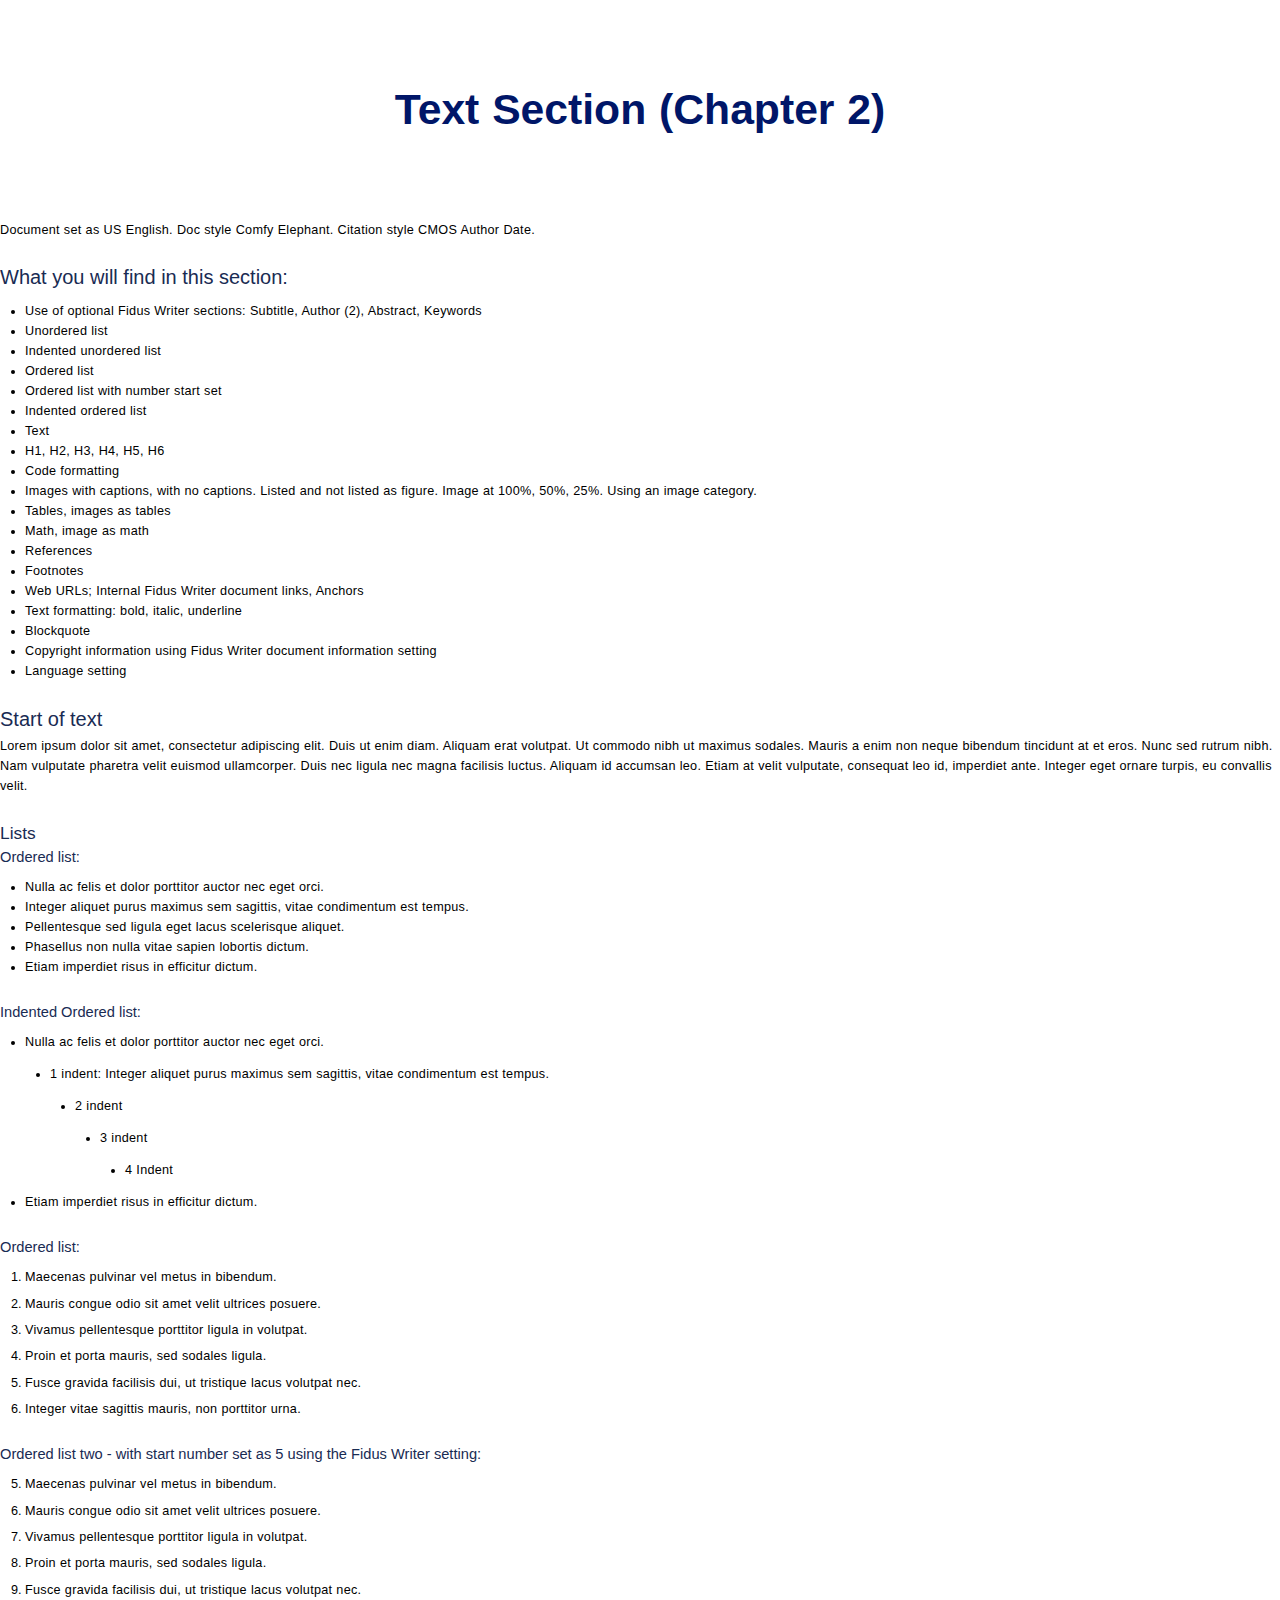
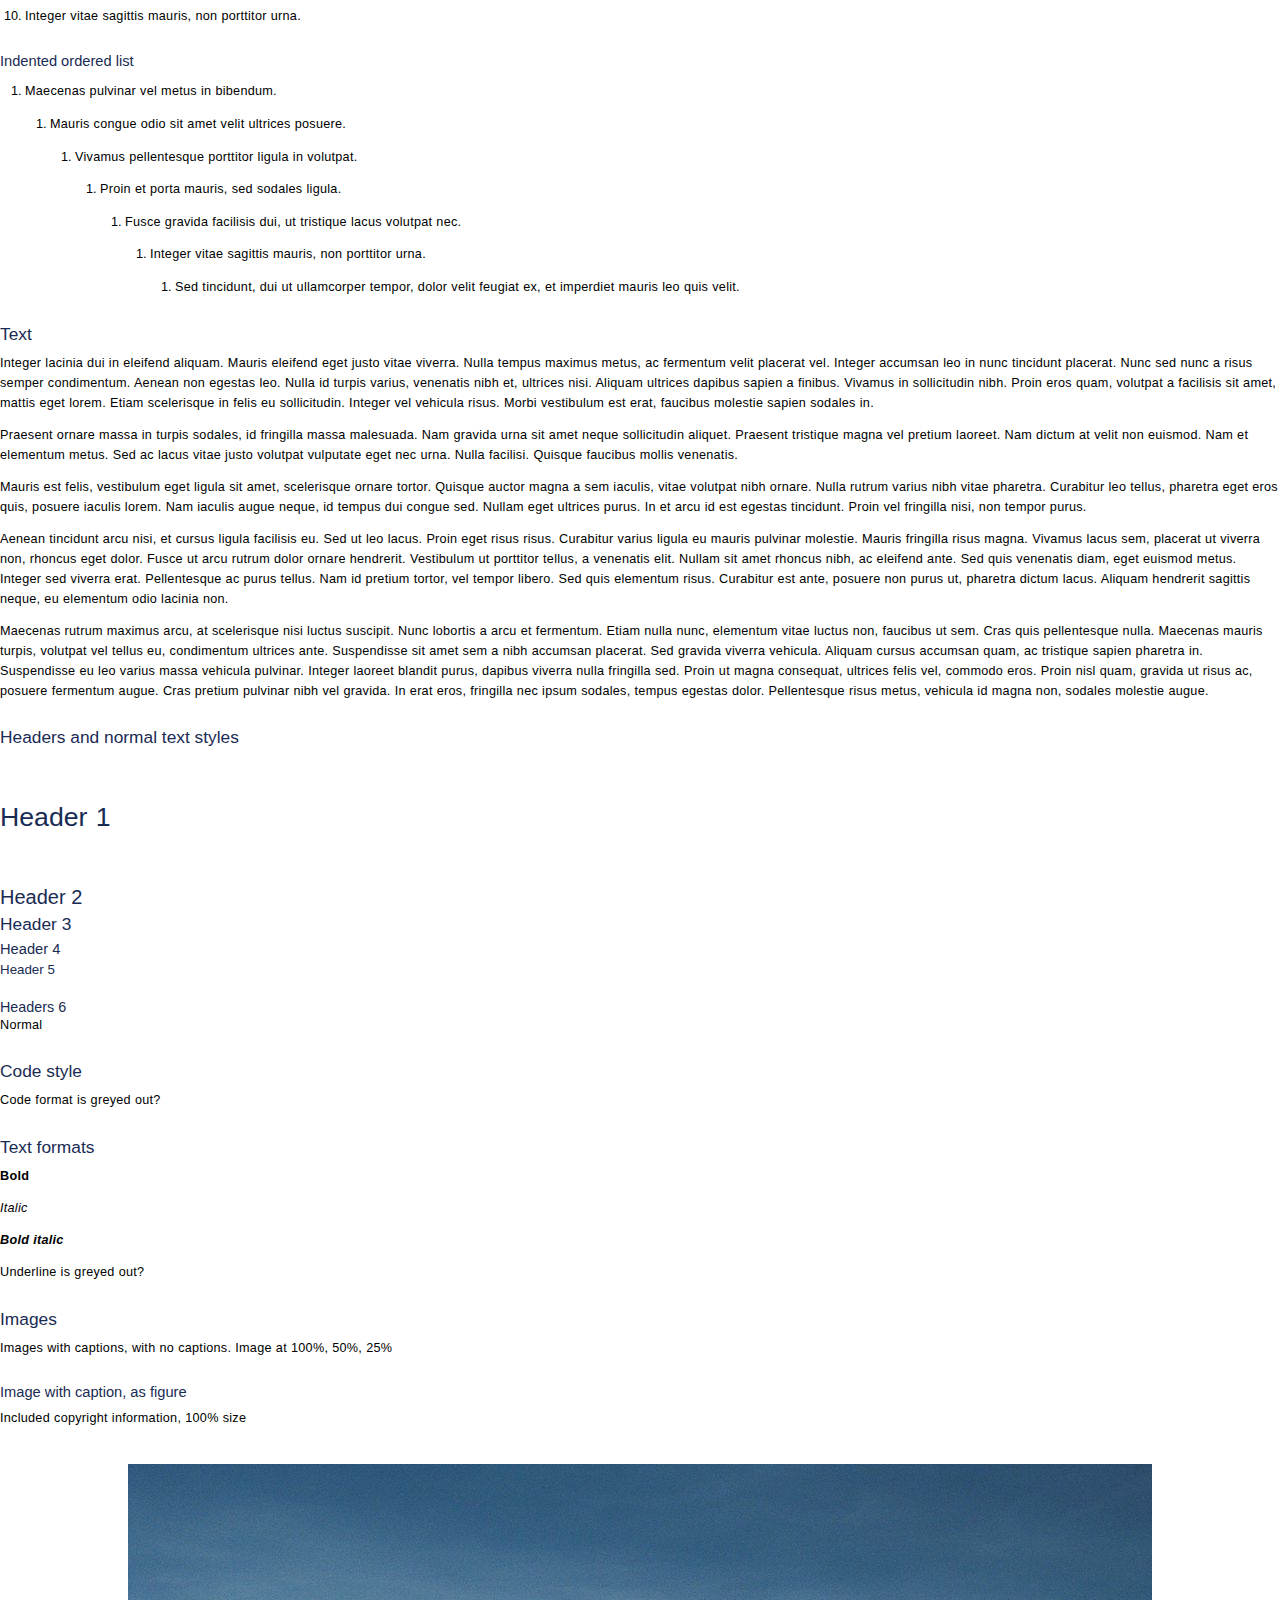
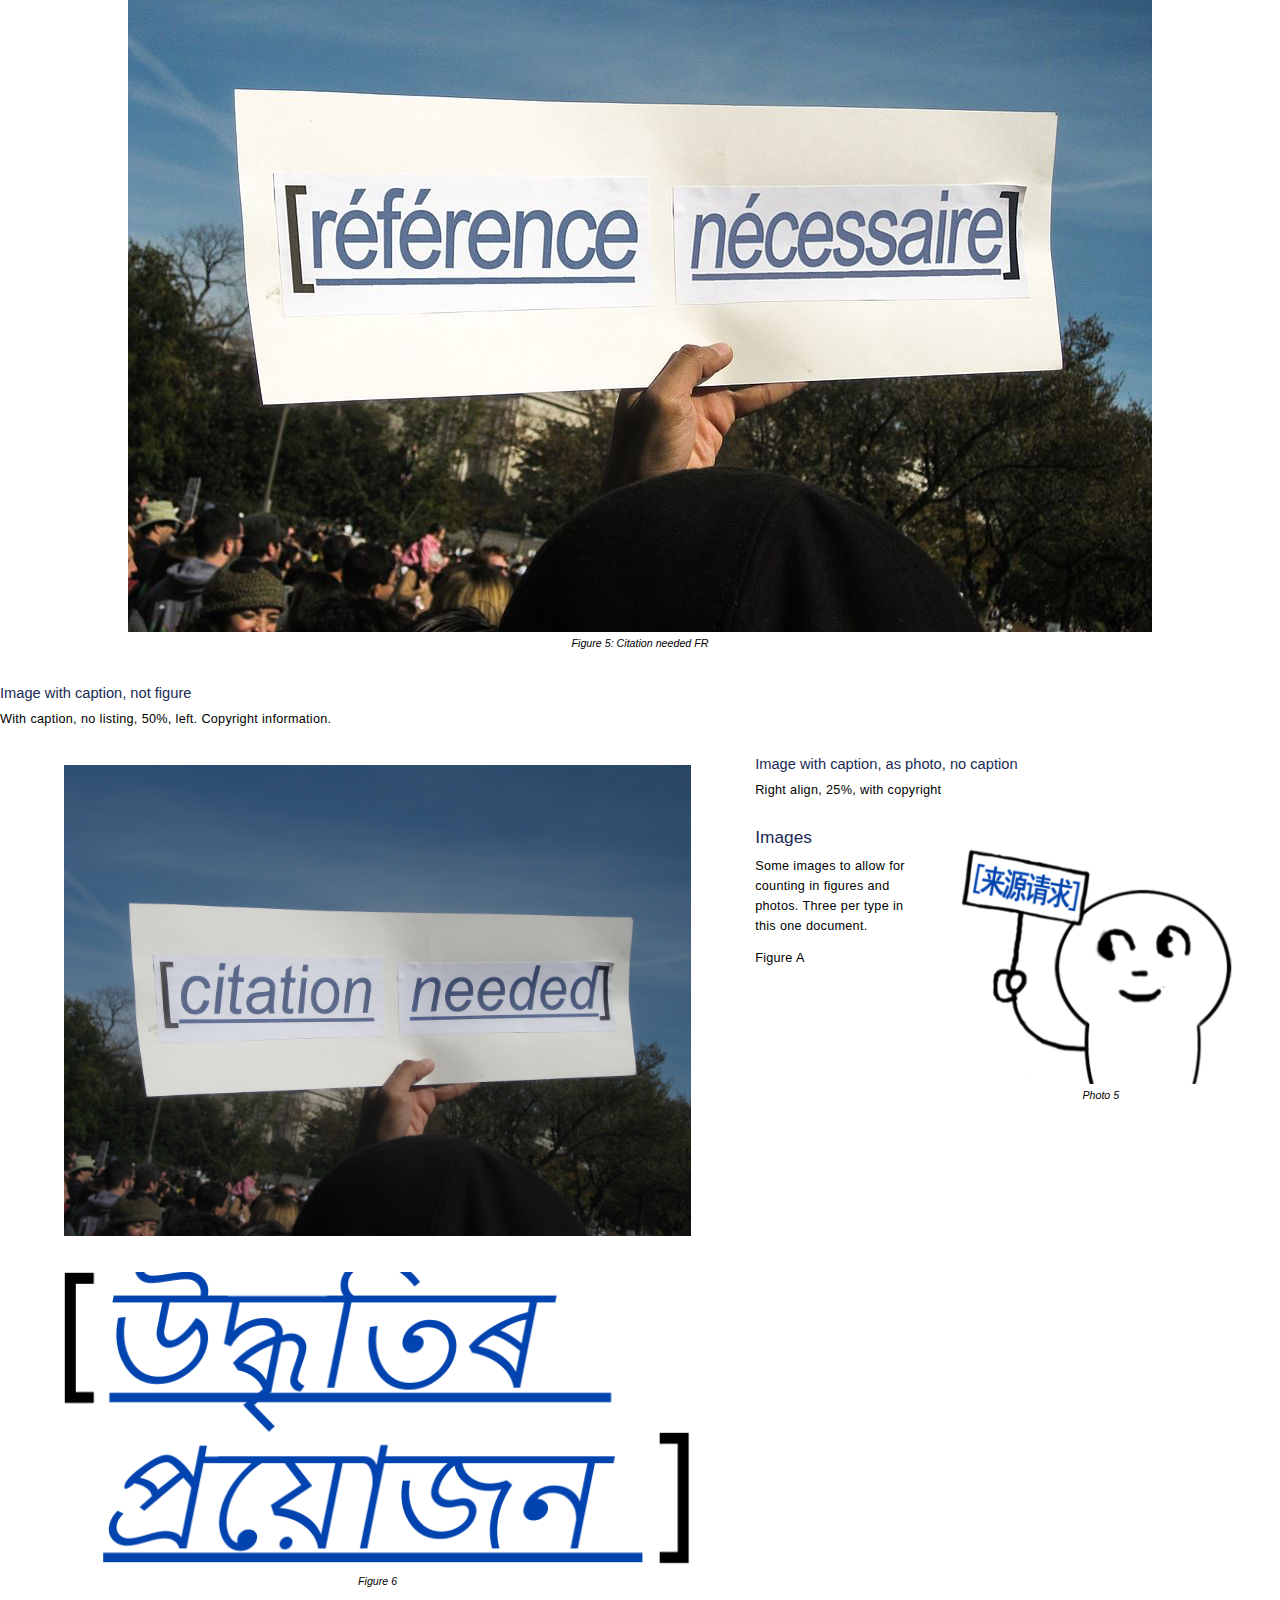
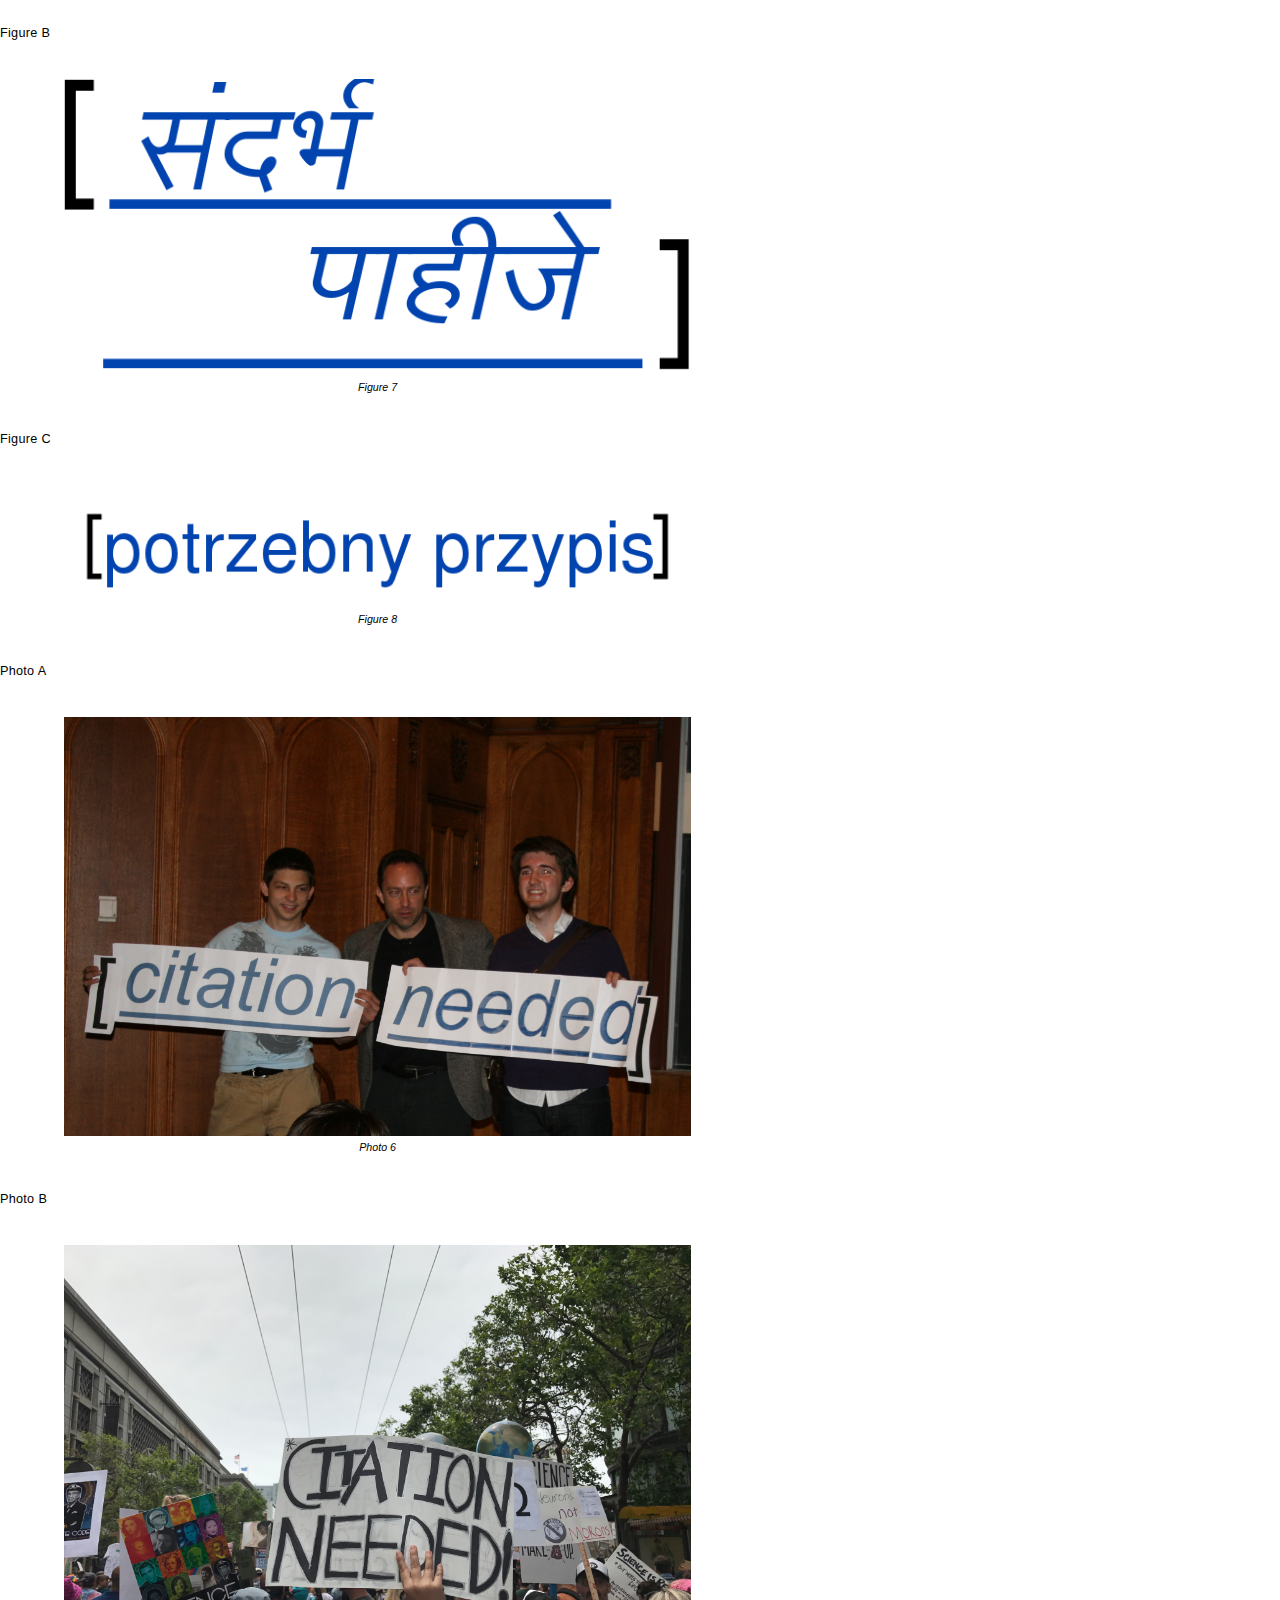
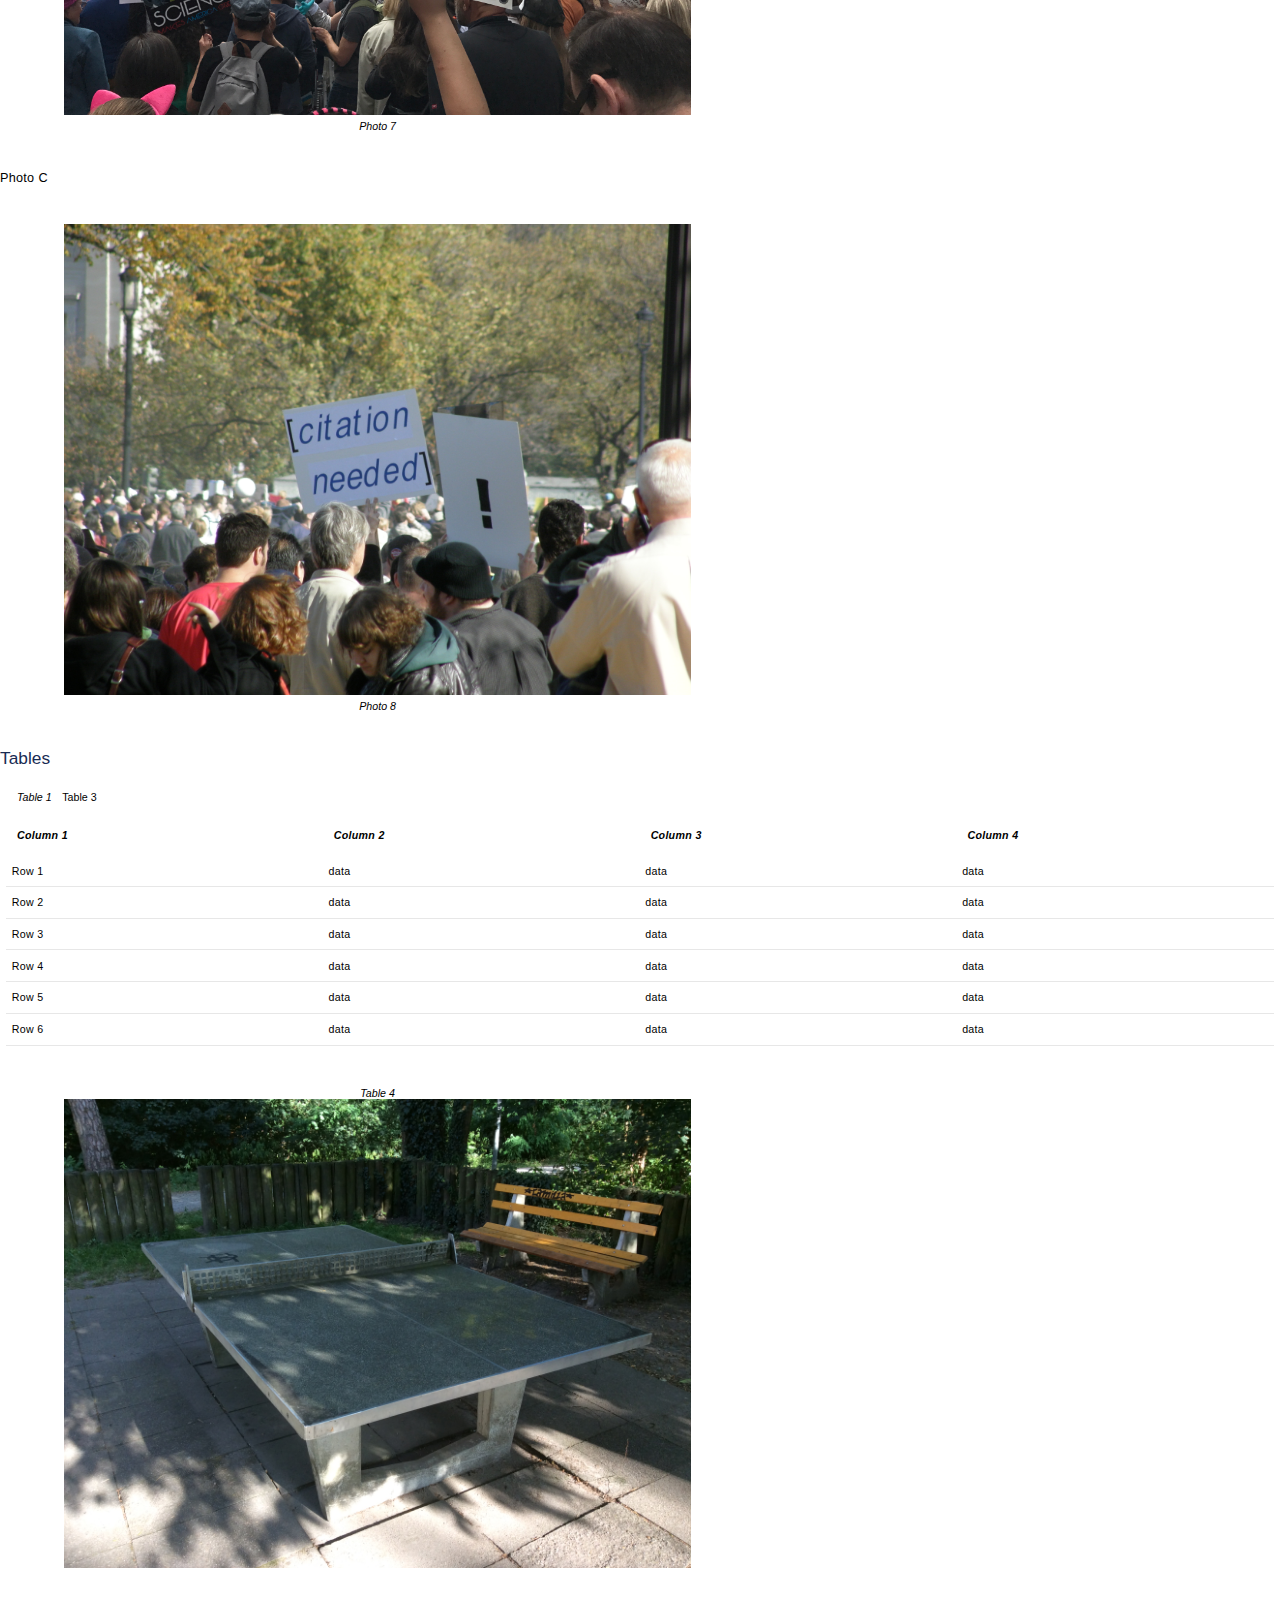
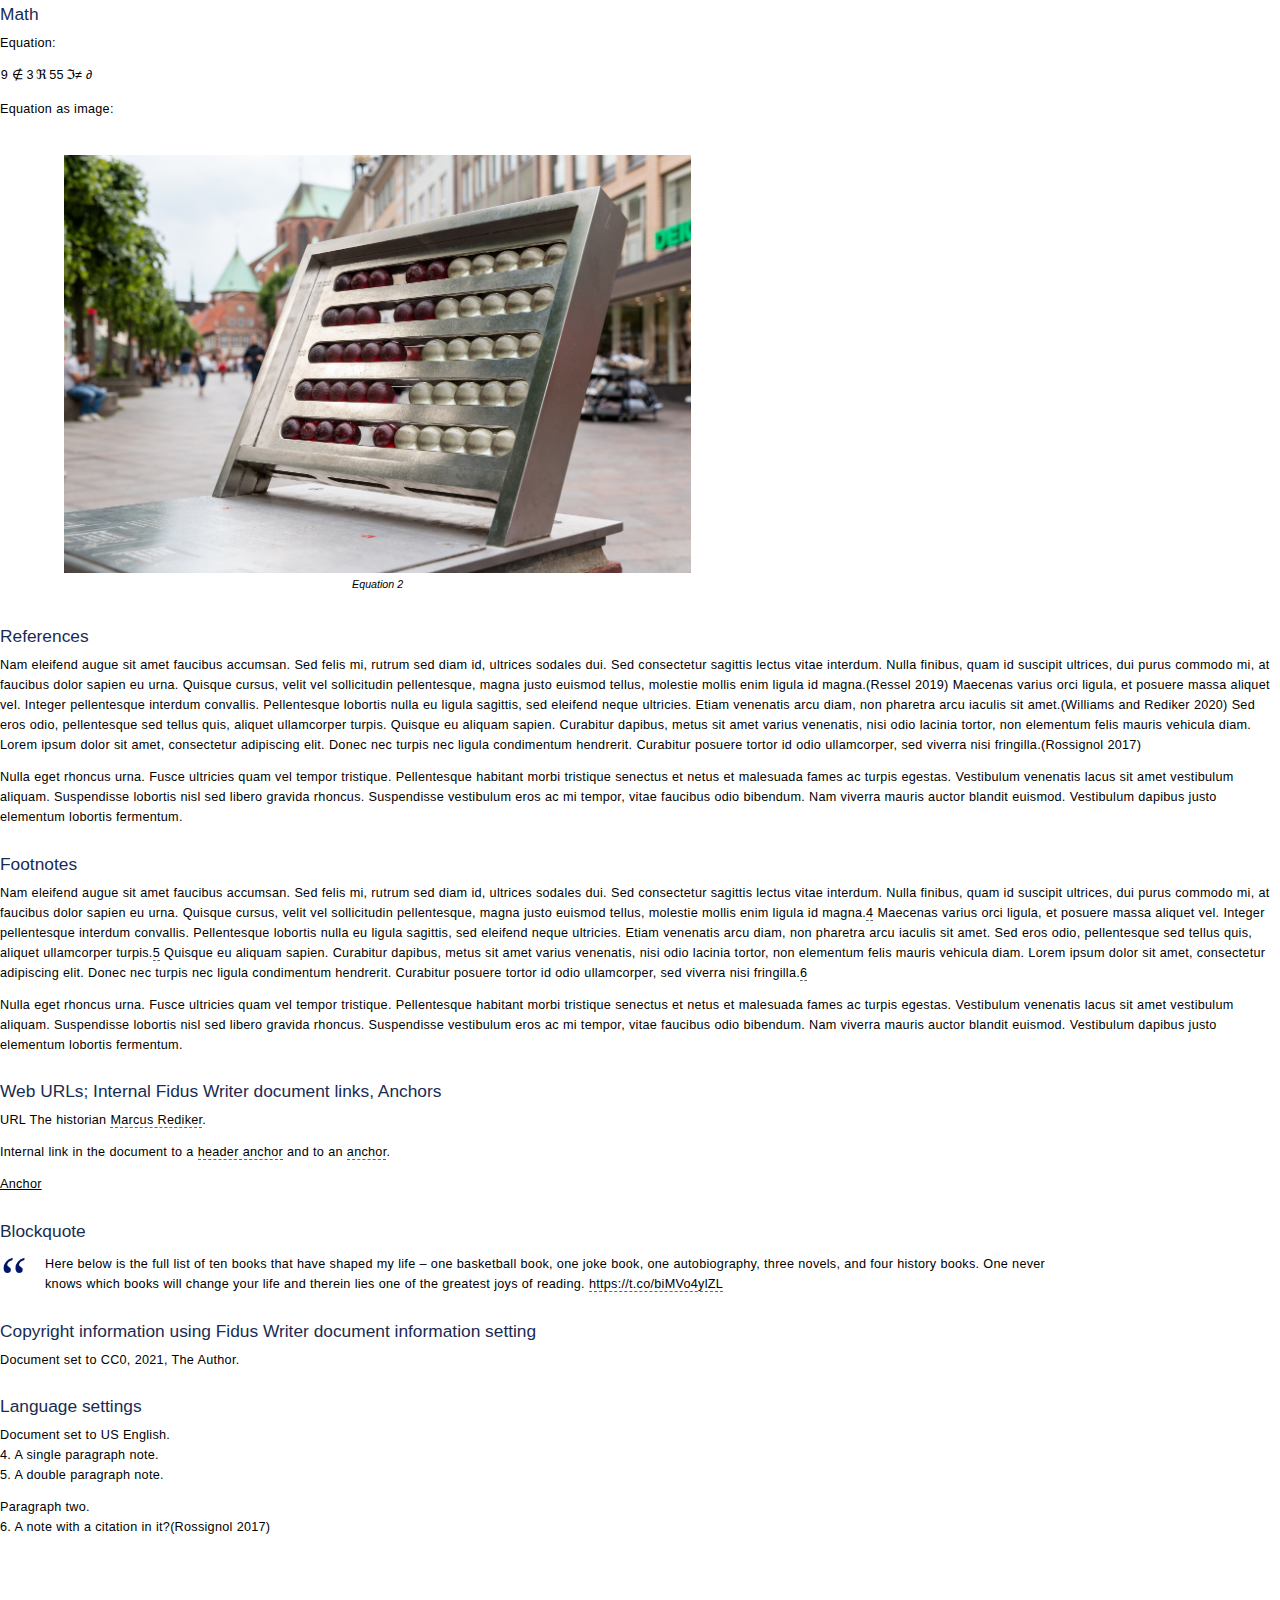
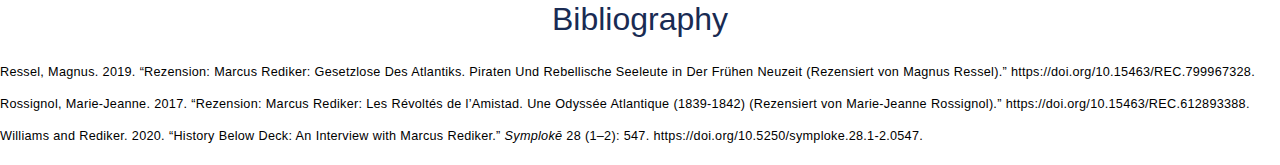
<file: html/document-6.html>
<!DOCTYPE html>
<html>
  <head>
    <meta charset="UTF-8">
    <title>Text Section (Chapter 2)</title>
    <link type="text/css" rel="stylesheet" href="css/book.css" />
    <link type="text/css" rel="stylesheet" href="css/ada001.css" />
  </head>
  <body class="book-chapter chapters">
    <div class="article-part article-title" id="_6_0">Text Section (Chapter 2)</div>
    <div class="article-part article-richtext article-body">
      <p>Document set as US English. Doc style Comfy Elephant. Citation style CMOS Author Date.</p>
      <h2 id="H1003956">What you will find in this section:</h2>
      <ul id="L36378971">
        <li>
          <p>Use of optional Fidus Writer sections: Subtitle, Author (2), Abstract, Keywords</p>
        </li>
        <li>
          <p>Unordered list</p>
        </li>
        <li>
          <p>Indented unordered list</p>
        </li>
        <li>
          <p>Ordered list</p>
        </li>
        <li>
          <p>Ordered list with number start set</p>
        </li>
        <li>
          <p>Indented ordered list</p>
        </li>
        <li>
          <p>Text</p>
        </li>
        <li>
          <p>H1, H2, H3, H4, H5, H6</p>
        </li>
        <li>
          <p>Code formatting</p>
        </li>
        <li>
          <p>Images with captions, with no captions. Listed and not listed as figure. Image at 100%, 50%, 25%. Using an image category.</p>
        </li>
        <li>
          <p>Tables, images as tables</p>
        </li>
        <li>
          <p>Math, image as math</p>
        </li>
        <li>
          <p>References</p>
        </li>
        <li>
          <p>Footnotes</p>
        </li>
        <li>
          <p>Web URLs; Internal Fidus Writer document links, Anchors</p>
        </li>
        <li>
          <p>Text formatting: bold, italic, underline</p>
        </li>
        <li>
          <p>Blockquote</p>
        </li>
        <li>
          <p>Copyright information using Fidus Writer document information setting</p>
        </li>
        <li>
          <p>Language setting</p>
        </li>
      </ul>
      <h2 id="H1581297">Start of text</h2>
      <p>Lorem ipsum dolor sit amet, consectetur adipiscing elit. Duis ut enim diam. Aliquam erat volutpat. Ut commodo nibh ut maximus sodales. Mauris a enim non neque bibendum tincidunt at et eros. Nunc sed rutrum nibh. Nam vulputate pharetra velit euismod ullamcorper. Duis nec ligula nec magna facilisis luctus. Aliquam id accumsan leo. Etiam at velit vulputate, consequat leo id, imperdiet ante. Integer eget ornare turpis, eu convallis velit.</p>
      <h3 id="H2736763">Lists</h3>
      <h4 id="H1860783">Ordered list:</h4>
      <ul id="L64358621">
        <li>
          <p>Nulla ac felis et dolor porttitor auctor nec eget orci.</p>
        </li>
        <li>
          <p>Integer aliquet purus maximus sem sagittis, vitae condimentum est tempus.</p>
        </li>
        <li>
          <p>Pellentesque sed ligula eget lacus scelerisque aliquet.</p>
        </li>
        <li>
          <p>Phasellus non nulla vitae sapien lobortis dictum.</p>
        </li>
        <li>
          <p>Etiam imperdiet risus in efficitur dictum.</p>
        </li>
      </ul>
      <h4 id="H3077438">Indented Ordered list:</h4>
      <ul id="L68542031">
        <li>
          <p>Nulla ac felis et dolor porttitor auctor nec eget orci.</p>
          <ul id="L51301111">
            <li>
              <p>1 indent: Integer aliquet purus maximus sem sagittis, vitae condimentum est tempus.</p>
              <ul id="L74707441">
                <li>
                  <p>2 indent</p>
                  <ul id="L56682651">
                    <li>
                      <p>3 indent</p>
                      <ul id="L85215031">
                        <li>
                          <p>4 Indent</p>
                        </li>
                      </ul>
                    </li>
                  </ul>
                </li>
              </ul>
            </li>
          </ul>
        </li>
        <li>
          <p>Etiam imperdiet risus in efficitur dictum.</p>
        </li>
      </ul>
      <h4 id="H8642363">Ordered list:</h4>
      <ol id="L4230041">
        <li>
          <p>Maecenas pulvinar vel metus in bibendum. </p>
        </li>
        <li>
          <p>Mauris congue odio sit amet velit ultrices posuere. </p>
        </li>
        <li>
          <p>Vivamus pellentesque porttitor ligula in volutpat. </p>
        </li>
        <li>
          <p>Proin et porta mauris, sed sodales ligula. </p>
        </li>
        <li>
          <p>Fusce gravida facilisis dui, ut tristique lacus volutpat nec. </p>
        </li>
        <li>
          <p>Integer vitae sagittis mauris, non porttitor urna. </p>
        </li>
      </ol>
      <h4 id="H6844251">Ordered list two - with start number set as 5 using the Fidus Writer setting:</h4>
      <ol id="L14184401" start="5">
        <li>
          <p>Maecenas pulvinar vel metus in bibendum. </p>
        </li>
        <li>
          <p>Mauris congue odio sit amet velit ultrices posuere. </p>
        </li>
        <li>
          <p>Vivamus pellentesque porttitor ligula in volutpat. </p>
        </li>
        <li>
          <p>Proin et porta mauris, sed sodales ligula. </p>
        </li>
        <li>
          <p>Fusce gravida facilisis dui, ut tristique lacus volutpat nec. </p>
        </li>
        <li>
          <p>Integer vitae sagittis mauris, non porttitor urna.</p>
        </li>
      </ol>
      <h4 id="H8647294">Indented ordered list</h4>
      <ol id="L16949241">
        <li>
          <p>Maecenas pulvinar vel metus in bibendum. </p>
          <ol id="L50817441">
            <li>
              <p>Mauris congue odio sit amet velit ultrices posuere. </p>
              <ol id="L58426361">
                <li>
                  <p>Vivamus pellentesque porttitor ligula in volutpat. </p>
                  <ol id="L77468431">
                    <li>
                      <p>Proin et porta mauris, sed sodales ligula. </p>
                      <ol id="L85625981">
                        <li>
                          <p>Fusce gravida facilisis dui, ut tristique lacus volutpat nec.</p>
                          <ol id="L93860021">
                            <li>
                              <p> Integer vitae sagittis mauris, non porttitor urna. </p>
                              <ol id="L12739131">
                                <li>
                                  <p>Sed tincidunt, dui ut ullamcorper tempor, dolor velit feugiat ex, et imperdiet mauris leo quis velit. </p>
                                </li>
                              </ol>
                            </li>
                          </ol>
                        </li>
                      </ol>
                    </li>
                  </ol>
                </li>
              </ol>
            </li>
          </ol>
        </li>
      </ol>
      <h3 id="H1635418">Text</h3>
      <p>Integer lacinia dui in eleifend aliquam. Mauris eleifend eget justo vitae viverra. Nulla tempus maximus metus, ac fermentum velit placerat vel. Integer accumsan leo in nunc tincidunt placerat. Nunc sed nunc a risus semper condimentum. Aenean non egestas leo. Nulla id turpis varius, venenatis nibh et, ultrices nisi. Aliquam ultrices dapibus sapien a finibus. Vivamus in sollicitudin nibh. Proin eros quam, volutpat a facilisis sit amet, mattis eget lorem. Etiam scelerisque in felis eu sollicitudin. Integer vel vehicula risus. Morbi vestibulum est erat, faucibus molestie sapien sodales in.</p>
      <p>Praesent ornare massa in turpis sodales, id fringilla massa malesuada. Nam gravida urna sit amet neque sollicitudin aliquet. Praesent tristique magna vel pretium laoreet. Nam dictum at velit non euismod. Nam et elementum metus. Sed ac lacus vitae justo volutpat vulputate eget nec urna. Nulla facilisi. Quisque faucibus mollis venenatis.</p>
      <p>Mauris est felis, vestibulum eget ligula sit amet, scelerisque ornare tortor. Quisque auctor magna a sem iaculis, vitae volutpat nibh ornare. Nulla rutrum varius nibh vitae pharetra. Curabitur leo tellus, pharetra eget eros quis, posuere iaculis lorem. Nam iaculis augue neque, id tempus dui congue sed. Nullam eget ultrices purus. In et arcu id est egestas tincidunt. Proin vel fringilla nisi, non tempor purus.</p>
      <p>Aenean tincidunt arcu nisi, et cursus ligula facilisis eu. Sed ut leo lacus. Proin eget risus risus. Curabitur varius ligula eu mauris pulvinar molestie. Mauris fringilla risus magna. Vivamus lacus sem, placerat ut viverra non, rhoncus eget dolor. Fusce ut arcu rutrum dolor ornare hendrerit. Vestibulum ut porttitor tellus, a venenatis elit. Nullam sit amet rhoncus nibh, ac eleifend ante. Sed quis venenatis diam, eget euismod metus. Integer sed viverra erat. Pellentesque ac purus tellus. Nam id pretium tortor, vel tempor libero. Sed quis elementum risus. Curabitur est ante, posuere non purus ut, pharetra dictum lacus. Aliquam hendrerit sagittis neque, eu elementum odio lacinia non.</p>
      <p>Maecenas rutrum maximus arcu, at scelerisque nisi luctus suscipit. Nunc lobortis a arcu et fermentum. Etiam nulla nunc, elementum vitae luctus non, faucibus ut sem. Cras quis pellentesque nulla. Maecenas mauris turpis, volutpat vel tellus eu, condimentum ultrices ante. Suspendisse sit amet sem a nibh accumsan placerat. Sed gravida viverra vehicula. Aliquam cursus accumsan quam, ac tristique sapien pharetra in. Suspendisse eu leo varius massa vehicula pulvinar. Integer laoreet blandit purus, dapibus viverra nulla fringilla sed. Proin ut magna consequat, ultrices felis vel, commodo eros. Proin nisl quam, gravida ut risus ac, posuere fermentum augue. Cras pretium pulvinar nibh vel gravida. In erat eros, fringilla nec ipsum sodales, tempus egestas dolor. Pellentesque risus metus, vehicula id magna non, sodales molestie augue.</p>
      <h3 id="H6880234">Headers and normal text styles</h3>
      <h1 id="H4490657">Header 1</h1>
      <h2 id="H8419696">Header 2</h2>
      <h3 id="H8916798">Header 3</h3>
      <h4 id="H7079173">Header 4</h4>
      <h5 id="H2991838">Header 5</h5>
      <h6 id="H2402273">Headers 6</h6>
      <p>Normal</p>
      <h3 id="H2805208">Code style</h3>
      <p>Code format is greyed out?</p>
      <h3 id="H9315252">Text formats</h3>
      <p><strong>Bold</strong></p>
      <p><em>Italic</em></p>
      <p><em><strong>Bold italic</strong></em></p>
      <p>Underline is greyed out?</p>
      <h3 id="H607067">Images</h3>
      <p>Images with captions, with no captions. Image at 100%, 50%, 25%</p>
      <h4 id="H415836">Image with caption, as figure</h4>
      <p>Included copyright information, 100% size</p>
      <figure id="F27135281" class="aligned-center image-width-100" data-aligned="center" data-width="100" data-category="figure"><img src="images/6fcd536f-7b25-4706-ba4e-aef280055634.jpg">
        <figcaption><span class="label-counter" data-book-counter="5" data-chapter-counter="1">Figure</span><span class="text">Citation needed FR</span></figcaption>
      </figure>
      <h4 id="H9577977">Image with caption, not figure</h4>
      <p>With caption, no listing, 50%, left. Copyright information.</p>
      <figure id="F35988861" class="aligned-left image-width-50" data-aligned="left" data-width="50" data-category="none" data-caption-hidden="true"><img src="images/63e9e3b9-9635-4931-b968-b27c31dfebe1.jpg"></figure>
      <h4 id="H166321">Image with caption, as photo, no caption</h4>
      <p>Right align, 25%, with copyright</p>
      <figure id="F40137711" class="aligned-right image-width-25" data-aligned="right" data-width="25" data-category="photo" data-caption-hidden="true"><img src="images/c257c489-b841-4e89-aa1f-5f0fd3ddee69.png">
        <figcaption><span class="label-counter" data-book-counter="5" data-chapter-counter="1">Photo</span></figcaption>
      </figure>
      <h3 id="H1357540">Images</h3>
      <p>Some images to allow for counting in figures and photos. Three per type in this one document.</p>
      <p>Figure A</p>
      <figure id="F50654351" class="aligned-center image-width-50" data-aligned="center" data-width="50" data-category="figure" data-caption-hidden="true"><img src="images/62eced6f-e46a-4522-9622-7ee0104cc268.png">
        <figcaption><span class="label-counter" data-book-counter="6" data-chapter-counter="2">Figure</span></figcaption>
      </figure>
      <p>Figure B</p>
      <figure id="F77741651" class="aligned-center image-width-50" data-aligned="center" data-width="50" data-category="figure" data-caption-hidden="true"><img src="images/aef965af-46d4-425c-84e9-0ba965f9dfd6.png">
        <figcaption><span class="label-counter" data-book-counter="7" data-chapter-counter="3">Figure</span></figcaption>
      </figure>
      <p>Figure C</p>
      <figure id="F27601541" class="aligned-center image-width-50" data-aligned="center" data-width="50" data-category="figure" data-caption-hidden="true"><img src="images/2bed2ca9-3b73-4250-ae6e-7a6bd1d5ef80.png">
        <figcaption><span class="label-counter" data-book-counter="8" data-chapter-counter="4">Figure</span></figcaption>
      </figure>
      <p>Photo A</p>
      <figure id="F46756271" class="aligned-center image-width-50" data-aligned="center" data-width="50" data-category="photo" data-caption-hidden="true"><img src="images/2a13ae3f-c7b7-4312-974d-7f3f06e6fe31.jpg">
        <figcaption><span class="label-counter" data-book-counter="6" data-chapter-counter="2">Photo</span></figcaption>
      </figure>
      <p>Photo B</p>
      <figure id="F2133221" class="aligned-center image-width-50" data-aligned="center" data-width="50" data-category="photo" data-caption-hidden="true"><img src="images/f40cc1e5-427f-478b-b3d9-5fb60ccb0afd.jpg">
        <figcaption><span class="label-counter" data-book-counter="7" data-chapter-counter="3">Photo</span></figcaption>
      </figure>
      <p>Photo C</p>
      <figure id="F91410751" class="aligned-center image-width-50" data-aligned="center" data-width="50" data-category="photo" data-caption-hidden="true"><img src="images/14f35b9b-8f40-4f72-804f-78a9ec2c3479.jpg">
        <figcaption><span class="label-counter" data-book-counter="8" data-chapter-counter="4">Photo</span></figcaption>
      </figure>
      <h3 id="H8876846">Tables</h3>
      <table id="T66652301" class="table-100 table-center table-fixed" data-width="100" data-aligned="center" data-layout="fixed" data-category="table">
        <caption><span class="label-counter" data-book-counter="3" data-chapter-counter="1">Table</span></caption>
        <tbody>
          <tr>
            <th>
              <p>Column 1</p>
            </th>
            <th>
              <p>Column 2</p>
            </th>
            <th>
              <p>Column 3</p>
            </th>
            <th>
              <p>Column 4</p>
            </th>
          </tr>
          <tr>
            <td>
              <p>Row 1</p>
            </td>
            <td>
              <p>data</p>
            </td>
            <td>
              <p>data</p>
            </td>
            <td>
              <p>data</p>
            </td>
          </tr>
          <tr>
            <td>
              <p>Row 2</p>
            </td>
            <td>
              <p>data</p>
            </td>
            <td>
              <p>data</p>
            </td>
            <td>
              <p>data</p>
            </td>
          </tr>
          <tr>
            <td>
              <p>Row 3</p>
            </td>
            <td>
              <p>data</p>
            </td>
            <td>
              <p>data</p>
            </td>
            <td>
              <p>data</p>
            </td>
          </tr>
          <tr>
            <td>
              <p>Row 4</p>
            </td>
            <td>
              <p>data</p>
            </td>
            <td>
              <p>data</p>
            </td>
            <td>
              <p>data</p>
            </td>
          </tr>
          <tr>
            <td>
              <p>Row 5</p>
            </td>
            <td>
              <p>data</p>
            </td>
            <td>
              <p>data</p>
            </td>
            <td>
              <p>data</p>
            </td>
          </tr>
          <tr>
            <td>
              <p>Row 6</p>
            </td>
            <td>
              <p>data</p>
            </td>
            <td>
              <p>data</p>
            </td>
            <td>
              <p>data</p>
            </td>
          </tr>
        </tbody>
      </table>
      <figure id="F8966261" class="aligned-center image-width-50" data-aligned="center" data-width="50" data-category="table" data-caption-hidden="true">
        <figcaption><span class="label-counter" data-book-counter="4" data-chapter-counter="2">Table</span></figcaption><img src="images/7c6e8240-04b3-4fa7-84fb-b3855c905735.jpg">
      </figure>
      <h3 id="H225619">Math</h3>
      <p>Equation:</p>
      <p><span data-equation="9\notin3\mathfrak{\Re }55\mathfrak{\Im }\ne\partial" class="equation" contenteditable="false"><span class="ML__mathlive" style="margin-left:0.06em;"><span class="ML__strut" style="height:1.2em;"></span><span class="ML__strut--bottom" style="height:1.4em;vertical-align:-0.2em;"></span><span class="ML__base"><span class="ML__cmr">9</span><span class="ML__cmr" style="margin-left:0.28em;">∉</span><span class="ML__cmr" style="margin-left:0.28em;">3</span><span style="margin-left:0.17em;">ℜ</span><span class="ML__cmr" style="margin-left:0.17em;">55</span><span style="margin-left:0.17em;">ℑ</span><span class="ML__cmr">≠</span><span class="ML__cmr" style="margin-right:0.06em;margin-left:0.28em;">∂</span></span></span></span></p>
      <p>Equation as image:</p>
      <figure id="F9394491" class="aligned-center image-width-50" data-aligned="center" data-width="50" data-category="equation" data-caption-hidden="true"><img src="images/090b27be-b68d-4325-9442-7a94408dc0d0.jpg">
        <figcaption><span class="label-counter" data-book-counter="2" data-chapter-counter="1">Equation</span></figcaption>
      </figure>
      <h3 id="H7100180">References</h3>
      <p>Nam eleifend augue sit amet faucibus accumsan. Sed felis mi, rutrum sed diam id, ultrices sodales dui. Sed consectetur sagittis lectus vitae interdum. Nulla finibus, quam id suscipit ultrices, dui purus commodo mi, at faucibus dolor sapien eu urna. Quisque cursus, velit vel sollicitudin pellentesque, magna justo euismod tellus, molestie mollis enim ligula id magna.<span class="citation">(Ressel 2019)</span> Maecenas varius orci ligula, et posuere massa aliquet vel. Integer pellentesque interdum convallis. Pellentesque lobortis nulla eu ligula sagittis, sed eleifend neque ultricies. Etiam venenatis arcu diam, non pharetra arcu iaculis sit amet.<span class="citation">(Williams and Rediker 2020)</span> Sed eros odio, pellentesque sed tellus quis, aliquet ullamcorper turpis. Quisque eu aliquam sapien. Curabitur dapibus, metus sit amet varius venenatis, nisi odio lacinia tortor, non elementum felis mauris vehicula diam. Lorem ipsum dolor sit amet, consectetur adipiscing elit. Donec nec turpis nec ligula condimentum hendrerit. Curabitur posuere tortor id odio ullamcorper, sed viverra nisi fringilla.<span class="citation">(Rossignol 2017)</span></p>
      <p>Nulla eget rhoncus urna. Fusce ultricies quam vel tempor tristique. Pellentesque habitant morbi tristique senectus et netus et malesuada fames ac turpis egestas. Vestibulum venenatis lacus sit amet vestibulum aliquam. Suspendisse lobortis nisl sed libero gravida rhoncus. Suspendisse vestibulum eros ac mi tempor, vitae faucibus odio bibendum. Nam viverra mauris auctor blandit euismod. Vestibulum dapibus justo elementum lobortis fermentum.</p>
      <h3 id="H7237703">Footnotes</h3>
      <p>Nam eleifend augue sit amet faucibus accumsan. Sed felis mi, rutrum sed diam id, ultrices sodales dui. Sed consectetur sagittis lectus vitae interdum. Nulla finibus, quam id suscipit ultrices, dui purus commodo mi, at faucibus dolor sapien eu urna. Quisque cursus, velit vel sollicitudin pellentesque, magna justo euismod tellus, molestie mollis enim ligula id magna.<a href="#fn4" class="fn"><span class="footnote-counter" data-chapter-counter="1" data-book-counter="4"></span></a> Maecenas varius orci ligula, et posuere massa aliquet vel. Integer pellentesque interdum convallis. Pellentesque lobortis nulla eu ligula sagittis, sed eleifend neque ultricies. Etiam venenatis arcu diam, non pharetra arcu iaculis sit amet. Sed eros odio, pellentesque sed tellus quis, aliquet ullamcorper turpis.<a href="#fn5" class="fn"><span class="footnote-counter" data-chapter-counter="2" data-book-counter="5"></span></a> Quisque eu aliquam sapien. Curabitur dapibus, metus sit amet varius venenatis, nisi odio lacinia tortor, non elementum felis mauris vehicula diam. Lorem ipsum dolor sit amet, consectetur adipiscing elit. Donec nec turpis nec ligula condimentum hendrerit. Curabitur posuere tortor id odio ullamcorper, sed viverra nisi fringilla.<a href="#fn6" class="fn"><span class="footnote-counter" data-chapter-counter="3" data-book-counter="6"></span></a></p>
      <p>Nulla eget rhoncus urna. Fusce ultricies quam vel tempor tristique. Pellentesque habitant morbi tristique senectus et netus et malesuada fames ac turpis egestas. Vestibulum venenatis lacus sit amet vestibulum aliquam. Suspendisse lobortis nisl sed libero gravida rhoncus. Suspendisse vestibulum eros ac mi tempor, vitae faucibus odio bibendum. Nam viverra mauris auctor blandit euismod. Vestibulum dapibus justo elementum lobortis fermentum.</p>
      <h3 id="H4364111">Web URLs; Internal Fidus Writer document links, Anchors</h3>
      <p>URL The historian <a href="https://www.marcusrediker.com/" title="Marcus Rediker">Marcus Rediker</a>.</p>
      <p>Internal link in the document to a <a href="#H1581297" title="Start of text">header anchor</a> and to an <a href="#A746704" title="Anchor">anchor</a>.</p>
      <p><span class="anchor" data-id="A746704">Anchor</span></p>
      <h3 id="H758728">Blockquote</h3>
      <blockquote>
        <p>Here below is the full list of ten books that have shaped my life – one basketball book, one joke book, one autobiography, three novels, and four history books. One never knows which books will change your life and therein lies one of the greatest joys of reading.&nbsp;<a href="https://t.co/biMVo4ylZL">https://t.co/biMVo4ylZL</a></p>
      </blockquote>
      <h3 id="H3595888">Copyright information using Fidus Writer document information setting</h3>
      <p>Document set to CC0, 2021, The Author.</p>
      <h3 id="H5763006">Language settings</h3>
      <p>Document set to US English.</p>
    </div>
    <section class="fnlist" role="doc-footnotes">
      <section id="fn4" role="doc-footnote" data-chapter-counter="1" data-book-counter="4">
        <p><span class="footnote-counter" data-chapter-counter="1" data-book-counter="4"></span>A single paragraph note.</p>
      </section>
      <section id="fn5" role="doc-footnote" data-chapter-counter="2" data-book-counter="5">
        <p><span class="footnote-counter" data-chapter-counter="2" data-book-counter="5"></span>A double paragraph note.</p>
        <p>Paragraph two.</p>
      </section>
      <section id="fn6" role="doc-footnote" data-chapter-counter="3" data-book-counter="6">
        <p><span class="footnote-counter" data-chapter-counter="3" data-book-counter="6"></span>A note with a citation in it?<span class="citation">(Rossignol 2017)</span> </p>
      </section>
    </section>
    <h1 class="article-bibliography-header" id="_6_1">Bibliography</h1>
    <div class="csl-bib-body">
      <div class="csl-entry">Ressel, Magnus. 2019. “Rezension: Marcus Rediker: Gesetzlose Des Atlantiks. Piraten Und Rebellische Seeleute in Der Frühen Neuzeit (Rezensiert von Magnus Ressel).” https://doi.org/10.15463/REC.799967328.</div>
      <div class="csl-entry">Rossignol, Marie-Jeanne. 2017. “Rezension: Marcus Rediker: Les Révoltés de l’Amistad. Une Odyssée Atlantique (1839-1842) (Rezensiert von Marie-Jeanne Rossignol).” https://doi.org/10.15463/REC.612893388.</div>
      <div class="csl-entry">Williams and Rediker. 2020. “History Below Deck: An Interview with Marcus Rediker.” <i>Symplokē</i> 28 (1–2): 547. https://doi.org/10.5250/symploke.28.1-2.0547.</div>
    </div>
  </body>
</html>
</file>
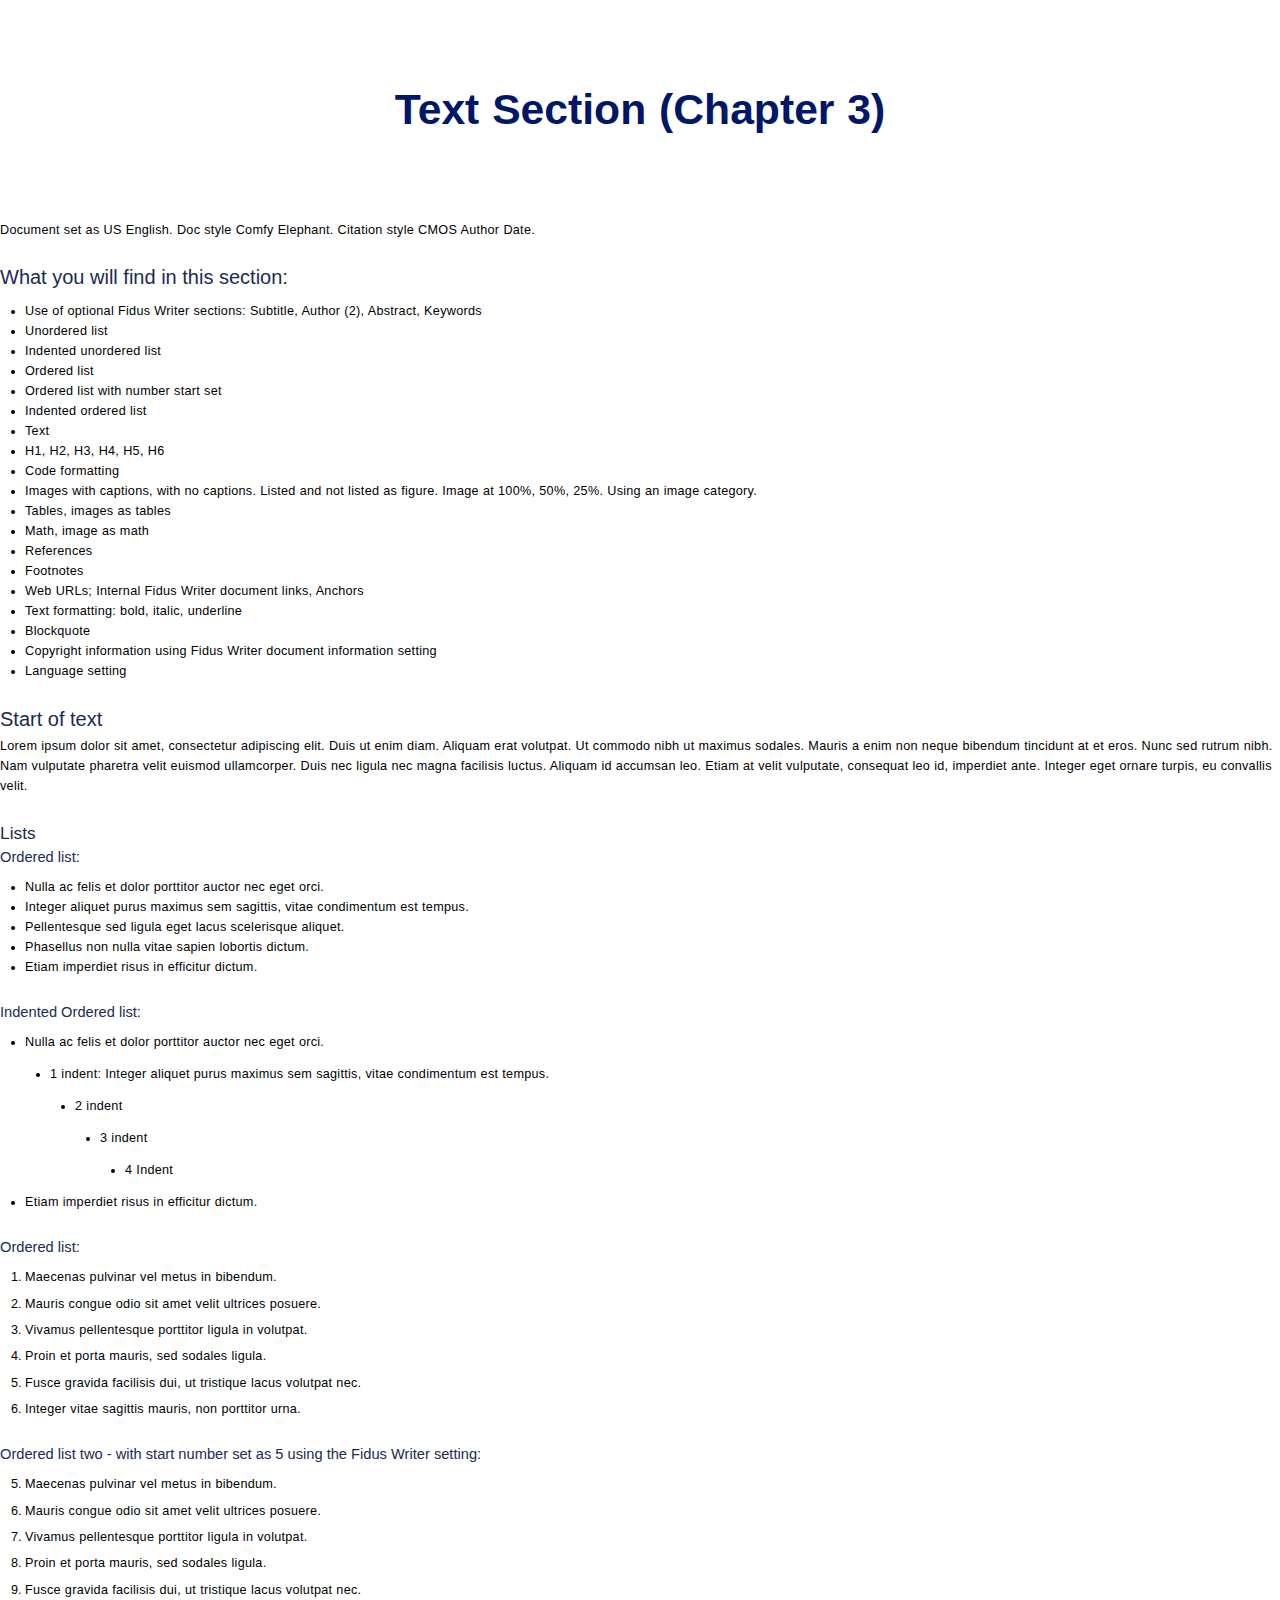
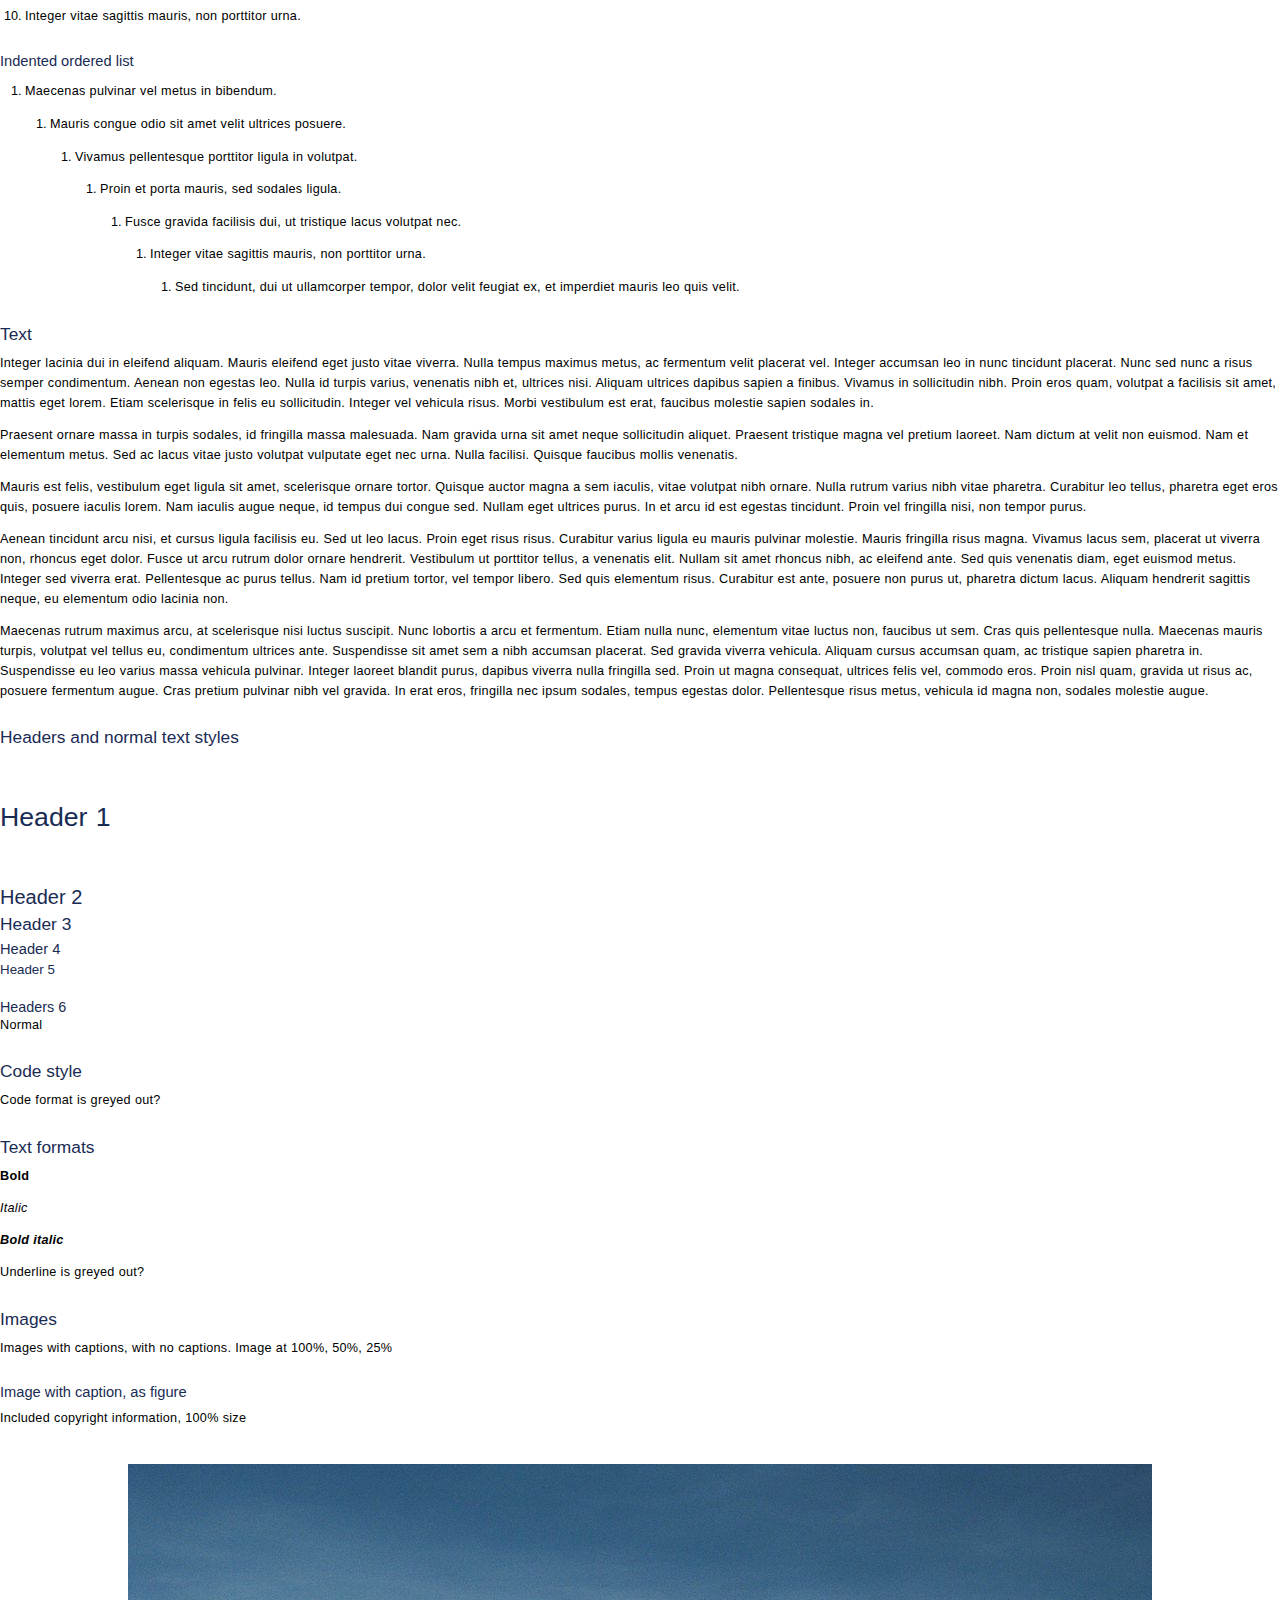
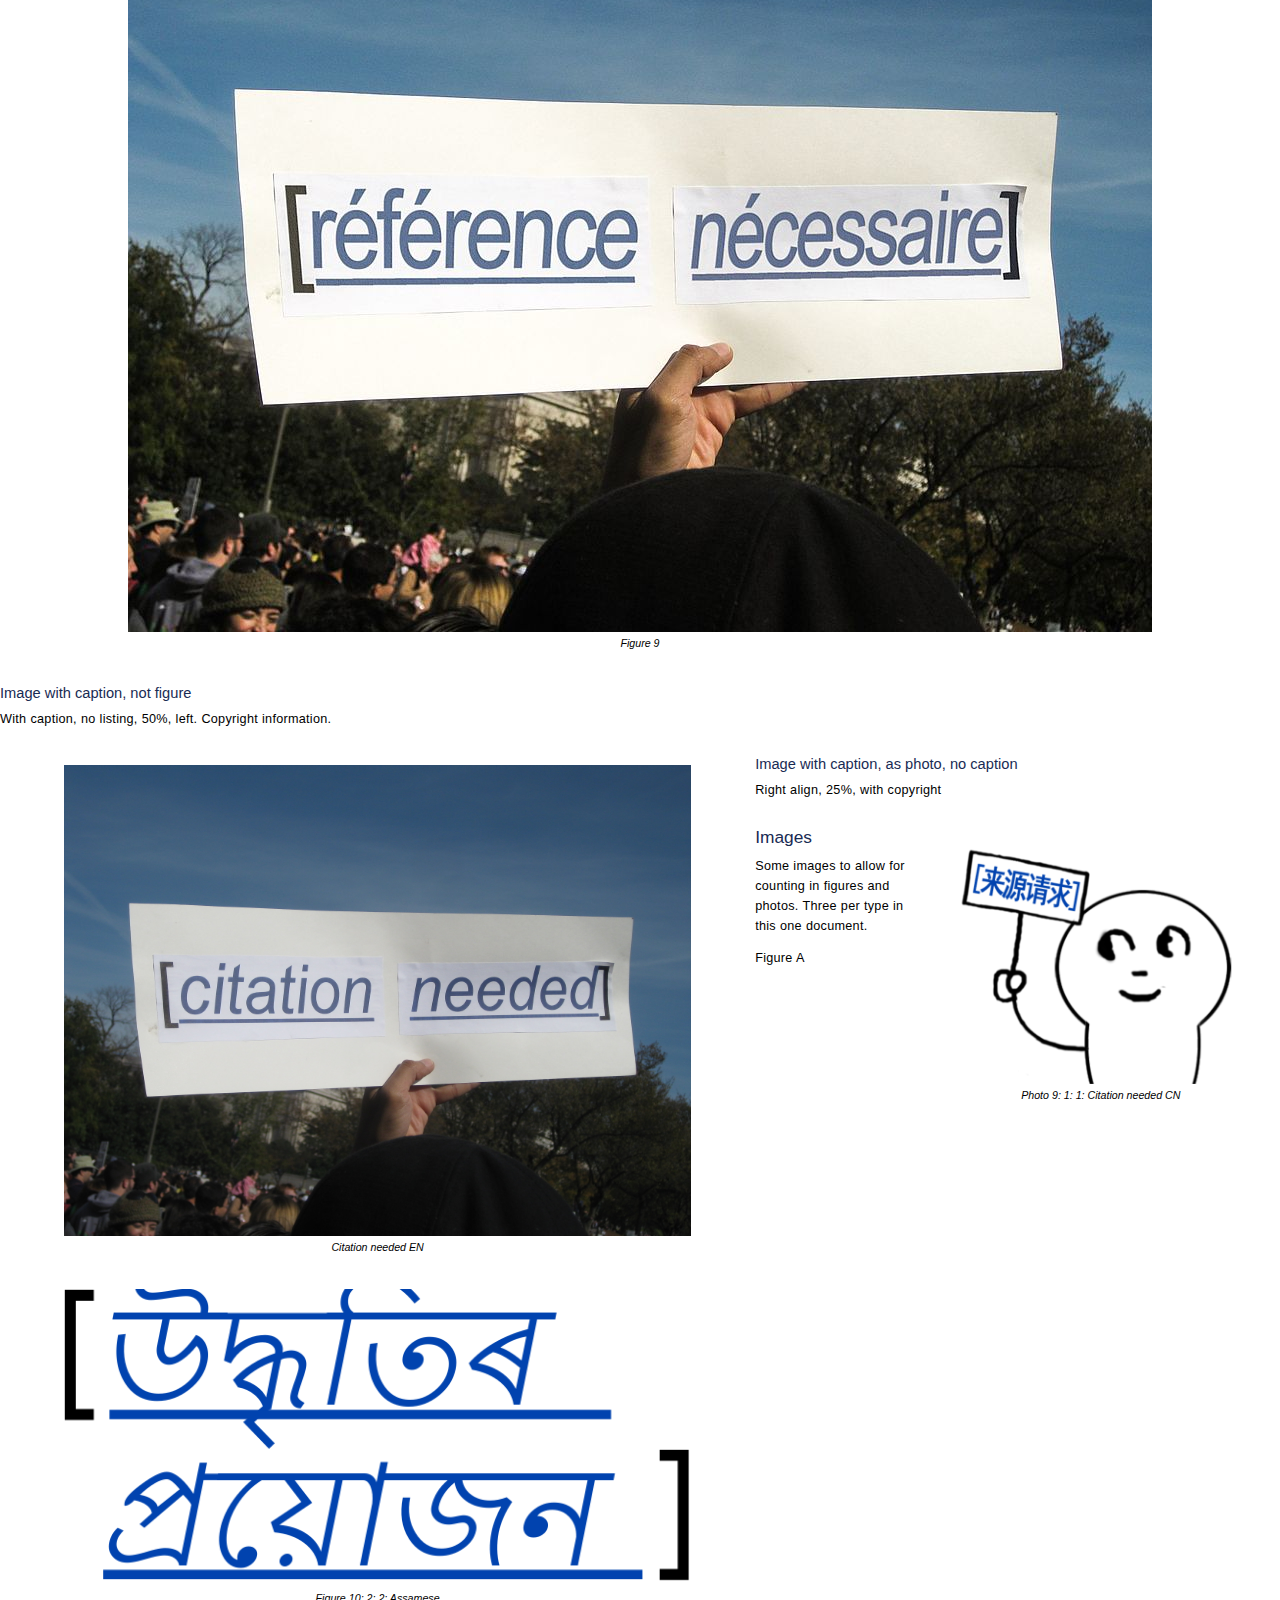
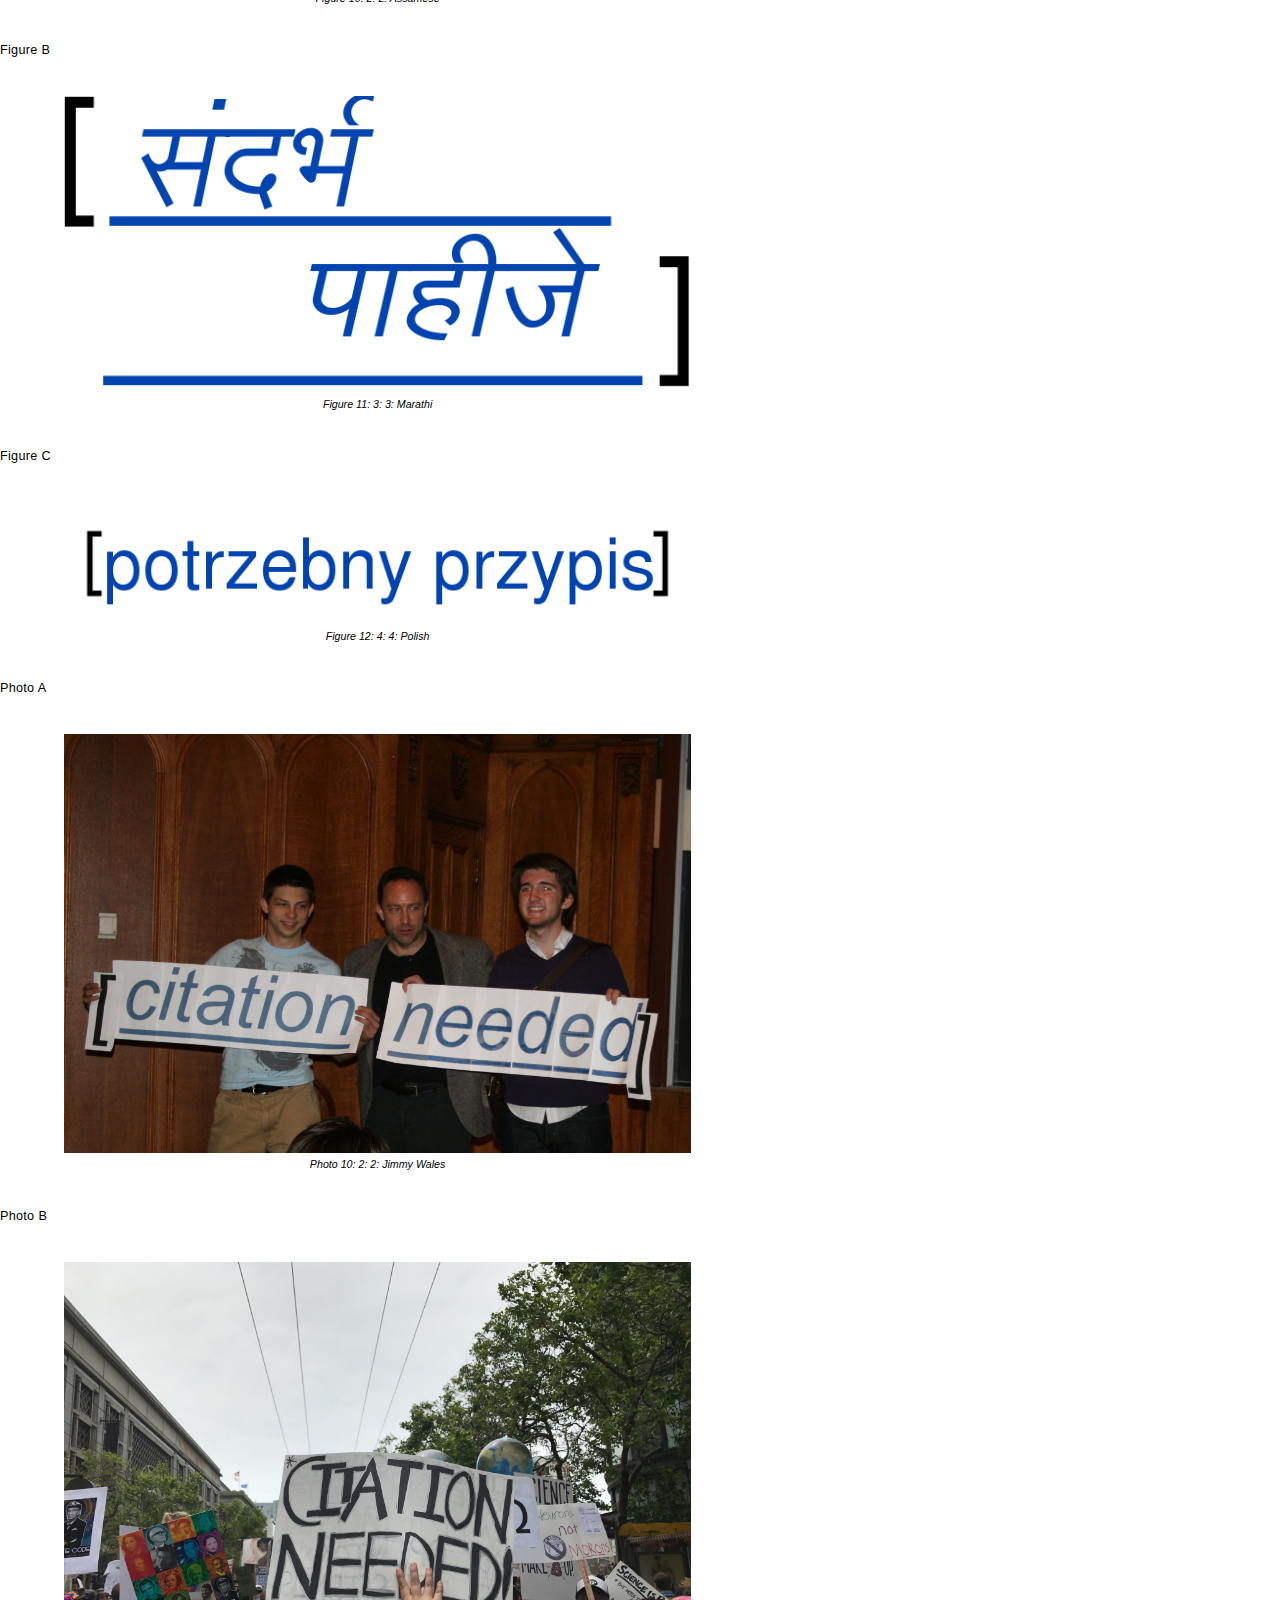
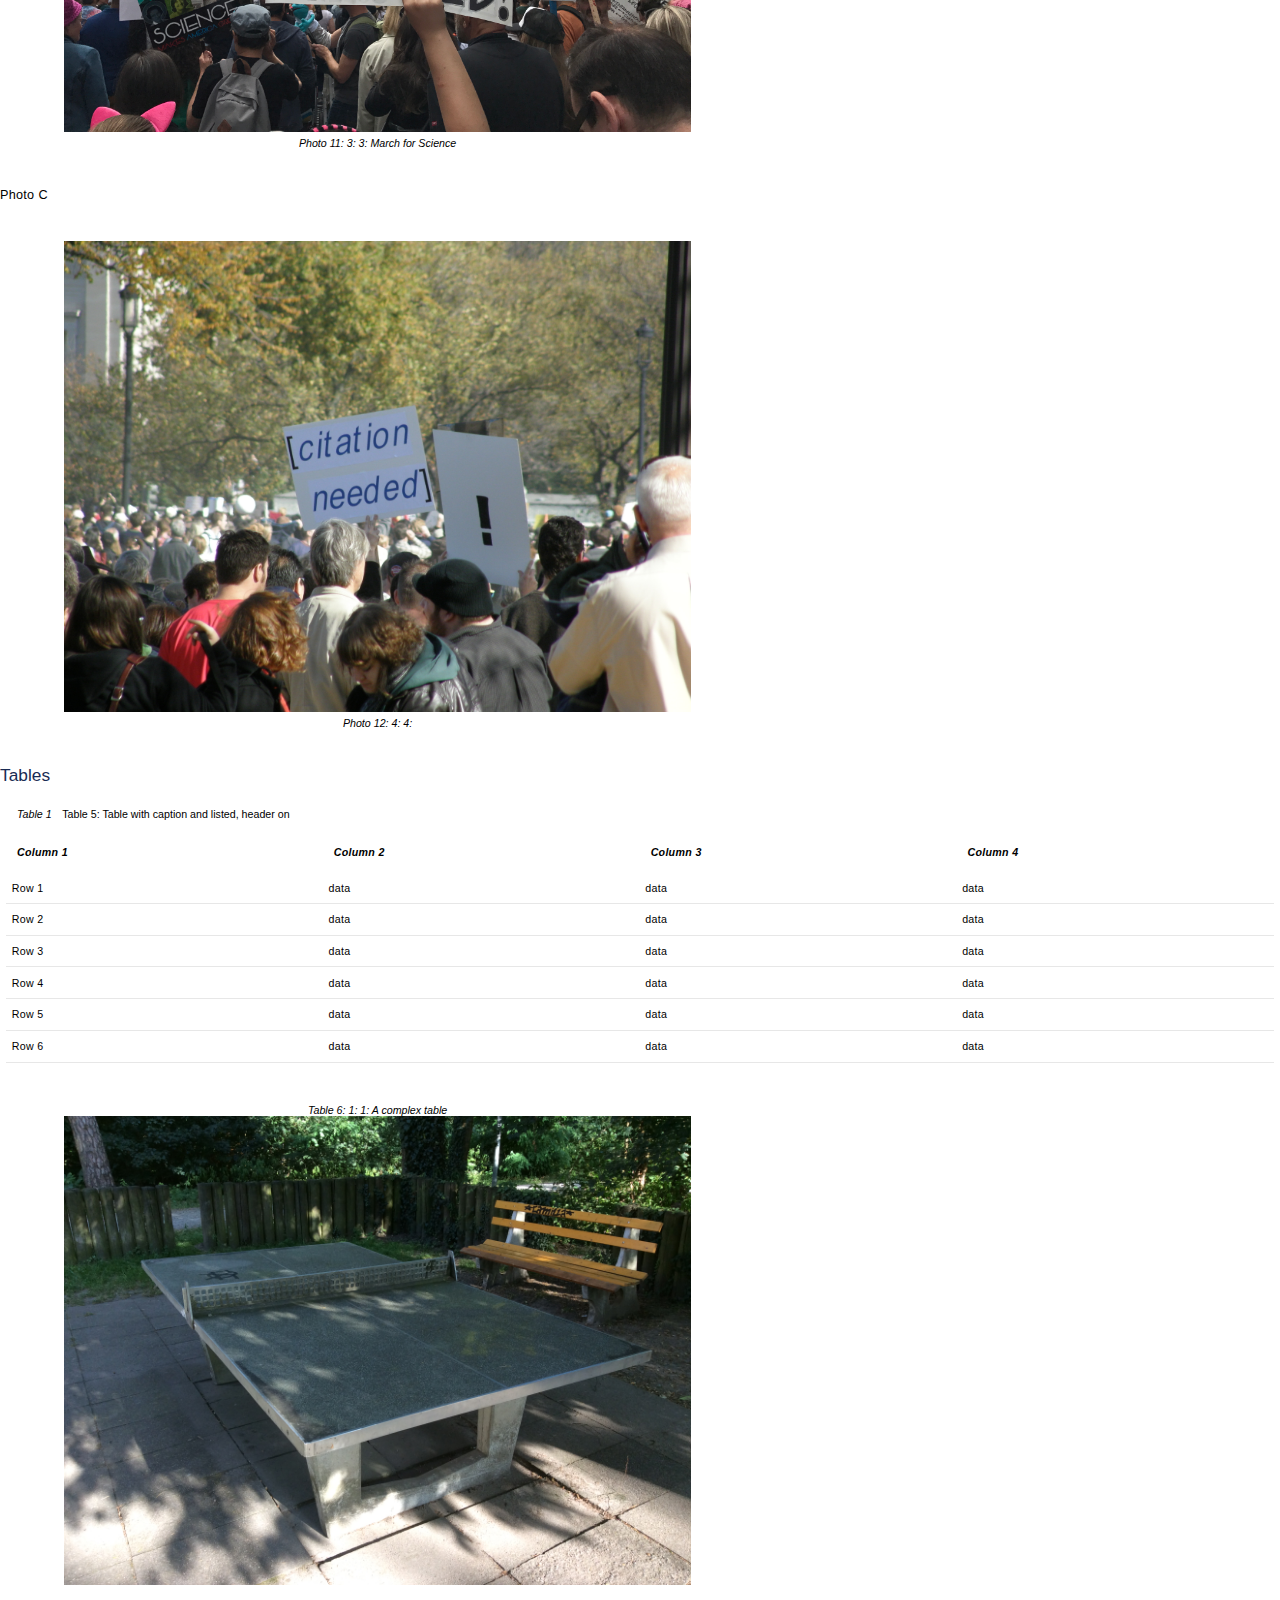
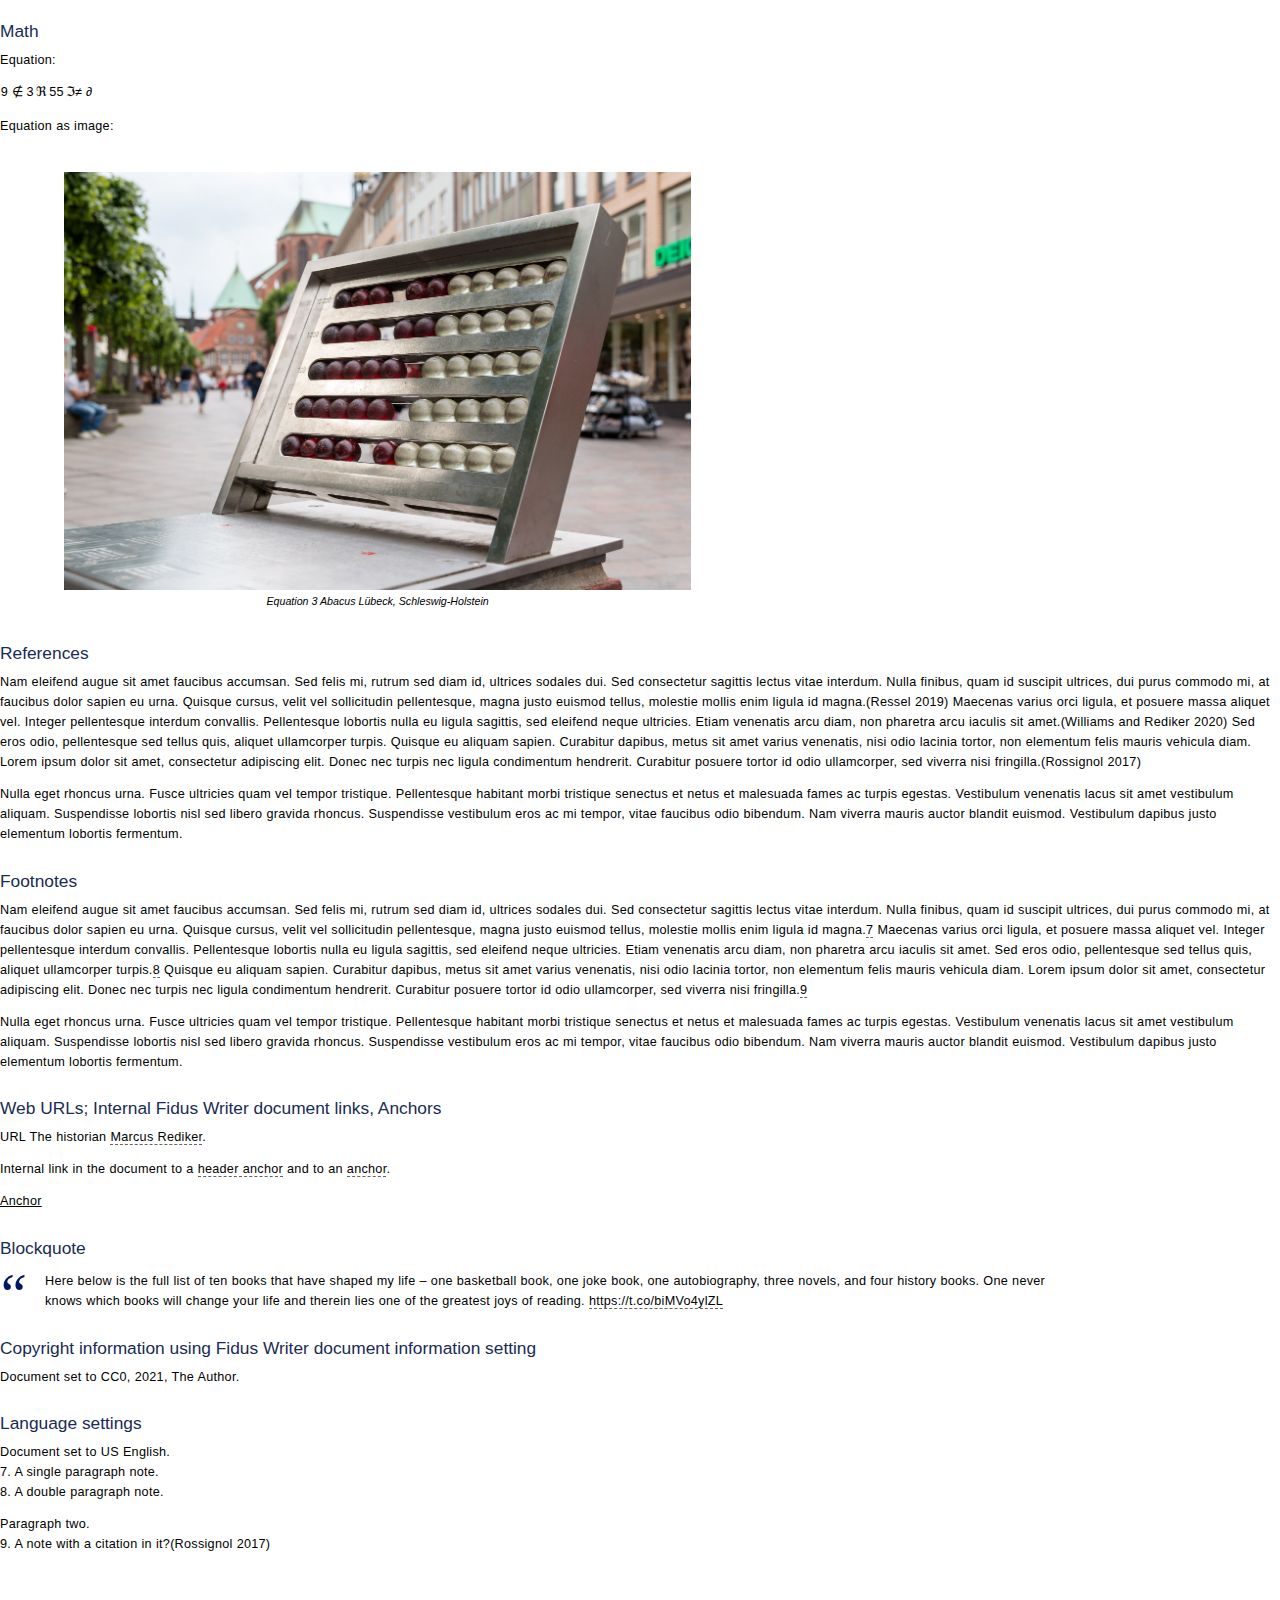
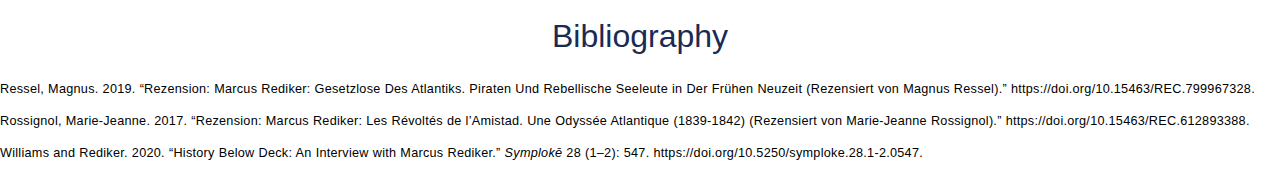
<file: html/document-7.html>
<!DOCTYPE html>
<html>
  <head>
    <meta charset="UTF-8">
    <title>Text Section (Chapter 3)</title>
    <link type="text/css" rel="stylesheet" href="css/book.css" />
    <link type="text/css" rel="stylesheet" href="css/ada001.css" />
  </head>
  <body class="book-chapter chapters">
    <div class="article-part article-title" id="_7_0">Text Section (Chapter 3)</div>
    <div class="article-part article-richtext article-body">
      <p>Document set as US English. Doc style Comfy Elephant. Citation style CMOS Author Date.</p>
      <h2 id="H1003956">What you will find in this section:</h2>
      <ul id="L36378971">
        <li>
          <p>Use of optional Fidus Writer sections: Subtitle, Author (2), Abstract, Keywords</p>
        </li>
        <li>
          <p>Unordered list</p>
        </li>
        <li>
          <p>Indented unordered list</p>
        </li>
        <li>
          <p>Ordered list</p>
        </li>
        <li>
          <p>Ordered list with number start set</p>
        </li>
        <li>
          <p>Indented ordered list</p>
        </li>
        <li>
          <p>Text</p>
        </li>
        <li>
          <p>H1, H2, H3, H4, H5, H6</p>
        </li>
        <li>
          <p>Code formatting</p>
        </li>
        <li>
          <p>Images with captions, with no captions. Listed and not listed as figure. Image at 100%, 50%, 25%. Using an image category.</p>
        </li>
        <li>
          <p>Tables, images as tables</p>
        </li>
        <li>
          <p>Math, image as math</p>
        </li>
        <li>
          <p>References</p>
        </li>
        <li>
          <p>Footnotes</p>
        </li>
        <li>
          <p>Web URLs; Internal Fidus Writer document links, Anchors</p>
        </li>
        <li>
          <p>Text formatting: bold, italic, underline</p>
        </li>
        <li>
          <p>Blockquote</p>
        </li>
        <li>
          <p>Copyright information using Fidus Writer document information setting</p>
        </li>
        <li>
          <p>Language setting</p>
        </li>
      </ul>
      <h2 id="H1581297">Start of text</h2>
      <p>Lorem ipsum dolor sit amet, consectetur adipiscing elit. Duis ut enim diam. Aliquam erat volutpat. Ut commodo nibh ut maximus sodales. Mauris a enim non neque bibendum tincidunt at et eros. Nunc sed rutrum nibh. Nam vulputate pharetra velit euismod ullamcorper. Duis nec ligula nec magna facilisis luctus. Aliquam id accumsan leo. Etiam at velit vulputate, consequat leo id, imperdiet ante. Integer eget ornare turpis, eu convallis velit.</p>
      <h3 id="H2736763">Lists</h3>
      <h4 id="H1860783">Ordered list:</h4>
      <ul id="L64358621">
        <li>
          <p>Nulla ac felis et dolor porttitor auctor nec eget orci.</p>
        </li>
        <li>
          <p>Integer aliquet purus maximus sem sagittis, vitae condimentum est tempus.</p>
        </li>
        <li>
          <p>Pellentesque sed ligula eget lacus scelerisque aliquet.</p>
        </li>
        <li>
          <p>Phasellus non nulla vitae sapien lobortis dictum.</p>
        </li>
        <li>
          <p>Etiam imperdiet risus in efficitur dictum.</p>
        </li>
      </ul>
      <h4 id="H3077438">Indented Ordered list:</h4>
      <ul id="L68542031">
        <li>
          <p>Nulla ac felis et dolor porttitor auctor nec eget orci.</p>
          <ul id="L51301111">
            <li>
              <p>1 indent: Integer aliquet purus maximus sem sagittis, vitae condimentum est tempus.</p>
              <ul id="L74707441">
                <li>
                  <p>2 indent</p>
                  <ul id="L56682651">
                    <li>
                      <p>3 indent</p>
                      <ul id="L85215031">
                        <li>
                          <p>4 Indent</p>
                        </li>
                      </ul>
                    </li>
                  </ul>
                </li>
              </ul>
            </li>
          </ul>
        </li>
        <li>
          <p>Etiam imperdiet risus in efficitur dictum.</p>
        </li>
      </ul>
      <h4 id="H8642363">Ordered list:</h4>
      <ol id="L4230041">
        <li>
          <p>Maecenas pulvinar vel metus in bibendum. </p>
        </li>
        <li>
          <p>Mauris congue odio sit amet velit ultrices posuere. </p>
        </li>
        <li>
          <p>Vivamus pellentesque porttitor ligula in volutpat. </p>
        </li>
        <li>
          <p>Proin et porta mauris, sed sodales ligula. </p>
        </li>
        <li>
          <p>Fusce gravida facilisis dui, ut tristique lacus volutpat nec. </p>
        </li>
        <li>
          <p>Integer vitae sagittis mauris, non porttitor urna. </p>
        </li>
      </ol>
      <h4 id="H6844251">Ordered list two - with start number set as 5 using the Fidus Writer setting:</h4>
      <ol id="L14184401" start="5">
        <li>
          <p>Maecenas pulvinar vel metus in bibendum. </p>
        </li>
        <li>
          <p>Mauris congue odio sit amet velit ultrices posuere. </p>
        </li>
        <li>
          <p>Vivamus pellentesque porttitor ligula in volutpat. </p>
        </li>
        <li>
          <p>Proin et porta mauris, sed sodales ligula. </p>
        </li>
        <li>
          <p>Fusce gravida facilisis dui, ut tristique lacus volutpat nec. </p>
        </li>
        <li>
          <p>Integer vitae sagittis mauris, non porttitor urna.</p>
        </li>
      </ol>
      <h4 id="H8647294">Indented ordered list</h4>
      <ol id="L16949241">
        <li>
          <p>Maecenas pulvinar vel metus in bibendum. </p>
          <ol id="L50817441">
            <li>
              <p>Mauris congue odio sit amet velit ultrices posuere. </p>
              <ol id="L58426361">
                <li>
                  <p>Vivamus pellentesque porttitor ligula in volutpat. </p>
                  <ol id="L77468431">
                    <li>
                      <p>Proin et porta mauris, sed sodales ligula. </p>
                      <ol id="L85625981">
                        <li>
                          <p>Fusce gravida facilisis dui, ut tristique lacus volutpat nec.</p>
                          <ol id="L93860021">
                            <li>
                              <p> Integer vitae sagittis mauris, non porttitor urna. </p>
                              <ol id="L12739131">
                                <li>
                                  <p>Sed tincidunt, dui ut ullamcorper tempor, dolor velit feugiat ex, et imperdiet mauris leo quis velit. </p>
                                </li>
                              </ol>
                            </li>
                          </ol>
                        </li>
                      </ol>
                    </li>
                  </ol>
                </li>
              </ol>
            </li>
          </ol>
        </li>
      </ol>
      <h3 id="H1635418">Text</h3>
      <p>Integer lacinia dui in eleifend aliquam. Mauris eleifend eget justo vitae viverra. Nulla tempus maximus metus, ac fermentum velit placerat vel. Integer accumsan leo in nunc tincidunt placerat. Nunc sed nunc a risus semper condimentum. Aenean non egestas leo. Nulla id turpis varius, venenatis nibh et, ultrices nisi. Aliquam ultrices dapibus sapien a finibus. Vivamus in sollicitudin nibh. Proin eros quam, volutpat a facilisis sit amet, mattis eget lorem. Etiam scelerisque in felis eu sollicitudin. Integer vel vehicula risus. Morbi vestibulum est erat, faucibus molestie sapien sodales in.</p>
      <p>Praesent ornare massa in turpis sodales, id fringilla massa malesuada. Nam gravida urna sit amet neque sollicitudin aliquet. Praesent tristique magna vel pretium laoreet. Nam dictum at velit non euismod. Nam et elementum metus. Sed ac lacus vitae justo volutpat vulputate eget nec urna. Nulla facilisi. Quisque faucibus mollis venenatis.</p>
      <p>Mauris est felis, vestibulum eget ligula sit amet, scelerisque ornare tortor. Quisque auctor magna a sem iaculis, vitae volutpat nibh ornare. Nulla rutrum varius nibh vitae pharetra. Curabitur leo tellus, pharetra eget eros quis, posuere iaculis lorem. Nam iaculis augue neque, id tempus dui congue sed. Nullam eget ultrices purus. In et arcu id est egestas tincidunt. Proin vel fringilla nisi, non tempor purus.</p>
      <p>Aenean tincidunt arcu nisi, et cursus ligula facilisis eu. Sed ut leo lacus. Proin eget risus risus. Curabitur varius ligula eu mauris pulvinar molestie. Mauris fringilla risus magna. Vivamus lacus sem, placerat ut viverra non, rhoncus eget dolor. Fusce ut arcu rutrum dolor ornare hendrerit. Vestibulum ut porttitor tellus, a venenatis elit. Nullam sit amet rhoncus nibh, ac eleifend ante. Sed quis venenatis diam, eget euismod metus. Integer sed viverra erat. Pellentesque ac purus tellus. Nam id pretium tortor, vel tempor libero. Sed quis elementum risus. Curabitur est ante, posuere non purus ut, pharetra dictum lacus. Aliquam hendrerit sagittis neque, eu elementum odio lacinia non.</p>
      <p>Maecenas rutrum maximus arcu, at scelerisque nisi luctus suscipit. Nunc lobortis a arcu et fermentum. Etiam nulla nunc, elementum vitae luctus non, faucibus ut sem. Cras quis pellentesque nulla. Maecenas mauris turpis, volutpat vel tellus eu, condimentum ultrices ante. Suspendisse sit amet sem a nibh accumsan placerat. Sed gravida viverra vehicula. Aliquam cursus accumsan quam, ac tristique sapien pharetra in. Suspendisse eu leo varius massa vehicula pulvinar. Integer laoreet blandit purus, dapibus viverra nulla fringilla sed. Proin ut magna consequat, ultrices felis vel, commodo eros. Proin nisl quam, gravida ut risus ac, posuere fermentum augue. Cras pretium pulvinar nibh vel gravida. In erat eros, fringilla nec ipsum sodales, tempus egestas dolor. Pellentesque risus metus, vehicula id magna non, sodales molestie augue.</p>
      <h3 id="H6880234">Headers and normal text styles</h3>
      <h1 id="H4490657">Header 1</h1>
      <h2 id="H8419696">Header 2</h2>
      <h3 id="H8916798">Header 3</h3>
      <h4 id="H7079173">Header 4</h4>
      <h5 id="H2991838">Header 5</h5>
      <h6 id="H2402273">Headers 6</h6>
      <p>Normal</p>
      <h3 id="H2805208">Code style</h3>
      <p>Code format is greyed out?</p>
      <h3 id="H9315252">Text formats</h3>
      <p><strong>Bold</strong></p>
      <p><em>Italic</em></p>
      <p><em><strong>Bold italic</strong></em></p>
      <p>Underline is greyed out?</p>
      <h3 id="H607067">Images</h3>
      <p>Images with captions, with no captions. Image at 100%, 50%, 25%</p>
      <h4 id="H415836">Image with caption, as figure</h4>
      <p>Included copyright information, 100% size</p>
      <figure id="F27135281" class="aligned-center image-width-100" data-aligned="center" data-width="100" data-category="figure" data-caption-hidden="true"><img src="images/6fcd536f-7b25-4706-ba4e-aef280055634.jpg">
        <figcaption><span class="label-counter" data-book-counter="9" data-chapter-counter="1">Figure</span></figcaption>
      </figure>
      <h4 id="H9577977">Image with caption, not figure</h4>
      <p>With caption, no listing, 50%, left. Copyright information.</p>
      <figure id="F35988861" class="aligned-left image-width-50" data-aligned="left" data-width="50" data-category="none"><img src="images/63e9e3b9-9635-4931-b968-b27c31dfebe1.jpg">
        <figcaption><span class="label"></span><span class="text">Citation needed EN</span></figcaption>
      </figure>
      <h4 id="H166321">Image with caption, as photo, no caption</h4>
      <p>Right align, 25%, with copyright</p>
      <figure id="F40137711" class="aligned-right image-width-25" data-aligned="right" data-width="25" data-category="photo"><img src="images/c257c489-b841-4e89-aa1f-5f0fd3ddee69.png">
        <figcaption><span class="label-counter" data-book-counter="9" data-chapter-counter="1">Photo</span><span class="text"> 1:  1: Citation needed CN</span></figcaption>
      </figure>
      <h3 id="H1357540">Images</h3>
      <p>Some images to allow for counting in figures and photos. Three per type in this one document.</p>
      <p>Figure A</p>
      <figure id="F50654351" class="aligned-center image-width-50" data-aligned="center" data-width="50" data-category="figure"><img src="images/62eced6f-e46a-4522-9622-7ee0104cc268.png">
        <figcaption><span class="label-counter" data-book-counter="10" data-chapter-counter="2">Figure</span><span class="text"> 2:  2: Assamese</span></figcaption>
      </figure>
      <p>Figure B</p>
      <figure id="F77741651" class="aligned-center image-width-50" data-aligned="center" data-width="50" data-category="figure"><img src="images/aef965af-46d4-425c-84e9-0ba965f9dfd6.png">
        <figcaption><span class="label-counter" data-book-counter="11" data-chapter-counter="3">Figure</span><span class="text"> 3:  3: Marathi</span></figcaption>
      </figure>
      <p>Figure C</p>
      <figure id="F27601541" class="aligned-center image-width-50" data-aligned="center" data-width="50" data-category="figure"><img src="images/2bed2ca9-3b73-4250-ae6e-7a6bd1d5ef80.png">
        <figcaption><span class="label-counter" data-book-counter="12" data-chapter-counter="4">Figure</span><span class="text"> 4:  4: Polish</span></figcaption>
      </figure>
      <p>Photo A</p>
      <figure id="F46756271" class="aligned-center image-width-50" data-aligned="center" data-width="50" data-category="photo"><img src="images/2a13ae3f-c7b7-4312-974d-7f3f06e6fe31.jpg">
        <figcaption><span class="label-counter" data-book-counter="10" data-chapter-counter="2">Photo</span><span class="text"> 2:  2: Jimmy Wales</span></figcaption>
      </figure>
      <p>Photo B</p>
      <figure id="F2133221" class="aligned-center image-width-50" data-aligned="center" data-width="50" data-category="photo"><img src="images/f40cc1e5-427f-478b-b3d9-5fb60ccb0afd.jpg">
        <figcaption><span class="label-counter" data-book-counter="11" data-chapter-counter="3">Photo</span><span class="text"> 3:  3: March for Science</span></figcaption>
      </figure>
      <p>Photo C</p>
      <figure id="F91410751" class="aligned-center image-width-50" data-aligned="center" data-width="50" data-category="photo"><img src="images/14f35b9b-8f40-4f72-804f-78a9ec2c3479.jpg">
        <figcaption><span class="label-counter" data-book-counter="12" data-chapter-counter="4">Photo</span><span class="text"> 4:  4: </span></figcaption>
      </figure>
      <h3 id="H8876846">Tables</h3>
      <table id="T66652301" class="table-100 table-center table-fixed" data-width="100" data-aligned="center" data-layout="fixed" data-category="table">
        <caption><span class="label-counter" data-book-counter="5" data-chapter-counter="1">Table</span><span class="text">Table with caption and listed, header on</span></caption>
        <tbody>
          <tr>
            <th>
              <p>Column 1</p>
            </th>
            <th>
              <p>Column 2</p>
            </th>
            <th>
              <p>Column 3</p>
            </th>
            <th>
              <p>Column 4</p>
            </th>
          </tr>
          <tr>
            <td>
              <p>Row 1</p>
            </td>
            <td>
              <p>data</p>
            </td>
            <td>
              <p>data</p>
            </td>
            <td>
              <p>data</p>
            </td>
          </tr>
          <tr>
            <td>
              <p>Row 2</p>
            </td>
            <td>
              <p>data</p>
            </td>
            <td>
              <p>data</p>
            </td>
            <td>
              <p>data</p>
            </td>
          </tr>
          <tr>
            <td>
              <p>Row 3</p>
            </td>
            <td>
              <p>data</p>
            </td>
            <td>
              <p>data</p>
            </td>
            <td>
              <p>data</p>
            </td>
          </tr>
          <tr>
            <td>
              <p>Row 4</p>
            </td>
            <td>
              <p>data</p>
            </td>
            <td>
              <p>data</p>
            </td>
            <td>
              <p>data</p>
            </td>
          </tr>
          <tr>
            <td>
              <p>Row 5</p>
            </td>
            <td>
              <p>data</p>
            </td>
            <td>
              <p>data</p>
            </td>
            <td>
              <p>data</p>
            </td>
          </tr>
          <tr>
            <td>
              <p>Row 6</p>
            </td>
            <td>
              <p>data</p>
            </td>
            <td>
              <p>data</p>
            </td>
            <td>
              <p>data</p>
            </td>
          </tr>
        </tbody>
      </table>
      <figure id="F8966261" class="aligned-center image-width-50" data-aligned="center" data-width="50" data-category="table">
        <figcaption><span class="label-counter" data-book-counter="6" data-chapter-counter="2">Table</span><span class="text"> 1:  1: A complex table</span></figcaption><img src="images/7c6e8240-04b3-4fa7-84fb-b3855c905735.jpg">
      </figure>
      <h3 id="H225619">Math</h3>
      <p>Equation:</p>
      <p><span data-equation="9\notin3\mathfrak{\Re }55\mathfrak{\Im }\ne\partial" class="equation" contenteditable="false"><span class="ML__mathlive" style="margin-left:0.06em;"><span class="ML__strut" style="height:1.2em;"></span><span class="ML__strut--bottom" style="height:1.4em;vertical-align:-0.2em;"></span><span class="ML__base"><span class="ML__cmr">9</span><span class="ML__cmr" style="margin-left:0.28em;">∉</span><span class="ML__cmr" style="margin-left:0.28em;">3</span><span style="margin-left:0.17em;">ℜ</span><span class="ML__cmr" style="margin-left:0.17em;">55</span><span style="margin-left:0.17em;">ℑ</span><span class="ML__cmr">≠</span><span class="ML__cmr" style="margin-right:0.06em;margin-left:0.28em;">∂</span></span></span></span></p>
      <p>Equation as image:</p>
      <figure id="F9394491" class="aligned-center image-width-50" data-aligned="center" data-width="50" data-category="equation"><img src="images/090b27be-b68d-4325-9442-7a94408dc0d0.jpg">
        <figcaption><span class="label-counter" data-book-counter="3" data-chapter-counter="1">Equation</span><span class="text"> Abacus Lübeck, Schleswig-Holstein</span></figcaption>
      </figure>
      <h3 id="H7100180">References</h3>
      <p>Nam eleifend augue sit amet faucibus accumsan. Sed felis mi, rutrum sed diam id, ultrices sodales dui. Sed consectetur sagittis lectus vitae interdum. Nulla finibus, quam id suscipit ultrices, dui purus commodo mi, at faucibus dolor sapien eu urna. Quisque cursus, velit vel sollicitudin pellentesque, magna justo euismod tellus, molestie mollis enim ligula id magna.<span class="citation">(Ressel 2019)</span> Maecenas varius orci ligula, et posuere massa aliquet vel. Integer pellentesque interdum convallis. Pellentesque lobortis nulla eu ligula sagittis, sed eleifend neque ultricies. Etiam venenatis arcu diam, non pharetra arcu iaculis sit amet.<span class="citation">(Williams and Rediker 2020)</span> Sed eros odio, pellentesque sed tellus quis, aliquet ullamcorper turpis. Quisque eu aliquam sapien. Curabitur dapibus, metus sit amet varius venenatis, nisi odio lacinia tortor, non elementum felis mauris vehicula diam. Lorem ipsum dolor sit amet, consectetur adipiscing elit. Donec nec turpis nec ligula condimentum hendrerit. Curabitur posuere tortor id odio ullamcorper, sed viverra nisi fringilla.<span class="citation">(Rossignol 2017)</span></p>
      <p>Nulla eget rhoncus urna. Fusce ultricies quam vel tempor tristique. Pellentesque habitant morbi tristique senectus et netus et malesuada fames ac turpis egestas. Vestibulum venenatis lacus sit amet vestibulum aliquam. Suspendisse lobortis nisl sed libero gravida rhoncus. Suspendisse vestibulum eros ac mi tempor, vitae faucibus odio bibendum. Nam viverra mauris auctor blandit euismod. Vestibulum dapibus justo elementum lobortis fermentum.</p>
      <h3 id="H7237703">Footnotes</h3>
      <p>Nam eleifend augue sit amet faucibus accumsan. Sed felis mi, rutrum sed diam id, ultrices sodales dui. Sed consectetur sagittis lectus vitae interdum. Nulla finibus, quam id suscipit ultrices, dui purus commodo mi, at faucibus dolor sapien eu urna. Quisque cursus, velit vel sollicitudin pellentesque, magna justo euismod tellus, molestie mollis enim ligula id magna.<a href="#fn7" class="fn"><span class="footnote-counter" data-chapter-counter="1" data-book-counter="7"></span></a> Maecenas varius orci ligula, et posuere massa aliquet vel. Integer pellentesque interdum convallis. Pellentesque lobortis nulla eu ligula sagittis, sed eleifend neque ultricies. Etiam venenatis arcu diam, non pharetra arcu iaculis sit amet. Sed eros odio, pellentesque sed tellus quis, aliquet ullamcorper turpis.<a href="#fn8" class="fn"><span class="footnote-counter" data-chapter-counter="2" data-book-counter="8"></span></a> Quisque eu aliquam sapien. Curabitur dapibus, metus sit amet varius venenatis, nisi odio lacinia tortor, non elementum felis mauris vehicula diam. Lorem ipsum dolor sit amet, consectetur adipiscing elit. Donec nec turpis nec ligula condimentum hendrerit. Curabitur posuere tortor id odio ullamcorper, sed viverra nisi fringilla.<a href="#fn9" class="fn"><span class="footnote-counter" data-chapter-counter="3" data-book-counter="9"></span></a></p>
      <p>Nulla eget rhoncus urna. Fusce ultricies quam vel tempor tristique. Pellentesque habitant morbi tristique senectus et netus et malesuada fames ac turpis egestas. Vestibulum venenatis lacus sit amet vestibulum aliquam. Suspendisse lobortis nisl sed libero gravida rhoncus. Suspendisse vestibulum eros ac mi tempor, vitae faucibus odio bibendum. Nam viverra mauris auctor blandit euismod. Vestibulum dapibus justo elementum lobortis fermentum.</p>
      <h3 id="H4364111">Web URLs; Internal Fidus Writer document links, Anchors</h3>
      <p>URL The historian <a href="https://www.marcusrediker.com/" title="Marcus Rediker">Marcus Rediker</a>.</p>
      <p>Internal link in the document to a <a href="#H1581297" title="Start of text">header anchor</a> and to an <a href="#A746704" title="Anchor">anchor</a>.</p>
      <p><span class="anchor" data-id="A746704">Anchor</span></p>
      <h3 id="H758728">Blockquote</h3>
      <blockquote>
        <p>Here below is the full list of ten books that have shaped my life – one basketball book, one joke book, one autobiography, three novels, and four history books. One never knows which books will change your life and therein lies one of the greatest joys of reading.&nbsp;<a href="https://t.co/biMVo4ylZL">https://t.co/biMVo4ylZL</a></p>
      </blockquote>
      <h3 id="H3595888">Copyright information using Fidus Writer document information setting</h3>
      <p>Document set to CC0, 2021, The Author.</p>
      <h3 id="H5763006">Language settings</h3>
      <p>Document set to US English.</p>
    </div>
    <section class="fnlist" role="doc-footnotes">
      <section id="fn7" role="doc-footnote" data-chapter-counter="1" data-book-counter="7">
        <p><span class="footnote-counter" data-chapter-counter="1" data-book-counter="7"></span>A single paragraph note.</p>
      </section>
      <section id="fn8" role="doc-footnote" data-chapter-counter="2" data-book-counter="8">
        <p><span class="footnote-counter" data-chapter-counter="2" data-book-counter="8"></span>A double paragraph note.</p>
        <p>Paragraph two.</p>
      </section>
      <section id="fn9" role="doc-footnote" data-chapter-counter="3" data-book-counter="9">
        <p><span class="footnote-counter" data-chapter-counter="3" data-book-counter="9"></span>A note with a citation in it?<span class="citation">(Rossignol 2017)</span> </p>
      </section>
    </section>
    <h1 class="article-bibliography-header" id="_7_1">Bibliography</h1>
    <div class="csl-bib-body">
      <div class="csl-entry">Ressel, Magnus. 2019. “Rezension: Marcus Rediker: Gesetzlose Des Atlantiks. Piraten Und Rebellische Seeleute in Der Frühen Neuzeit (Rezensiert von Magnus Ressel).” https://doi.org/10.15463/REC.799967328.</div>
      <div class="csl-entry">Rossignol, Marie-Jeanne. 2017. “Rezension: Marcus Rediker: Les Révoltés de l’Amistad. Une Odyssée Atlantique (1839-1842) (Rezensiert von Marie-Jeanne Rossignol).” https://doi.org/10.15463/REC.612893388.</div>
      <div class="csl-entry">Williams and Rediker. 2020. “History Below Deck: An Interview with Marcus Rediker.” <i>Symplokē</i> 28 (1–2): 547. https://doi.org/10.5250/symploke.28.1-2.0547.</div>
    </div>
  </body>
</html>
</file>
<file: html/css/book.css>
/* Footnote and figure/table labeling */

span.label-counter::after,
a.reference-counter::after {
    content: ' ' attr(data-book-counter); /* or data-chapter-counter */
}

.footnote-counter::before {
    content: attr(data-book-counter); /* or data-chapter-counter */
}

section[role=doc-footnote] .footnote-counter::after {
    content: '. ';
}

/* CSL */

.csl-bib-body {
    padding-top: .5em;
    padding-bottom: .5em;
}

.csl-left-margin {
    padding-right: 1ch;
    clear: left;
    float: left;
    white-space: pre;
}

.csl-entry i {
    font-style: italic;
}

.csl-entry b {
    font-weight: bold;
}

.csl-entry sup {
    vertical-align: super;
    font-size: smaller;
}

.csl-entry sub {
    vertical-align: sub;
    font-size: smaller;
}

.csl-indent {
    padding-left: .5in;
}

.csl-entry {
    clear: left;
}

.csl-right-inline {
    padding-left: 20px;
}

span.anchor {
    text-decoration: underline;
    color: var(--cs-4-text);
}

figure figcaption {
    margin-top: 10px;
    font-size: .9em;
}

figure img {
    max-width: 100%;
}

figure {
    width: calc(80% - 12px);
    border: 1px solid black;
    padding: 5px;
    text-align: center;
    break-inside: avoid;
    cursor: pointer;
    margin: 10%;
    clear: none;
}

.aligned-right {
    float: right;
}

.aligned-left {
    float: left;
}

.aligned-center {
    float: none;
    display: block;
    margin-left: auto;
    margin-right: auto;
    align-content: center;
}

.image-width-100 {
    width: 80%;
    box-sizing: border-box;
}

.image-width-75 {
    width: 55%;
    box-sizing: border-box;
}

.image-width-50 {
    width: 40%;
    margin-left: 5%;
    margin-right: 5%;
    box-sizing: border-box;
}

.image-width-25 {
    width: 21%;
    margin-left: 2%;
    margin-right: 2%;
    box-sizing: border-box;
}


figure[data-category='table'] figcaption span.text::before,
figure[data-category='photo'] figcaption span.text::before,
figure[data-category='figure'] figcaption span.text::before,
table[data-category='table'] caption span.text::before {
    content: ': ';
}

table {
    clear: both;
}

.table-25 {
    width: 25%;
}

.table-50 {
    width: 50%;
}

.table-75 {
    width: 75%;
}

.table-100 {
    width: 100%;
}

.table-center {
    margin-left: auto !important;
    margin-right: auto !important;
    clear: both;
}

.table-left {
    float: left;
}

.table-right {
    float: right;
}

.user-contents a {
    text-decoration: underline;
}

.article table[data-layout='fixed'] {
    table-layout: fixed !important;
}

.article table[data-layout='auto'] {
    table-layout: auto !important;
}

.article-title {
    font-size: 48px;
}

.article .table-of-contents h1,
.article .table-of-contents h2,
.article .table-of-contents h3,
.article .table-of-contents h4,
.article .table-of-contents h5,
.article .table-of-contents h6 {
    font-size: 1em;
    font-weight: normal;
    margin-bottom: unset;
}

.article .table-of-contents h2 {
    padding-left: 1em;
}

.article .table-of-contents h3 {
    padding-left: 2em;
}

.article .table-of-contents h4 {
    padding-left: 3em;
}

.article .table-of-contents h5 {
    padding-left: 4em;
}

.article .table-of-contents h6 {
    padding-left: 5em;
}

.article .table-of-contents h1.toc {
    font-style: italic;
}

.underline {
    text-decoration: underline;
}
</file>
<file: html/css/ada001.css>
@charset "UTF-8";
-@font-face {
    font-family :"noto serif", serif;
    font-weight : normal;
    font-style: normal;
    src : url(../fonts/media/media/NotoSerif-Regular.ttf);
}
-@font-face {
    font-family :"noto serif", serif;
    font-weight : normal;
    font-style: italic;
    src : url(../fonts/media/media/NotoSerif-Italic.ttf);
}
-@font-face {
    font-family :"noto serif", serif;
    font-weight : bold;
    font-style: normal;
    src : url(../fonts/media/media/NotoSerif-Bold.ttf);
}
-@font-face {
    font-family :"noto serif", serif;
    font-weight : bold;
    font-style: italic;
    src : url(../fonts/media/media/NotoSerif-BoldItalic.ttf);
}
@font-face {
    font-family: "noto sans", helvetica neue, arial, sans-serif;
    font-weight : normal;
    font-style: normal;
    src : url(../fonts/media/media/NotoSans-Regular.ttf);
}
@font-face {
    font-family: "noto sans", helvetica neue, arial, sans-serif;
    font-weight : normal;
    font-style: italic;
    src : url(../fonts/media/media/NotoSans-Italic.ttf);
}
-@font-face {
    font-family : "noto sans", helvetica neue, arial, sans-serif;
    font-weight : 500;
    font-style: normal;
    src : url(../fonts/media/media/NotoSans-Medium.ttf);
}

-@font-face {
    font-family : "noto sans", helvetica neue, arial, sans-serif;
    font-style: bold;
    font-style: normal;
    src : url(../fonts/media/media/NotoSans-SemiBold.ttf);
}
-@font-face {
    font-family : "noto sans", helvetica neue, arial, sans-serif;
    font-style: bold;
    font-style: italic;
    src : url(../fonts/media/media/NotoSans-SemiBoldItalic.ttf);
}


@page {
  size: 152mm 229mm;
  margin-top: 20mm;
  margin-bottom: 20mm;
}

@page :first {
  size: 152mm 229mm;
  background: url(https://procip.github.io/publichealthstrategie/html/css/media/cover.jpg) ;
background-size: size: size: 152mm 229mm;
  display: flex;
  margin-top: 300mm;
  color: #001668 ;
  page-break-after: always;
  @bottom-left { content: normal; }
  @bottom-center { content: normal; }
	@bottom-right { content: normal; }
	@top-left { content: normal; }
  @top-right { content: normal;}
  @top-center {
    content: env(doc-title);
    font-family: "noto sans", helvetica neue, arial, sans-serif;
    font-weight: 600;
   font-size: 32pt;
    text-align: center;
    letter-spacing: 0.2pt;
    word-spacing: 1px;
   margin-top: -180mm;
  }
}

@page :left {
  margin-left: 15mm;
  margin-right: 20mm;
  @top-left {
    content: " ";
    font-family: "noto sans", helvetica neue, arial, sans-serif;
    font-weight: normal;
    font-style: italic;
    font-size: 9pt;
    letter-spacing: 0.2pt;
    word-spacing: 1px;
    width: 80mm;
  }
  @top-center {
    content: " ";
  }
  @bottom-center {
    content: " ";
  }
  @bottom-left {
    content: counter(page);
    font-family: "noto sans", helvetica neue, arial, sans-serif;
    font-weight: normal;
    font-style: italic;
    font-size: 9pt;
    letter-spacing: 0.2pt;
    word-spacing: 1px;
  }
}
@page :right {
  margin-left: 20mm;
  margin-right: 15mm;
  @top-right {
     content: env(doc-title); /*env(pub-title)*/
     font-family: "noto sans", helvetica neue, arial, sans-serif;
     font-weight: normal;
     font-style: italic;
     font-size: 9pt;
     letter-spacing: 0.2pt;
     word-spacing: 1px;
     width: 150mm;
  }
  @top-center {
    content: " ";
  }
  @bottom-center {
    content: " ";
  }
  @bottom-right {
    content: counter(page);
    font-family: "noto sans", helvetica neue, arial, sans-serif;
    font-weight: normal;
    font-style: italic;
    font-size: 9pt;
    letter-spacing: 0.2pt;
    word-spacing: 1px;
  }
}

@page :blank {
	@bottom-left { content: normal; }
	@bottom-right { content: normal; }
	@top-center { content: normal; }
  @top-left { content: normal; }
  @top-right { content: normal; }
}

#cover {
    display: flex;
    justify-content: center;
    align-items: center;
    overflow: hidden
}

#cover img {
    flex-shrink: 0;
    min-width: 100%;
    min-height: 100%
}

.coverpage {
  position: absolute;
  /*width: 210mm;
  height: 297mm;*/
  position: absolute;
  width: 100%;
  height: 100%;
  background-image: url("../images/cover.png");
  background-repeat: no-repeat;
  background-size: cover;
  top: -20mm;
  left: -20mm;
  display: flex;
  flex-direction: column;
  justify-content: center;
  align-items: center;
  z-index: 10;
}
.backpage {
  position: absolute;
  /*width: 210mm;
  height: 297mm;*/
  width: 130%;
  height: 120%;
  /*background-color: black;*/
  /*background-image: url("../images/backpage.png");*/
  background-repeat: no-repeat;
  background-size: cover;
  top: -20mm;
  left: -20mm;
  display: flex;
  flex-direction: column;
  justify-content: center;
  align-items: center;
  z-index: 10;
}

html,
body,
div,
span,
object,
iframe,
h1,
h2,
h3,
h4,
h5,
h6,
p,
blockquote,
pre,
abbr,
address,
cite,
code,
del,
dfn,
em,
img,
ins,
kbd,
q,
samp,
small,
strong,
sub,
sup,
var,
b,
i,
dl,
dt,
dd,
ol,
ul,
li,
fieldset,
form,
label,
legend,
table,
caption,
tbody,
tfoot,
thead,
tr,
th,
td,
article,
aside,
canvas,
details,
figcaption,
figure,
footer,
header,
hgroup,
menu,
nav,
section,
summary,
time,
mark,
audio,
video {
  margin: 0;
  padding: 0;
  border: 0;
  font-size: 100%;
  vertical-align: baseline;
}
body {
  counter-reset: chapter figure-cat-figure figure-cat-photo figure-cat-table footnote-counter footnote-marker-counter;
  overflow-wrap: break-word;
}

html {
  font-family: "noto sans", helvetica neue, arial, sans-serif;
  font-weight: 500;
  font-size: 10.75pt;
  color: black;
  text-rendering: optimizeLegibility;
  overflow-wrap: break-word;
  word-wrap: break-word;
}

nav {
  margin: 2em 0;
  break-before: always;
  page-break-before: always;
}

nav ol {
  list-style: none;
}

nav li a {
  display: inline-flex;
  width: 100%;
  text-decoration: none;
  color: currentColor;
  align-items: baseline;
  border: none;
  font-size: 9pt;
}
nav li a:hover {
  border-bottom: 0px;
}
nav li a::before {
  margin-right: 0.5em;
  border-bottom: 1px dotted;
  content: "";
  order: 1;
 flex: auto;
}

nav li ol {
  margin-top: 0.5em;
}

nav li ol li {
  margin-left: 1.2em;
}

nav li a::after {
 text-align: right;
 content: target-counter(attr(href), page);
 align-self: flex-end;
 flex: none;
 order: 2;
}

/* Section Labels */
.tocpage nav ol:first-child li a::after {
  content: "";
}
.tocpage nav ol:first-child li > ol li a::after  {
  content: target-counter(attr(href), page);
}
.tocpage nav ol:first-child li a::before  {
  flex: none;
}

.tocpage nav ol:first-child li > ol li a::before  {
  flex: auto !important;
}
.titlepage {
  text-align: center;
font-family: "noto sans", helvetica neue, arial, sans-serif;
}
h1.booktitle {
  margin-bottom: 10px;
}
h2.booksubtitle {
  margin-top:0;
  margin-bottom: 50px;
}
h3.bookauthor {
  font-size: 9pt;
}
h1.part { display: none; }
.article-title {
  font-family: "noto sans", helvetica neue, arial, sans-serif;
  font-size: 32pt;
  color: #001668;
  margin-bottom: 2em;
  margin-top: 2em;
  page-break-inside: avoid;
  page-break-after: avoid;
  text-align: center;
  text-transform: none;
  hyphens: manual;
  white-space: pre-line;
  letter-spacing: 0pt;
  word-spacing: 1px;
  font-weight: 600;
}

.article-title strong { font-weight: 600;}

.article-title:before {
  display: block;
  text-transform: none;
  counter-increment: chapter;
  font-size: 10pt;
  margin-bottom: 13pt;
  letter-spacing: 1pt;
}

/*Literaturverzeichnis*/
.article-bibliography-header {
  font-family: "noto sans", helvetica neue, arial, sans-serif;
  font-size: 24pt;
  color: rgb(25,43,83);
  margin-bottom: 0.5em;
  margin-top: 2em;
  page-break-inside: avoid;
  page-break-after: avoid;
  text-align: center;
  text-transform: none;
  hyphens: manual;
  white-space: pre-line;
  letter-spacing: 0pt;
  word-spacing: 1px;
}
.csl-entry {
  font-family: "noto sans", helvetica neue, arial, sans-serif;
  font-size:  9.5pt;
  line-height: 15pt;
  margin-bottom: 9pt;
  letter-spacing: 0.2pt;
  word-spacing: 0.2pt;
}


.image-width-100 {
    width: 99%;
    box-sizing:border-box;
}

.image-width-90 {
    width: 89%;
    box-sizing:border-box;
}

.image-width-75 {
    width: 74%;
    box-sizing:border-box;
}

.image-width-50 {
    width: 49%;
    margin-left:5%;
    margin-right:5%;
    box-sizing:border-box;
}

.image-width-25 {
    width: 24%;
    margin-left:2%;
    margin-right:2%;
    box-sizing:border-box;
}

.noindent p + p {
  text-indent: 0;
}
.noindent .indent p + p {
  text-indent: 1.5em;
}

.txtspace p  {
  letter-spacing: 0.3pt !important;
  word-spacing: 0.3pt !important;
  line-height: 16pt;
}


 div.logo2 {
  position: absolute;
   top: 43em !important;
 }

.logo img, .logo2 img {
  /*width: 24mm;*/
  align: center;
}

.logo p {
 color: black;
 font-family: "noto serif", serif;
  font-size: 8pt;
  font-weight: 300;
  text-align: center;
}
.logo2 p {
 color: black;
 font-family: "noto serif", serif;
  font-size: 8pt;
  line-height: 12pt;
  font-weight: 300;
  top: 60em !important;
  margin-left: 18em;
}


p {
  font-family: "noto sans", helvetica neue, arial, sans-serif;
  font-size:  9.5pt; /* 0.8837rem */
  line-height: 15pt; /* 1.3954rem */
  margin-bottom: 0pt;
  letter-spacing: 0.2pt;
  word-spacing: 0.2pt;
  orphans: 2;
  widows: 2;
}

p + p {
  text-indent: 0;
  margin-top: 9pt; }

div.table-cell-container p + p {
  margin-top: 0pt;}

li p {
   display: inline;
}

p:first-of-type {
  text-indent: 0;
}

.Kolophon p {
  font-family: "noto sans", helvetica neue, arial, sans-serif;
  font-size:8pt;
}

.Kolophon p + p {
  margin-top:0;
}

p.stb { text-indent: 0; margin-top: 0.83em }
p.mtb { text-indent: 0; margin-top: 2.17em }
p.ltb { text-indent: 0; margin-top: 3.08em }
p.ador { text-indent: 0; margin-left: 1.6pc; margin-top: 9pt }
p.adorno { text-indent: 12px; margin-left: 1.6pc; margin-bottom: 9pt}
p.start { text-indent: 0em; margin-top: 0em }
p.divide { text-align: center }


p.author , .author {
  color: black;
  font-size: 14pt;
  font-weight: normal;
  text-align: center;
  text-transform: none;
  line-height: 20pt;
  margin-bottom: 30pt;
}

p.copyright {
  font-size: 9.75pt;
  text-align: left;
}

p strong,
p .bold,
p .Bold,
p b,
li strong,
li .bold,
li .Bold,
li b {
  font-weight: 700;
}

table li strong,
table li .bold,
table li .Bold,
table li b {
  font-family: "noto sans", helvetica neue, arial, sans-serif;
  font-weight: 700;
}

em,
.italic {
  font-family: inherit;
  font-style: italic;
  font-weight: 400;
}

pre {
  max-width: 80.1266666667mm;
}

a, .csl-bib-body a {
  color: #000;
  text-decoration: none !important;
  border-bottom: 1px dashed rgb(101,100,98);
}

a:hover {
  border-bottom: 1px solid rgb(101,100,98);
}

strong em {
  font-weight: bold;
  font-style: italic;
}

var {
  font-family: "IBM Plex Sans", helvetica neue, arial, sans-serif;
  font-weight: normal;
}

var em,
var .Italic {
  font-weight: normal;
  font-style: normal;
}

sup {
  font-size: 9.75pt;
  font-weight: inherit;
  position: relative;
  top: -3px;
  vertical-align: baseline;
}

.references p {
  line-height: 10.8pt;
  font-size: 9pt;
}

blockquote {
  display: block;
  width: 80%;
  position: relative;
  font-family: "noto sans", helvetica neue, arial, sans-serif;
  font-size:  11pt; /* 1.023rem */
  vertical-align: baseline;
  margin-top: 9pt;
  margin-bottom: 9pt;
  margin-left: 40px;/* 3.3241rem*/
  padding-left: 5px;
  margin-right: 10px;
  font-style: italic;
}

blockquote:before {
  font-family: "noto serif", serif;
  content: "“";
  font-size: 4em;
  left: -45px;
  top: -10px;
  z-index: 5;
  position: absolute;
  color: rgb(0,22,104);
  opacity: 1;
}

blockquote p {
  font-family: inherit;
  text-align: left;
  font-style: normal;
}

blockquote strong {
  font-weight: 600;
}

blockquote  p.att { text-align: right; }

h2, h2 strong {
font-family: "noto sans", helvetica neue, arial, sans-serif;
margin-top: 1.5em;
color: rgb(25,43,83);
font-weight: 500;
}
h3, h3 strong,
h4, h4 strong,
h5,
h6 {
  font-family: "noto sans", helvetica neue, arial, sans-serif;
  margin-top: 1.5em;
  color: rgb(25,43,83);
  font-weight: 500;
}

h1 {
  font-family: "noto sans", helvetica neue, arial, sans-serif;
  font-size: 20pt; /* 2.233rem */
  color: rgb(25,43,83);  /*rgb(15,100,167)*/
  margin-bottom: 2em;
  margin-top: 2em;
  page-break-inside: avoid;
  page-break-after: avoid;
  text-transform: none;
  hyphens: manual;
  white-space: pre-line;
  letter-spacing: 0pt;
  word-spacing: 1px;
  font-weight: 400
}

h1 strong { font-weight: 400;}

h2 {
  font-size: 15pt; /* 1.395rem */
  font-family: "noto sans", helvetica neue, arial, sans-serif;
  text-transform: none;
  font-weight: 500;
  /*margin: 1.5em 0 1.2em 0;*/
  margin-top: 20pt;
  margin-bottom: 9pt;
  page-break-inside: avoid;
  page-break-after: avoid;
}

h3 {
  font-size: 13pt; /* 1.209rem */
  margin-top: 20pt;
  page-break-inside: avoid;
  page-break-after: avoid;
  font-weight: 500;
  margin-bottom: 9pt;
}

h4 {
  font-size: 11pt; /* 1.023rem */
  margin-top: 20pt;
  margin-bottom: 9pt;
  font-weight: 500;
  page-break-inside: avoid;
  page-break-after: avoid;
}

h5 {
  font-family : "noto sans", helvetica neue, arial, sans-serif;
  font-weight: 500;
  font-size: 10pt; /* 0.930rem */
  margin-top: 20pt;
  margin-bottom: 5pt;
  page-break-inside: avoid;
  page-break-after: avoid;
}
hr {
    border: 0;
    height: 1px;
    background: #333;
    background-image: linear-gradient(to right, #ccc, #333, #ccc);
    }

hr.br { border:0; height: 0px; }


.one ol li {
  list-style-type: decimal;
}


h1:before {
  display: block;
  text-transform: none;
  counter-increment: chapter;
  font-size: 10pt;
  margin-bottom: 13pt;
  letter-spacing: 1pt;
}

.footnotes ol {
  font-size: 9pt;
  line-height: 10.8pt;
  list-style-position: outside;
  font-family: "noto sans", helvetica neue, arial, sans-serif;
}

.footnotes ol li p {
  text-indent: 0;
  font-size: 9pt;
  line-height: 10.75pt;
  word-wrap: break-word;
  font-family: "noto sans", helvetica neue, arial, sans-serif;
  color: green;
}

.footnotes ol li p a {
  text-wrap: word-break;
}

li[id*="fn"] {
  color: black;
  text-indent: 0;
  font-size: 9pt;
  margin-left: 1.3pc;
  font-family: "noto sans", helvetica neue, arial, sans-serif;
}

/*epub*/
.footnote-content {
  color: black;
  text-indent: 0;
  font-size: 9pt;
  font-family: "noto sans", helvetica neue, arial, sans-serif;
}

.footnote-content span {
  margin-left: 1.3pc;
}

a.footnoteRef {
  border-bottom: 0;
  line-height: 0;
  background: none;
  display: inline;
}

figure {
  text-indent: 0;
  width: 100%;
  text-align: center;
  margin-top: 27pt;
  margin-bottom: 27pt;
}

figure img {
  display: block;
  height: auto;
  margin: auto;
}


figure figcaption {
  font-family: "noto sans", helvetica neue, arial, sans-serif;
  margin-top: 5px;
  font-style: normal;
  color: black;
  text-indent: 0;
  text-align: center;
  font-size: 8pt;
  font-style: italic;
}

/*From Fidus writer*/
.figure-cat-figure::after {
    counter-increment: figure-cat-figure;
    content: ' ' counter(figure-cat-figure);
}

.figure-cat-photo::after {
    counter-increment: figure-cat-photo;
    content: ' ' counter(figure-cat-photo);
}

.figure-cat-table::after {
    counter-increment: figure-cat-table;
    content: ' ' counter(figure-cat-table);
}

.figure-cat-figure + span::before, .figure-cat-photo + span::before, .figure-cat-table + span::before {
    content: ': ';
}

.icon {
  margin-right: 1em;
  width: 20%;
  float: left;
}

.icon img {
  width: 100%;
  margin-top: 1em;
}

.iconright {
  margin-left: 1em;
  width: 20%;
  float: right;
}

.iconright img {
  width: 100%;
  margin-top: 1em;
}

ul {
  display: block;
  list-style-type: disc;
  margin-top: 9pt;
  margin-bottom: 9pt;
  margin-left: 0;
  margin-right: 0;
  padding-left: 25px;
  font-size:  9.5pt;
  line-height: 15pt;
  hyphens: none;
}

#page-navigation ol {
    margin: 0;
    padding: 0;
    list-style-type: decimal;
    float: left;
}

 .article-body ol {
  display: block;
  list-style-type: decimal;
  margin-top: 1em;
  margin-bottom: 1em;
  margin-left: 0;
  margin-right: 0;
  padding-left: 25px;
  font-size:  9.5pt;
  line-height: 15pt;
  hyphens: none;
}
ol li {
  margin-bottom: 0.5em;
}

/*ol {
    counter-reset: foo;
    display: table;
    line-height: 14pt;
    margin: 1em 0;
    padding-left: 1.9em;
}

ol li {
    list-style: none;
    counter-increment: foo;
    display: table-row;
    margin: 0;
    padding: 0;
}

ol li::before {
    content: counter(foo) ".";
    display: table-cell;
    text-align: left;
    padding-right: .28em;
}*/

table {
  margin: 0 auto;
  width: 99% !important;
  font-family: "noto sans", helvetica neue, arial, sans-serif;
  background-size: 8pt;
  page-break-inside: avoid;
  margin-top: 9pt;
  margin-bottom: 18pt;
  border-collapse: collapse;
  /*border-bottom: 1pt solid #000;*/
  border-left: 0;
  border-right: 0;
  text-align: left;
  font-size: 8pt;
}


table.tbnostyle tr:first-of-type td {
  font-style: normal!important;
  background-color: transparent !important;
  border-bottom: 1px solid rgb(231,231,231)!important;
}

table caption {
  /*border-top: 1px solid rgb(231,231,231);
  border-bottom: 1px solid #435772;*/
  padding: 1em;
  text-align: left;
  margin: 0 auto;
  vertical-align: middle;
}

table caption:before {
  counter-increment: table;
  content: "Table " counter(table);
  margin-right: 1em;
  font-style: italic;
}


table td {
  width: auto;
  border-left: 0;
  border-right: 0;
  /*text-align: right;*/
  border-bottom: 1px solid rgb(231,231,231);
  padding: 0.5em;
}

table td a {
 /*word-break: break-all; break words url*/
 word-wrap: break-word;
 overflow-wrap: break-word;
}

table td:last-of-type {
  padding-right: 1em;
}

table p,
table ul,
table li,
table ol {
  font-size: 8pt;
  margin: 0;
  font-family: "noto sans", helvetica neue, arial, sans-serif;
  text-align: left;
  text-indent: 0;
}

table ol,
table ul {
  /*list-style-position: outside;*/
}

table li {
  vertical-align:top;
}

tr:first-of-type th {
  padding-top: 1em;
  padding-bottom: 1em;

}

tr:first-of-type td {
  font-style: italic;
  background-color: rgb(241,248,250);
  border-bottom: 2px solid rgb(15,100,167);

}

tr:last-of-type td {
  padding-bottom: 0.6em;
}

table + p {
  text-indent: 0;
}

th {
  border-left: 0;
  border-right: 0;
  padding: 1em;
  color: : black;
  font-style: italic;
}

tr:first-of-type {
    font-weight: normal;
}

tr.head + tr td {
  padding-top: 0.8em;
}

table + p {
  margin: 0 auto;
  width: 95% !important;
  margin-top: 0;
}

table + p + p {
  margin-top: 18pt;
}

/*ul numeric*/
ul.numeric-decimals { counter-reset:section -1; list-style-type:none; list-style-position: outside; padding-left: 0; font-size: 9pt;}
ul.numeric-decimals li { list-style-type:none;
  margin-top: 0.3em;
  color: black;
  margin-left: 0;
  margin-left: 0;
  text-indent: 0;
  letter-spacing: 0.2pt;
  word-spacing: 0px; }
ul.numeric-decimals li ul { counter-reset:subsection; }
ul.numeric-decimals li:before{
    counter-increment:section;
    content:counter(section) ". ";/*content:"Section " counter(section) ". ";*/
}
ul.numeric-decimals li ul li:before {
    counter-increment:subsection;
    content:counter(section) "." counter(subsection) " ";
}

/*3 level*/
ul.numeric-decimals li ul li ul { counter-reset:subsubsection; }
ul.numeric-decimals li ul li:before{
    counter-increment:subsection;
    content:counter(section) "." counter(subsection) " ";
}
ul.numeric-decimals li ul li ul li:before {
    counter-increment:subsubsection;
    content:counter(section) "." counter(subsection) "." counter(subsubsection) " ";
}

/*None level*/
ul.numeric-decimals li.none:before {
    content: " ";
}

div.article-body > h2:first-child, div.Kolophon > h2:first-child {
  margin-top: 0pt;
}

h2 + h2, h2 + h3, h3 + h4, h4 + h5 {
  margin-top: -5pt;
}

h2 + p {
  margin-top: -5pt;
}

h3 + p, h4 + p, h5 + p {
 margin-top: -3pt;
}

h2 + p /* h3+p*/ {
    page-break-after: avoid;
}

.txtnospace p, p.txtnospace {
  letter-spacing: 0.1pt !important;
  word-spacing: 0.2pt !important;
}

/* styling pieces */

.pagenumber {
  content: counter(page);
  height: 13pt;
  position: absolute;
  bottom: 8mm;
  text-align: center;
  font-family: "IBM Plex Sans", helvetica neue, arial, sans-serif;
  font-size: 9pt;
  font-style: italic;
}

/* running headers locations */

ol.upper-latin {
  list-style-type: upper-latin;
}

@media print {
  a {
    color: #000;
    text-decoration: none !important;
    border-bottom: 1px dashed rgb(101,100,98);
  }

  @page {
    size: 159mm 229mm;
  }

}
</file>
<file: uhtml/css/book.css>
/* Footnote and figure/table labeling */

span.label-counter::after,
a.reference-counter::after {
    content: ' ' attr(data-book-counter); /* or data-chapter-counter */
}

.footnote-counter::before {
    content: attr(data-book-counter); /* or data-chapter-counter */
}

section[role=doc-footnote] .footnote-counter::after {
    content: '. ';
}

/* CSL */

.csl-bib-body {
    padding-top: .5em;
    padding-bottom: .5em;
}

.csl-left-margin {
    padding-right: 1ch;
    clear: left;
    float: left;
    white-space: pre;
}

.csl-entry i {
    font-style: italic;
}

.csl-entry b {
    font-weight: bold;
}

.csl-entry sup {
    vertical-align: super;
    font-size: smaller;
}

.csl-entry sub {
    vertical-align: sub;
    font-size: smaller;
}

.csl-indent {
    padding-left: .5in;
}

.csl-entry {
    clear: left;
}

.csl-right-inline {
    padding-left: 20px;
}

span.anchor {
    text-decoration: underline;
    color: var(--cs-4-text);
}

figure figcaption {
    margin-top: 10px;
    font-size: .9em;
}

figure img {
    max-width: 100%;
}

figure {
    width: calc(80% - 12px);
    border: 1px solid black;
    padding: 5px;
    text-align: center;
    break-inside: avoid;
    cursor: pointer;
    margin: 10%;
    clear: none;
}

.aligned-right {
    float: right;
}

.aligned-left {
    float: left;
}

.aligned-center {
    float: none;
    display: block;
    margin-left: auto;
    margin-right: auto;
    align-content: center;
}

.image-width-100 {
    width: 80%;
    box-sizing: border-box;
}

.image-width-75 {
    width: 55%;
    box-sizing: border-box;
}

.image-width-50 {
    width: 40%;
    margin-left: 5%;
    margin-right: 5%;
    box-sizing: border-box;
}

.image-width-25 {
    width: 21%;
    margin-left: 2%;
    margin-right: 2%;
    box-sizing: border-box;
}


figure[data-category='table'] figcaption span.text::before,
figure[data-category='photo'] figcaption span.text::before,
figure[data-category='figure'] figcaption span.text::before,
table[data-category='table'] caption span.text::before {
    content: ': ';
}

table {
    clear: both;
}

.table-25 {
    width: 25%;
}

.table-50 {
    width: 50%;
}

.table-75 {
    width: 75%;
}

.table-100 {
    width: 100%;
}

.table-center {
    margin-left: auto !important;
    margin-right: auto !important;
    clear: both;
}

.table-left {
    float: left;
}

.table-right {
    float: right;
}

.user-contents a {
    text-decoration: underline;
}

.article table[data-layout='fixed'] {
    table-layout: fixed !important;
}

.article table[data-layout='auto'] {
    table-layout: auto !important;
}

.article-title {
    font-size: 48px;
}

.article .table-of-contents h1,
.article .table-of-contents h2,
.article .table-of-contents h3,
.article .table-of-contents h4,
.article .table-of-contents h5,
.article .table-of-contents h6 {
    font-size: 1em;
    font-weight: normal;
    margin-bottom: unset;
}

.article .table-of-contents h2 {
    padding-left: 1em;
}

.article .table-of-contents h3 {
    padding-left: 2em;
}

.article .table-of-contents h4 {
    padding-left: 3em;
}

.article .table-of-contents h5 {
    padding-left: 4em;
}

.article .table-of-contents h6 {
    padding-left: 5em;
}

.article .table-of-contents h1.toc {
    font-style: italic;
}

.underline {
    text-decoration: underline;
}
</file>
<file: uhtml/css/ada001.css>
@charset "UTF-8";
-@font-face {
    font-family :"noto serif", serif;
    font-weight : normal;
    font-style: normal;
    src : url(../fonts/media/media/NotoSerif-Regular.ttf);
}
-@font-face {
    font-family :"noto serif", serif;
    font-weight : normal;
    font-style: italic;
    src : url(../fonts/media/media/NotoSerif-Italic.ttf);
}
-@font-face {
    font-family :"noto serif", serif;
    font-weight : bold;
    font-style: normal;
    src : url(../fonts/media/media/NotoSerif-Bold.ttf);
}
-@font-face {
    font-family :"noto serif", serif;
    font-weight : bold;
    font-style: italic;
    src : url(../fonts/media/media/NotoSerif-BoldItalic.ttf);
}
@font-face {
    font-family: "noto sans", helvetica neue, arial, sans-serif;
    font-weight : normal;
    font-style: normal;
    src : url(../fonts/media/media/NotoSans-Regular.ttf);
}
@font-face {
    font-family: "noto sans", helvetica neue, arial, sans-serif;
    font-weight : normal;
    font-style: italic;
    src : url(../fonts/media/media/NotoSans-Italic.ttf);
}
-@font-face {
    font-family : "noto sans", helvetica neue, arial, sans-serif;
    font-weight : 500;
    font-style: normal;
    src : url(../fonts/media/media/NotoSans-Medium.ttf);
}

-@font-face {
    font-family : "noto sans", helvetica neue, arial, sans-serif;
    font-style: bold;
    font-style: normal;
    src : url(../fonts/media/media/NotoSans-SemiBold.ttf);
}
-@font-face {
    font-family : "noto sans", helvetica neue, arial, sans-serif;
    font-style: bold;
    font-style: italic;
    src : url(../fonts/media/media/NotoSans-SemiBoldItalic.ttf);
}


@page {
  size: 152mm 229mm;
  margin-top: 20mm;
  margin-bottom: 20mm;
}

@page :first {
  size: 152mm 229mm;
  background: url(https://procip.github.io/publichealthstrategie/html/css/media/cover.jpg) ;
background-size: size: size: 152mm 229mm;
  display: flex;
  margin-top: 300mm;
  color: #001668 ;
  page-break-after: always;
  @bottom-left { content: normal; }
  @bottom-center { content: normal; }
	@bottom-right { content: normal; }
	@top-left { content: normal; }
  @top-right { content: normal;}
  @top-center {
    content: env(doc-title);
    font-family: "noto sans", helvetica neue, arial, sans-serif;
    font-weight: 600;
   font-size: 32pt;
    text-align: center;
    letter-spacing: 0.2pt;
    word-spacing: 1px;
   margin-top: -180mm;
  }
}

@page :left {
  margin-left: 15mm;
  margin-right: 20mm;
  @top-left {
    content: " ";
    font-family: "noto sans", helvetica neue, arial, sans-serif;
    font-weight: normal;
    font-style: italic;
    font-size: 9pt;
    letter-spacing: 0.2pt;
    word-spacing: 1px;
    width: 80mm;
  }
  @top-center {
    content: " ";
  }
  @bottom-center {
    content: " ";
  }
  @bottom-left {
    content: counter(page);
    font-family: "noto sans", helvetica neue, arial, sans-serif;
    font-weight: normal;
    font-style: italic;
    font-size: 9pt;
    letter-spacing: 0.2pt;
    word-spacing: 1px;
  }
}
@page :right {
  margin-left: 20mm;
  margin-right: 15mm;
  @top-right {
     content: env(doc-title); /*env(pub-title)*/
     font-family: "noto sans", helvetica neue, arial, sans-serif;
     font-weight: normal;
     font-style: italic;
     font-size: 9pt;
     letter-spacing: 0.2pt;
     word-spacing: 1px;
     width: 150mm;
  }
  @top-center {
    content: " ";
  }
  @bottom-center {
    content: " ";
  }
  @bottom-right {
    content: counter(page);
    font-family: "noto sans", helvetica neue, arial, sans-serif;
    font-weight: normal;
    font-style: italic;
    font-size: 9pt;
    letter-spacing: 0.2pt;
    word-spacing: 1px;
  }
}

@page :blank {
	@bottom-left { content: normal; }
	@bottom-right { content: normal; }
	@top-center { content: normal; }
  @top-left { content: normal; }
  @top-right { content: normal; }
}

#cover {
    display: flex;
    justify-content: center;
    align-items: center;
    overflow: hidden
}

#cover img {
    flex-shrink: 0;
    min-width: 100%;
    min-height: 100%
}

.coverpage {
  position: absolute;
  /*width: 210mm;
  height: 297mm;*/
  position: absolute;
  width: 100%;
  height: 100%;
  background-image: url("../images/cover.png");
  background-repeat: no-repeat;
  background-size: cover;
  top: -20mm;
  left: -20mm;
  display: flex;
  flex-direction: column;
  justify-content: center;
  align-items: center;
  z-index: 10;
}
.backpage {
  position: absolute;
  /*width: 210mm;
  height: 297mm;*/
  width: 130%;
  height: 120%;
  /*background-color: black;*/
  /*background-image: url("../images/backpage.png");*/
  background-repeat: no-repeat;
  background-size: cover;
  top: -20mm;
  left: -20mm;
  display: flex;
  flex-direction: column;
  justify-content: center;
  align-items: center;
  z-index: 10;
}

html,
body,
div,
span,
object,
iframe,
h1,
h2,
h3,
h4,
h5,
h6,
p,
blockquote,
pre,
abbr,
address,
cite,
code,
del,
dfn,
em,
img,
ins,
kbd,
q,
samp,
small,
strong,
sub,
sup,
var,
b,
i,
dl,
dt,
dd,
ol,
ul,
li,
fieldset,
form,
label,
legend,
table,
caption,
tbody,
tfoot,
thead,
tr,
th,
td,
article,
aside,
canvas,
details,
figcaption,
figure,
footer,
header,
hgroup,
menu,
nav,
section,
summary,
time,
mark,
audio,
video {
  margin: 0;
  padding: 0;
  border: 0;
  font-size: 100%;
  vertical-align: baseline;
}
body {
  counter-reset: chapter figure-cat-figure figure-cat-photo figure-cat-table footnote-counter footnote-marker-counter;
  overflow-wrap: break-word;
}

html {
  font-family: "noto sans", helvetica neue, arial, sans-serif;
  font-weight: 500;
  font-size: 10.75pt;
  color: black;
  text-rendering: optimizeLegibility;
  overflow-wrap: break-word;
  word-wrap: break-word;
}

nav {
  margin: 2em 0;
  break-before: always;
  page-break-before: always;
}

nav ol {
  list-style: none;
}

nav li a {
  display: inline-flex;
  width: 100%;
  text-decoration: none;
  color: currentColor;
  align-items: baseline;
  border: none;
  font-size: 9pt;
}
nav li a:hover {
  border-bottom: 0px;
}
nav li a::before {
  margin-right: 0.5em;
  border-bottom: 1px dotted;
  content: "";
  order: 1;
 flex: auto;
}

nav li ol {
  margin-top: 0.5em;
}

nav li ol li {
  margin-left: 1.2em;
}

nav li a::after {
 text-align: right;
 content: target-counter(attr(href), page);
 align-self: flex-end;
 flex: none;
 order: 2;
}

/* Section Labels */
.tocpage nav ol:first-child li a::after {
  content: "";
}
.tocpage nav ol:first-child li > ol li a::after  {
  content: target-counter(attr(href), page);
}
.tocpage nav ol:first-child li a::before  {
  flex: none;
}

.tocpage nav ol:first-child li > ol li a::before  {
  flex: auto !important;
}
.titlepage {
  text-align: center;
font-family: "noto sans", helvetica neue, arial, sans-serif;
}
h1.booktitle {
  margin-bottom: 10px;
}
h2.booksubtitle {
  margin-top:0;
  margin-bottom: 50px;
}
h3.bookauthor {
  font-size: 9pt;
}
h1.part { display: none; }
.article-title {
  font-family: "noto sans", helvetica neue, arial, sans-serif;
  font-size: 32pt;
  color: #001668;
  margin-bottom: 2em;
  margin-top: 2em;
  page-break-inside: avoid;
  page-break-after: avoid;
  text-align: center;
  text-transform: none;
  hyphens: manual;
  white-space: pre-line;
  letter-spacing: 0pt;
  word-spacing: 1px;
  font-weight: 600;
}

.article-title strong { font-weight: 600;}

.article-title:before {
  display: block;
  text-transform: none;
  counter-increment: chapter;
  font-size: 10pt;
  margin-bottom: 13pt;
  letter-spacing: 1pt;
}

/*Literaturverzeichnis*/
.article-bibliography-header {
  font-family: "noto sans", helvetica neue, arial, sans-serif;
  font-size: 24pt;
  color: rgb(25,43,83);
  margin-bottom: 0.5em;
  margin-top: 2em;
  page-break-inside: avoid;
  page-break-after: avoid;
  text-align: center;
  text-transform: none;
  hyphens: manual;
  white-space: pre-line;
  letter-spacing: 0pt;
  word-spacing: 1px;
}
.csl-entry {
  font-family: "noto sans", helvetica neue, arial, sans-serif;
  font-size:  9.5pt;
  line-height: 15pt;
  margin-bottom: 9pt;
  letter-spacing: 0.2pt;
  word-spacing: 0.2pt;
}


.image-width-100 {
    width: 99%;
    box-sizing:border-box;
}

.image-width-90 {
    width: 89%;
    box-sizing:border-box;
}

.image-width-75 {
    width: 74%;
    box-sizing:border-box;
}

.image-width-50 {
    width: 49%;
    margin-left:5%;
    margin-right:5%;
    box-sizing:border-box;
}

.image-width-25 {
    width: 24%;
    margin-left:2%;
    margin-right:2%;
    box-sizing:border-box;
}

.noindent p + p {
  text-indent: 0;
}
.noindent .indent p + p {
  text-indent: 1.5em;
}

.txtspace p  {
  letter-spacing: 0.3pt !important;
  word-spacing: 0.3pt !important;
  line-height: 16pt;
}


 div.logo2 {
  position: absolute;
   top: 43em !important;
 }

.logo img, .logo2 img {
  /*width: 24mm;*/
  align: center;
}

.logo p {
 color: black;
 font-family: "noto serif", serif;
  font-size: 8pt;
  font-weight: 300;
  text-align: center;
}
.logo2 p {
 color: black;
 font-family: "noto serif", serif;
  font-size: 8pt;
  line-height: 12pt;
  font-weight: 300;
  top: 60em !important;
  margin-left: 18em;
}


p {
  font-family: "noto sans", helvetica neue, arial, sans-serif;
  font-size:  9.5pt; /* 0.8837rem */
  line-height: 15pt; /* 1.3954rem */
  margin-bottom: 0pt;
  letter-spacing: 0.2pt;
  word-spacing: 0.2pt;
  orphans: 2;
  widows: 2;
}

p + p {
  text-indent: 0;
  margin-top: 9pt; }

div.table-cell-container p + p {
  margin-top: 0pt;}

li p {
   display: inline;
}

p:first-of-type {
  text-indent: 0;
}

.Kolophon p {
  font-family: "noto sans", helvetica neue, arial, sans-serif;
  font-size:8pt;
}

.Kolophon p + p {
  margin-top:0;
}

p.stb { text-indent: 0; margin-top: 0.83em }
p.mtb { text-indent: 0; margin-top: 2.17em }
p.ltb { text-indent: 0; margin-top: 3.08em }
p.ador { text-indent: 0; margin-left: 1.6pc; margin-top: 9pt }
p.adorno { text-indent: 12px; margin-left: 1.6pc; margin-bottom: 9pt}
p.start { text-indent: 0em; margin-top: 0em }
p.divide { text-align: center }


p.author , .author {
  color: black;
  font-size: 14pt;
  font-weight: normal;
  text-align: center;
  text-transform: none;
  line-height: 20pt;
  margin-bottom: 30pt;
}

p.copyright {
  font-size: 9.75pt;
  text-align: left;
}

p strong,
p .bold,
p .Bold,
p b,
li strong,
li .bold,
li .Bold,
li b {
  font-weight: 700;
}

table li strong,
table li .bold,
table li .Bold,
table li b {
  font-family: "noto sans", helvetica neue, arial, sans-serif;
  font-weight: 700;
}

em,
.italic {
  font-family: inherit;
  font-style: italic;
  font-weight: 400;
}

pre {
  max-width: 80.1266666667mm;
}

a, .csl-bib-body a {
  color: #000;
  text-decoration: none !important;
  border-bottom: 1px dashed rgb(101,100,98);
}

a:hover {
  border-bottom: 1px solid rgb(101,100,98);
}

strong em {
  font-weight: bold;
  font-style: italic;
}

var {
  font-family: "IBM Plex Sans", helvetica neue, arial, sans-serif;
  font-weight: normal;
}

var em,
var .Italic {
  font-weight: normal;
  font-style: normal;
}

sup {
  font-size: 9.75pt;
  font-weight: inherit;
  position: relative;
  top: -3px;
  vertical-align: baseline;
}

.references p {
  line-height: 10.8pt;
  font-size: 9pt;
}

blockquote {
  display: block;
  width: 80%;
  position: relative;
  font-family: "noto sans", helvetica neue, arial, sans-serif;
  font-size:  11pt; /* 1.023rem */
  vertical-align: baseline;
  margin-top: 9pt;
  margin-bottom: 9pt;
  margin-left: 40px;/* 3.3241rem*/
  padding-left: 5px;
  margin-right: 10px;
  font-style: italic;
}

blockquote:before {
  font-family: "noto serif", serif;
  content: "“";
  font-size: 4em;
  left: -45px;
  top: -10px;
  z-index: 5;
  position: absolute;
  color: rgb(0,22,104);
  opacity: 1;
}

blockquote p {
  font-family: inherit;
  text-align: left;
  font-style: normal;
}

blockquote strong {
  font-weight: 600;
}

blockquote  p.att { text-align: right; }

h2, h2 strong {
font-family: "noto sans", helvetica neue, arial, sans-serif;
margin-top: 1.5em;
color: rgb(25,43,83);
font-weight: 500;
}
h3, h3 strong,
h4, h4 strong,
h5,
h6 {
  font-family: "noto sans", helvetica neue, arial, sans-serif;
  margin-top: 1.5em;
  color: rgb(25,43,83);
  font-weight: 500;
}

h1 {
  font-family: "noto sans", helvetica neue, arial, sans-serif;
  font-size: 20pt; /* 2.233rem */
  color: rgb(25,43,83);  /*rgb(15,100,167)*/
  margin-bottom: 2em;
  margin-top: 2em;
  page-break-inside: avoid;
  page-break-after: avoid;
  text-transform: none;
  hyphens: manual;
  white-space: pre-line;
  letter-spacing: 0pt;
  word-spacing: 1px;
  font-weight: 400
}

h1 strong { font-weight: 400;}

h2 {
  font-size: 15pt; /* 1.395rem */
  font-family: "noto sans", helvetica neue, arial, sans-serif;
  text-transform: none;
  font-weight: 500;
  /*margin: 1.5em 0 1.2em 0;*/
  margin-top: 20pt;
  margin-bottom: 9pt;
  page-break-inside: avoid;
  page-break-after: avoid;
}

h3 {
  font-size: 13pt; /* 1.209rem */
  margin-top: 20pt;
  page-break-inside: avoid;
  page-break-after: avoid;
  font-weight: 500;
  margin-bottom: 9pt;
}

h4 {
  font-size: 11pt; /* 1.023rem */
  margin-top: 20pt;
  margin-bottom: 9pt;
  font-weight: 500;
  page-break-inside: avoid;
  page-break-after: avoid;
}

h5 {
  font-family : "noto sans", helvetica neue, arial, sans-serif;
  font-weight: 500;
  font-size: 10pt; /* 0.930rem */
  margin-top: 20pt;
  margin-bottom: 5pt;
  page-break-inside: avoid;
  page-break-after: avoid;
}
hr {
    border: 0;
    height: 1px;
    background: #333;
    background-image: linear-gradient(to right, #ccc, #333, #ccc);
    }

hr.br { border:0; height: 0px; }


.one ol li {
  list-style-type: decimal;
}


h1:before {
  display: block;
  text-transform: none;
  counter-increment: chapter;
  font-size: 10pt;
  margin-bottom: 13pt;
  letter-spacing: 1pt;
}

.footnotes ol {
  font-size: 9pt;
  line-height: 10.8pt;
  list-style-position: outside;
  font-family: "noto sans", helvetica neue, arial, sans-serif;
}

.footnotes ol li p {
  text-indent: 0;
  font-size: 9pt;
  line-height: 10.75pt;
  word-wrap: break-word;
  font-family: "noto sans", helvetica neue, arial, sans-serif;
  color: green;
}

.footnotes ol li p a {
  text-wrap: word-break;
}

li[id*="fn"] {
  color: black;
  text-indent: 0;
  font-size: 9pt;
  margin-left: 1.3pc;
  font-family: "noto sans", helvetica neue, arial, sans-serif;
}

/*epub*/
.footnote-content {
  color: black;
  text-indent: 0;
  font-size: 9pt;
  font-family: "noto sans", helvetica neue, arial, sans-serif;
}

.footnote-content span {
  margin-left: 1.3pc;
}

a.footnoteRef {
  border-bottom: 0;
  line-height: 0;
  background: none;
  display: inline;
}

figure {
  text-indent: 0;
  width: 100%;
  text-align: center;
  margin-top: 27pt;
  margin-bottom: 27pt;
}

figure img {
  display: block;
  height: auto;
  margin: auto;
}


figure figcaption {
  font-family: "noto sans", helvetica neue, arial, sans-serif;
  margin-top: 5px;
  font-style: normal;
  color: black;
  text-indent: 0;
  text-align: center;
  font-size: 8pt;
  font-style: italic;
}

/*From Fidus writer*/
.figure-cat-figure::after {
    counter-increment: figure-cat-figure;
    content: ' ' counter(figure-cat-figure);
}

.figure-cat-photo::after {
    counter-increment: figure-cat-photo;
    content: ' ' counter(figure-cat-photo);
}

.figure-cat-table::after {
    counter-increment: figure-cat-table;
    content: ' ' counter(figure-cat-table);
}

.figure-cat-figure + span::before, .figure-cat-photo + span::before, .figure-cat-table + span::before {
    content: ': ';
}

.icon {
  margin-right: 1em;
  width: 20%;
  float: left;
}

.icon img {
  width: 100%;
  margin-top: 1em;
}

.iconright {
  margin-left: 1em;
  width: 20%;
  float: right;
}

.iconright img {
  width: 100%;
  margin-top: 1em;
}

ul {
  display: block;
  list-style-type: disc;
  margin-top: 9pt;
  margin-bottom: 9pt;
  margin-left: 0;
  margin-right: 0;
  padding-left: 25px;
  font-size:  9.5pt;
  line-height: 15pt;
  hyphens: none;
}

#page-navigation ol {
    margin: 0;
    padding: 0;
    list-style-type: decimal;
    float: left;
}

 .article-body ol {
  display: block;
  list-style-type: decimal;
  margin-top: 1em;
  margin-bottom: 1em;
  margin-left: 0;
  margin-right: 0;
  padding-left: 25px;
  font-size:  9.5pt;
  line-height: 15pt;
  hyphens: none;
}
ol li {
  margin-bottom: 0.5em;
}

/*ol {
    counter-reset: foo;
    display: table;
    line-height: 14pt;
    margin: 1em 0;
    padding-left: 1.9em;
}

ol li {
    list-style: none;
    counter-increment: foo;
    display: table-row;
    margin: 0;
    padding: 0;
}

ol li::before {
    content: counter(foo) ".";
    display: table-cell;
    text-align: left;
    padding-right: .28em;
}*/

table {
  margin: 0 auto;
  width: 99% !important;
  font-family: "noto sans", helvetica neue, arial, sans-serif;
  background-size: 8pt;
  page-break-inside: avoid;
  margin-top: 9pt;
  margin-bottom: 18pt;
  border-collapse: collapse;
  /*border-bottom: 1pt solid #000;*/
  border-left: 0;
  border-right: 0;
  text-align: left;
  font-size: 8pt;
}


table.tbnostyle tr:first-of-type td {
  font-style: normal!important;
  background-color: transparent !important;
  border-bottom: 1px solid rgb(231,231,231)!important;
}

table caption {
  /*border-top: 1px solid rgb(231,231,231);
  border-bottom: 1px solid #435772;*/
  padding: 1em;
  text-align: left;
  margin: 0 auto;
  vertical-align: middle;
}

table caption:before {
  counter-increment: table;
  content: "Table " counter(table);
  margin-right: 1em;
  font-style: italic;
}


table td {
  width: auto;
  border-left: 0;
  border-right: 0;
  /*text-align: right;*/
  border-bottom: 1px solid rgb(231,231,231);
  padding: 0.5em;
}

table td a {
 /*word-break: break-all; break words url*/
 word-wrap: break-word;
 overflow-wrap: break-word;
}

table td:last-of-type {
  padding-right: 1em;
}

table p,
table ul,
table li,
table ol {
  font-size: 8pt;
  margin: 0;
  font-family: "noto sans", helvetica neue, arial, sans-serif;
  text-align: left;
  text-indent: 0;
}

table ol,
table ul {
  /*list-style-position: outside;*/
}

table li {
  vertical-align:top;
}

tr:first-of-type th {
  padding-top: 1em;
  padding-bottom: 1em;

}

tr:first-of-type td {
  font-style: italic;
  background-color: rgb(241,248,250);
  border-bottom: 2px solid rgb(15,100,167);

}

tr:last-of-type td {
  padding-bottom: 0.6em;
}

table + p {
  text-indent: 0;
}

th {
  border-left: 0;
  border-right: 0;
  padding: 1em;
  color: : black;
  font-style: italic;
}

tr:first-of-type {
    font-weight: normal;
}

tr.head + tr td {
  padding-top: 0.8em;
}

table + p {
  margin: 0 auto;
  width: 95% !important;
  margin-top: 0;
}

table + p + p {
  margin-top: 18pt;
}

/*ul numeric*/
ul.numeric-decimals { counter-reset:section -1; list-style-type:none; list-style-position: outside; padding-left: 0; font-size: 9pt;}
ul.numeric-decimals li { list-style-type:none;
  margin-top: 0.3em;
  color: black;
  margin-left: 0;
  margin-left: 0;
  text-indent: 0;
  letter-spacing: 0.2pt;
  word-spacing: 0px; }
ul.numeric-decimals li ul { counter-reset:subsection; }
ul.numeric-decimals li:before{
    counter-increment:section;
    content:counter(section) ". ";/*content:"Section " counter(section) ". ";*/
}
ul.numeric-decimals li ul li:before {
    counter-increment:subsection;
    content:counter(section) "." counter(subsection) " ";
}

/*3 level*/
ul.numeric-decimals li ul li ul { counter-reset:subsubsection; }
ul.numeric-decimals li ul li:before{
    counter-increment:subsection;
    content:counter(section) "." counter(subsection) " ";
}
ul.numeric-decimals li ul li ul li:before {
    counter-increment:subsubsection;
    content:counter(section) "." counter(subsection) "." counter(subsubsection) " ";
}

/*None level*/
ul.numeric-decimals li.none:before {
    content: " ";
}

div.article-body > h2:first-child, div.Kolophon > h2:first-child {
  margin-top: 0pt;
}

h2 + h2, h2 + h3, h3 + h4, h4 + h5 {
  margin-top: -5pt;
}

h2 + p {
  margin-top: -5pt;
}

h3 + p, h4 + p, h5 + p {
 margin-top: -3pt;
}

h2 + p /* h3+p*/ {
    page-break-after: avoid;
}

.txtnospace p, p.txtnospace {
  letter-spacing: 0.1pt !important;
  word-spacing: 0.2pt !important;
}

/* styling pieces */

.pagenumber {
  content: counter(page);
  height: 13pt;
  position: absolute;
  bottom: 8mm;
  text-align: center;
  font-family: "IBM Plex Sans", helvetica neue, arial, sans-serif;
  font-size: 9pt;
  font-style: italic;
}

/* running headers locations */

ol.upper-latin {
  list-style-type: upper-latin;
}

@media print {
  a {
    color: #000;
    text-decoration: none !important;
    border-bottom: 1px dashed rgb(101,100,98);
  }

  @page {
    size: 159mm 229mm;
  }

}
</file>
<file: vivliostyle-viewer-canary/samples/gon/style.css>
@charset "UTF-8";
html {
  /* 組み方向 */
  -epub-writing-mode: vertical-rl;
  -ms-writing-mode: tb-rl;
  writing-mode: vertical-rl;

  orphans: 1;
  widows: 1;
}

* {
  margin: 0;
  padding: 0;
}

@page {
  size: 105mm 148mm;
  width: 240pt;
  height: 331.5pt;
  margin-top: 15mm;
  margin-bottom: auto;
  margin-left: auto;
  margin-right: auto;
  /* 以下、マージンボックスに継承される */
  font-size: 6pt;
  font-family: "游明朝", "YuMincho", serif;
  /* 本来不要（ルート要素の指定が継承される）だが、現時点のvivliostyle.jsの制限により必要 */
  vertical-align: top;
}
@page :left {
  margin-right: 10mm;
  @top-left {
    content: counter(page) "　　ごん狐";
    margin-left: 3.75pt;
    margin-top: 6mm;
    writing-mode: horizontal-tb;
    /* CSS仕様上は@pageルール内に書けばよいが、現時点のvivliostyle.jsの制限によりここに書く */
  }
}
@page :right {
  margin-left: 10mm;
  /* 右下ノンブル */
  @top-right {
    content: counter(page);
    margin-right: 3.75pt;
    margin-top: 6mm;
    writing-mode: horizontal-tb;
    /* CSS仕様上は@pageルール内に書けばよいが、現時点のvivliostyle.jsの制限によりここに書く */
  }
}

html {
  /* フォント */
  font-family: "游明朝", "YuMincho", serif;
  font-weight: normal;
  /* 行末揃え */
  text-align: justify;
  font-size: 8.5pt;
  line-height: 16pt;
}

h1 {
  /* フォント */
  font-weight: bold;
  /* フォントサイズ */
  font-size: 11.5pt;
  /* 字下げ */
  text-indent: 0;
  /* 直後の改ページ・改段禁止 */
  break-after: avoid;
  line-height: 48pt;
  letter-spacing: 1em;
}

h2 {
  /* フォント */
  font-weight: normal;
  /* フォントサイズ */
  font-size: 10pt;
  /* 字下げ */
  text-indent: 6em;
  /* 直後の改ページ・改段禁止 */
  break-after: avoid;
  line-height: 32pt;
}

h1 + h2 {
  margin-right: 16pt;
}

ruby > rt {
  font-size: 4pt;
}

p {
  text-indent: 1em;
  hanging-punctuation: force-end;
}

hr {
  border: none;
  border-right: 1pt solid black;
  height: 6em;
  margin: auto 8.5pt;
}

/* 縦中横 */
.tcy {
  -webkit-text-combine: horizontal;
  text-combine: horizontal;
  -ms-text-combine-horizontal: all;
  text-combine-horizontal: all;
  text-combine-upright: all;
}

/* 圏点（ゴマ） */
em.sesame_dot {
  font-style: normal;
  -webkit-text-emphasis-style: sesame;
  text-emphasis-style: sesame;
}

/*著作者*/
.author {
  position: absolute;
  bottom: 0;
  font-size: 8.5pt;
  margin-top: 50pt;
  letter-spacing: normal;
}

/*画像＋キャプション*/
figure {
  display: block;
  width: 236pt;
  -ms-writing-mode: lr-tb;
  -webkit-writing-mode: horizontal-tb;
  writing-mode: horizontal-tb;
}

figure img {
  width: 100%;
  height: auto;
  vertical-align: bottom;
}

figcaption {
  text-align: left;
  font-size: 7pt;
}

/*奥付*/
.colophon {
  font-size: 7pt;
  margin-right: 48pt;
}
</file>
<file: vivliostyle-viewer-canary/samples/wood/style.css>
html {
  /* writing mode */
  writing-mode: horizontal-tb;
  orphans: 2;
  widows: 2;
}

* {
  margin: 0;
  padding: 0;
}

@page {
  size: 144mm 217mm;
  margin-top: 20mm;
  margin-bottom: 20mm;
  margin-left: 20mm;
  margin-right: 20mm;
  /* The followings are inherited to page-margin boxes */
  font-family: "Quattrocento", Georgia, serif;
  font-size: 9pt;
  vertical-align: top;
}
@page :left {
  /* top-left header */
  @top-left {
    content: "Wood Engraving";
    margin-top: 10mm;
    margin-bottom: 4mm;
    border-bottom: 2pt solid #000;
  }
  /* bottom-left page number */
  @bottom-left {
    content: counter(page);
    margin-top: 6mm;
  }
}
@page :right {
  /* top-right header (only for border) */
  @top-right {
    content: "";
    margin-bottom: 4mm;
    border-bottom: 2pt solid #000;
  }
  /* bottom-right page number */
  @bottom-right {
    content: counter(page);
    margin-top: 6mm;
  }
}
html {
  font-family: "Quattrocento", Georgia, serif;
  font-weight: normal;
  font-size: 83.3333333333%;
  line-height: 1.8;
  -webkit-font-smoothing: antialiased;
}

h1 {
  font-weight: bold;
  font-size: 2em;
  line-height: 1em;
  margin-bottom: 0.5em;
  text-indent: 0;
  /* forbid page/column break after it */
  break-after: avoid;
}

h2 {
  font-size: 1.2em;
  font-weight: bold;
  text-indent: 0;
  /* forbid page/column break after it */
  break-after: avoid;
  line-height: 32pt;
  margin-top: 16pt;
}

p {
  text-indent: 2em;
  text-align: justify;
  hyphens: auto;
}

p.dropcap {
  text-indent: 0;
  min-width: 20pt;
}

p.dropcap span.dropcap {
  font-size: 3.6em;
  float: left;
  line-height: 1;
  margin-right: 0.0625em;
  margin-bottom: -0.2em;
}

p.author {
  text-indent: 0;
  text-align: right;
}
</file>
